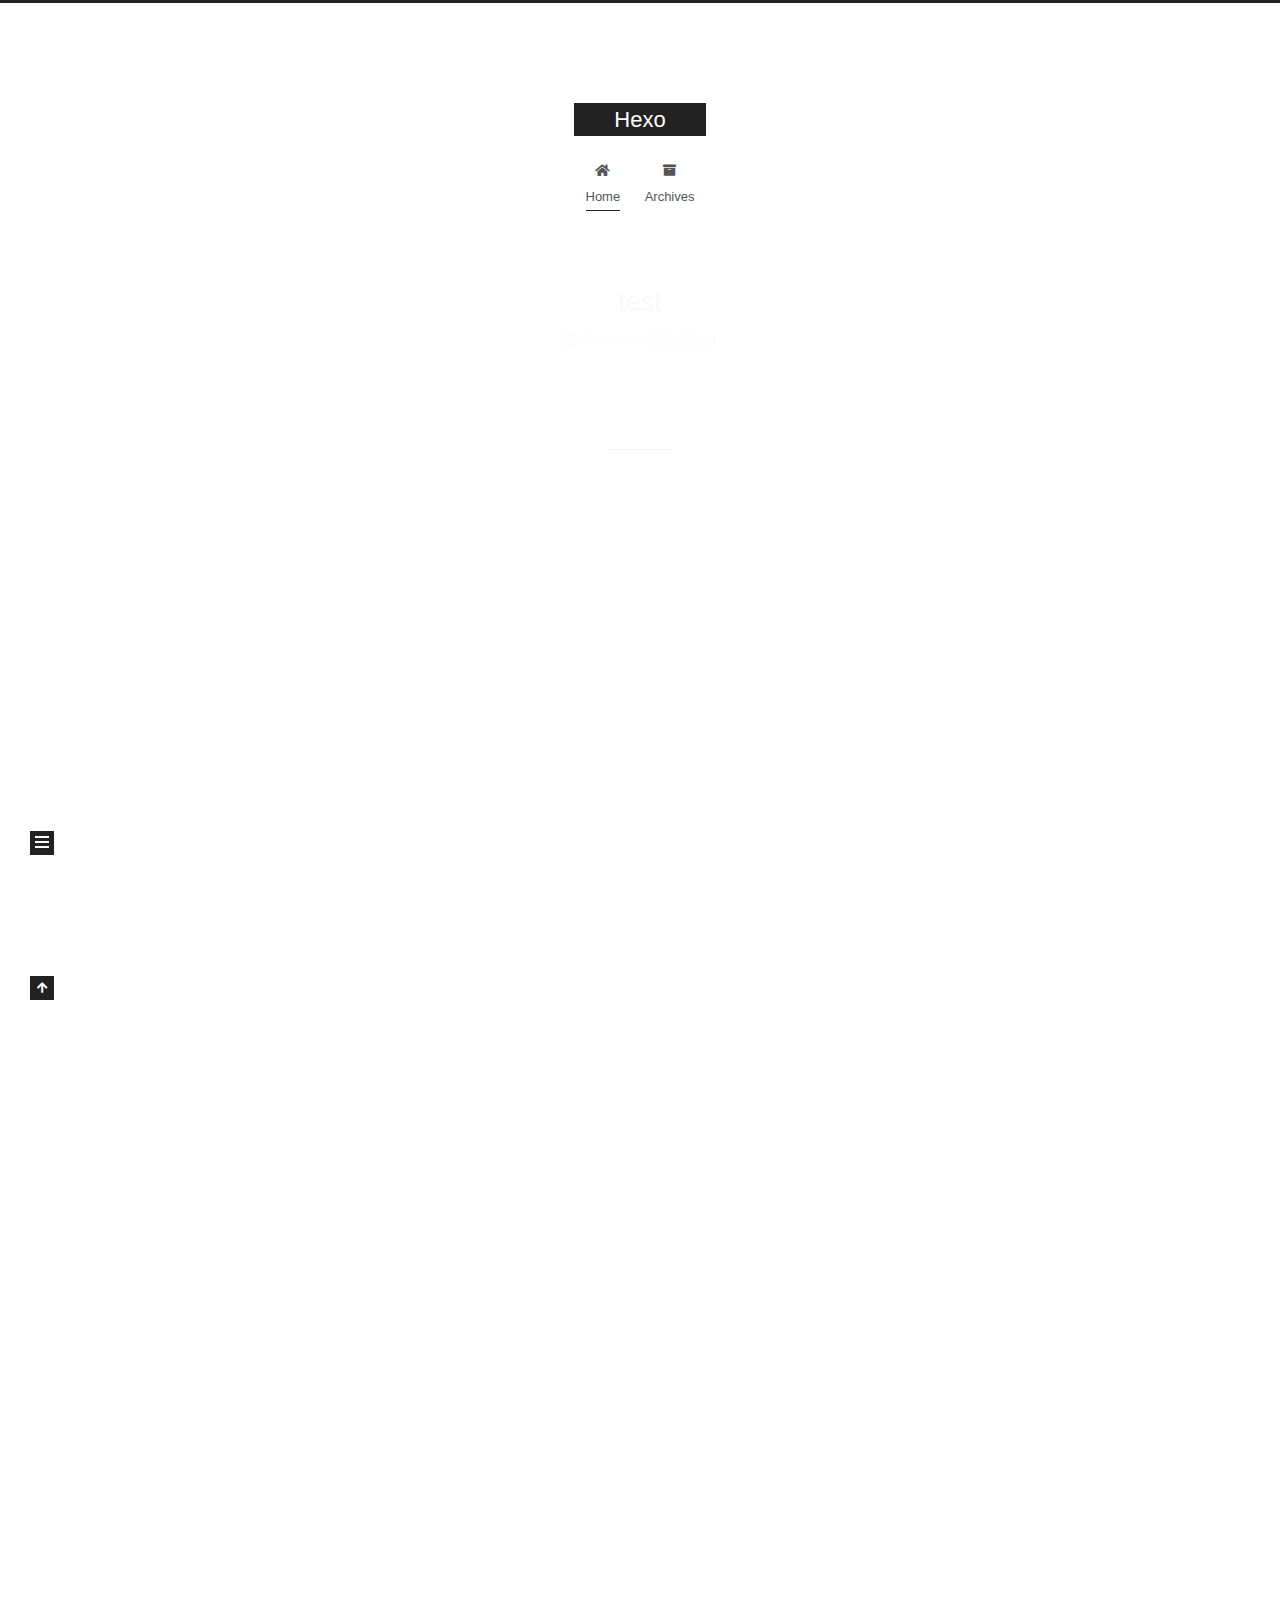
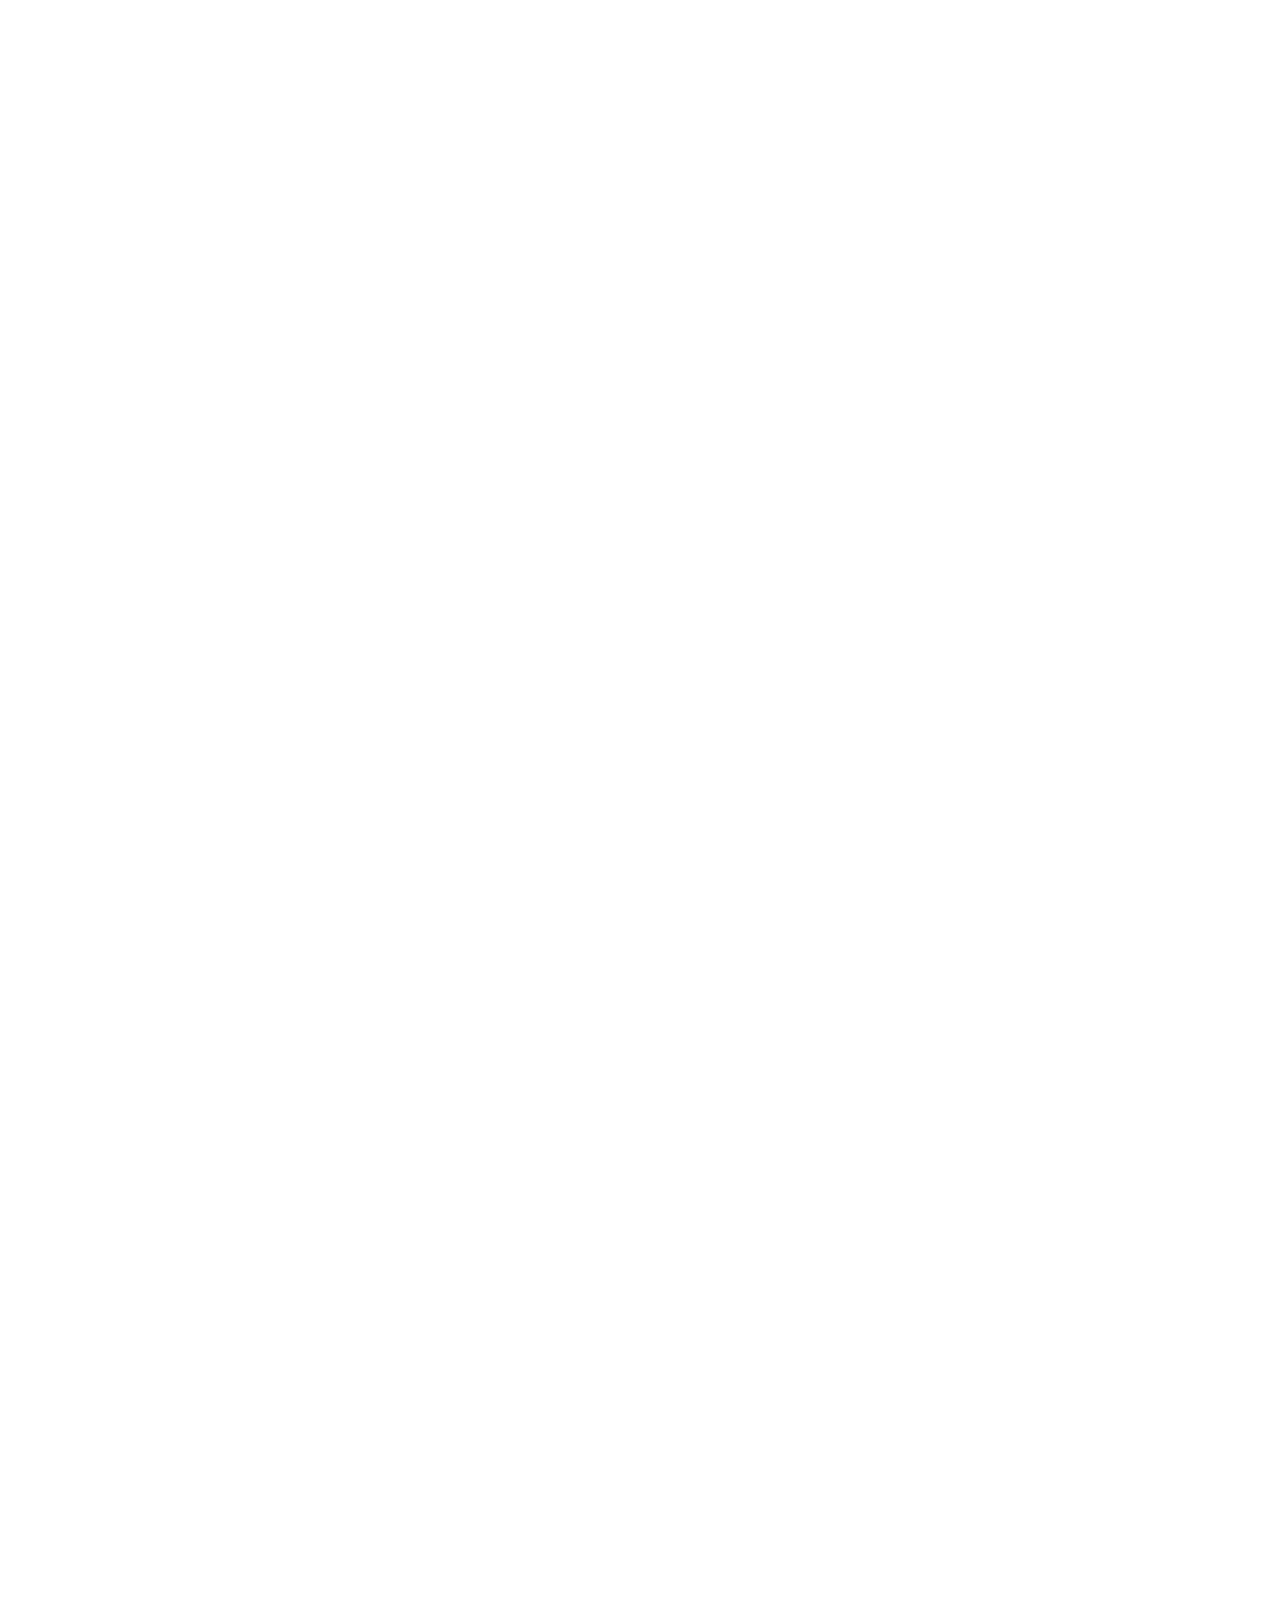
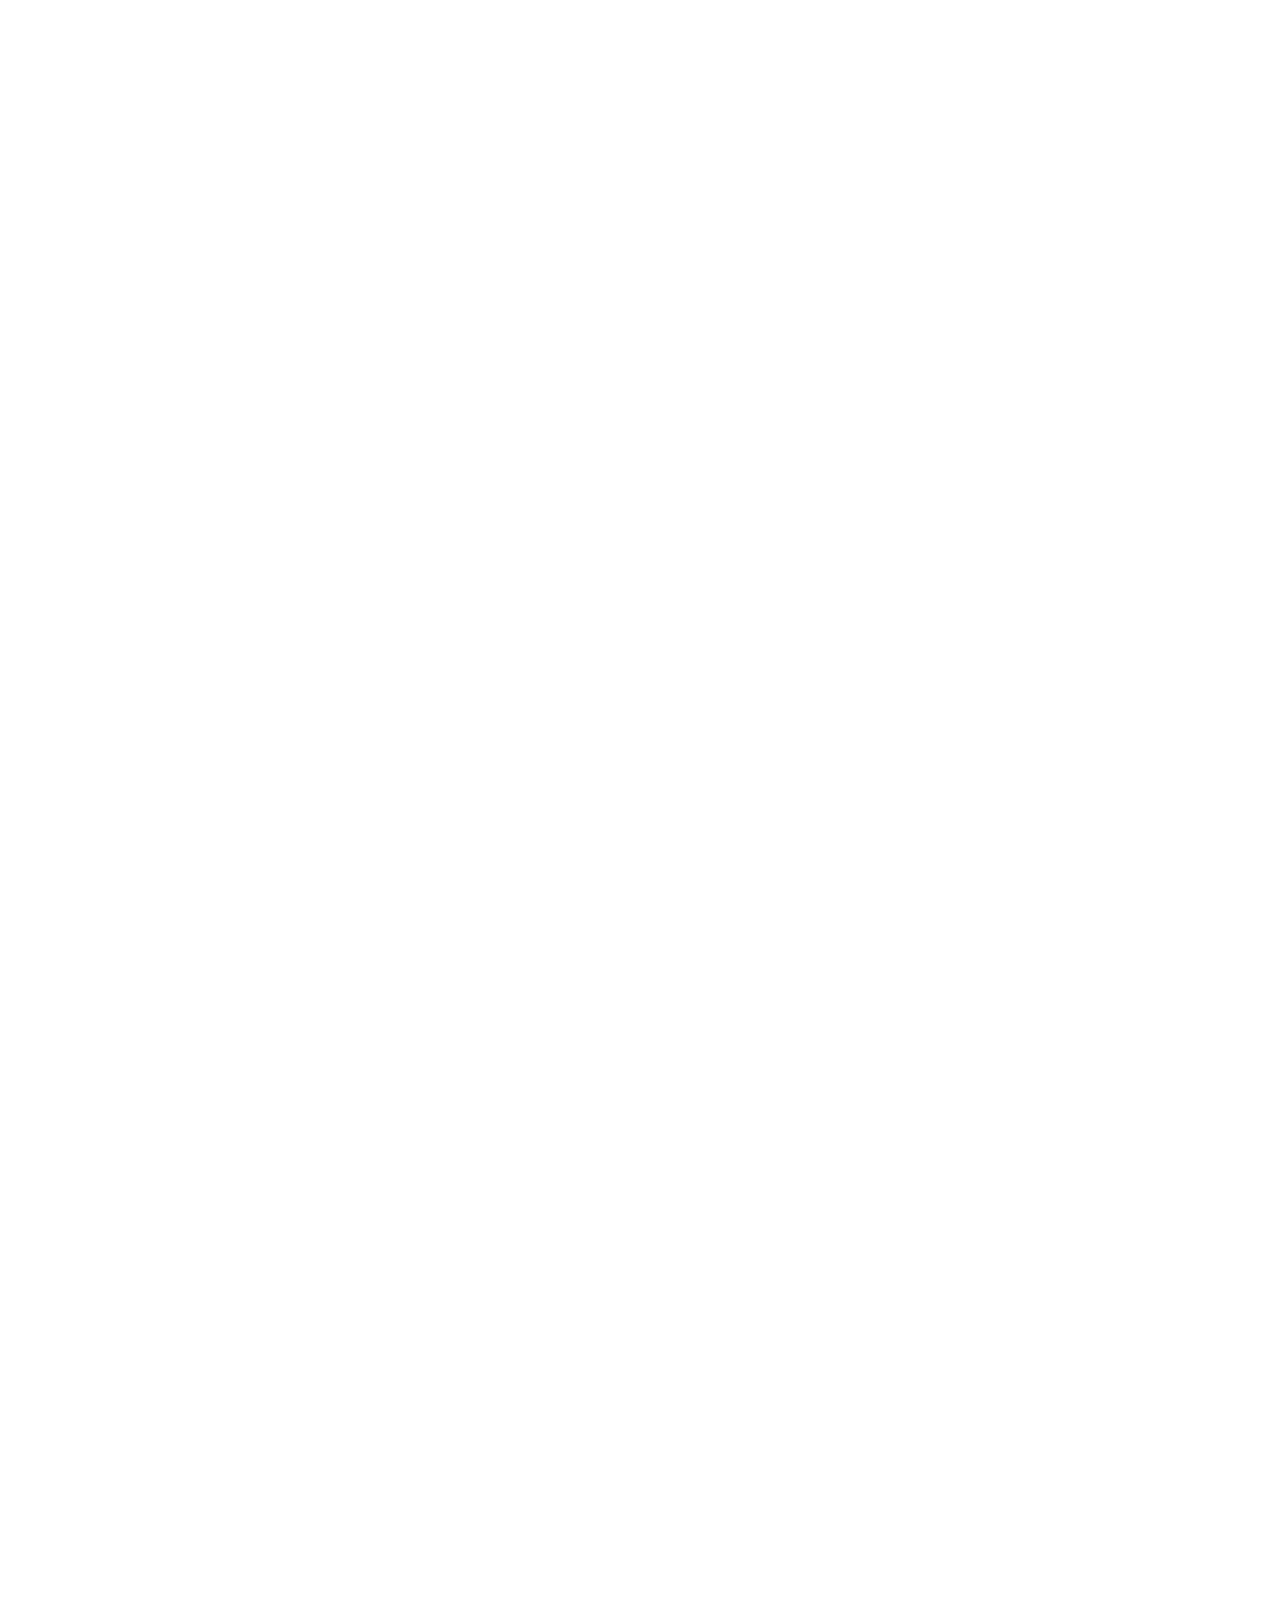
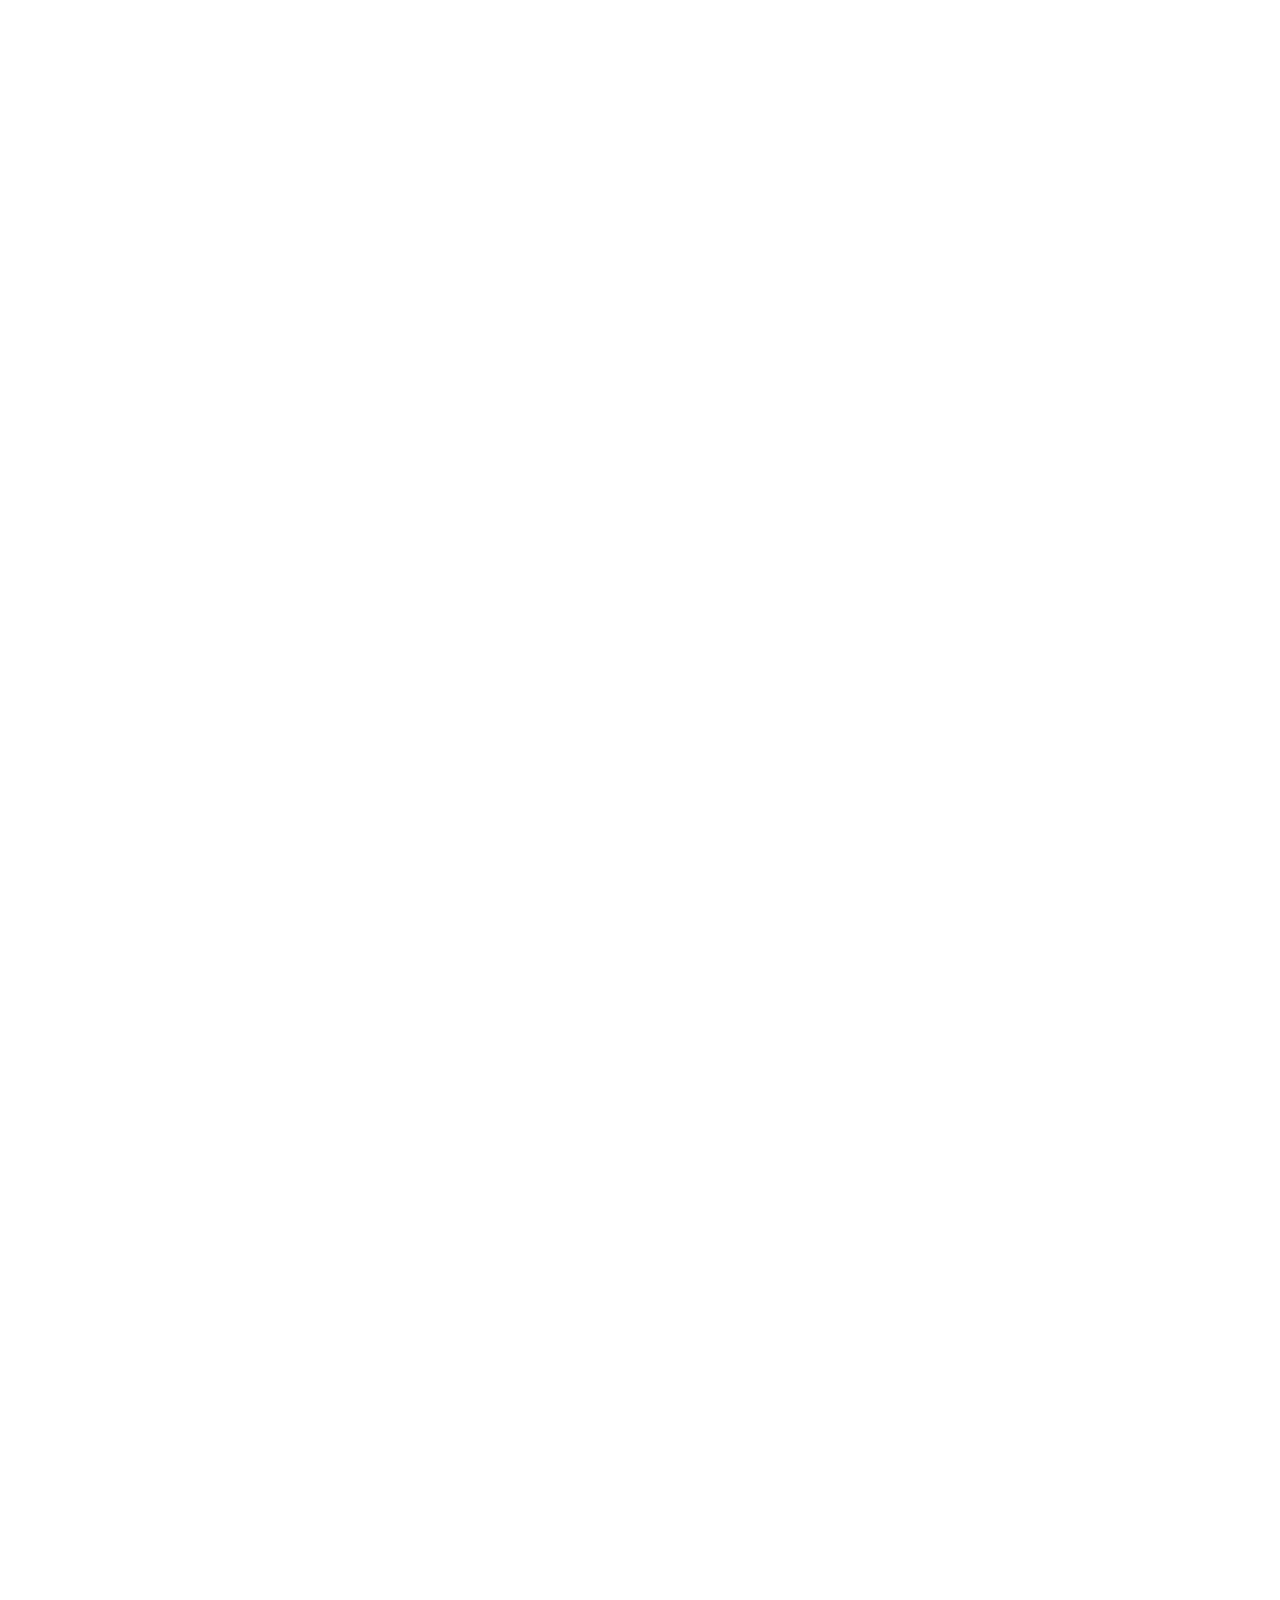
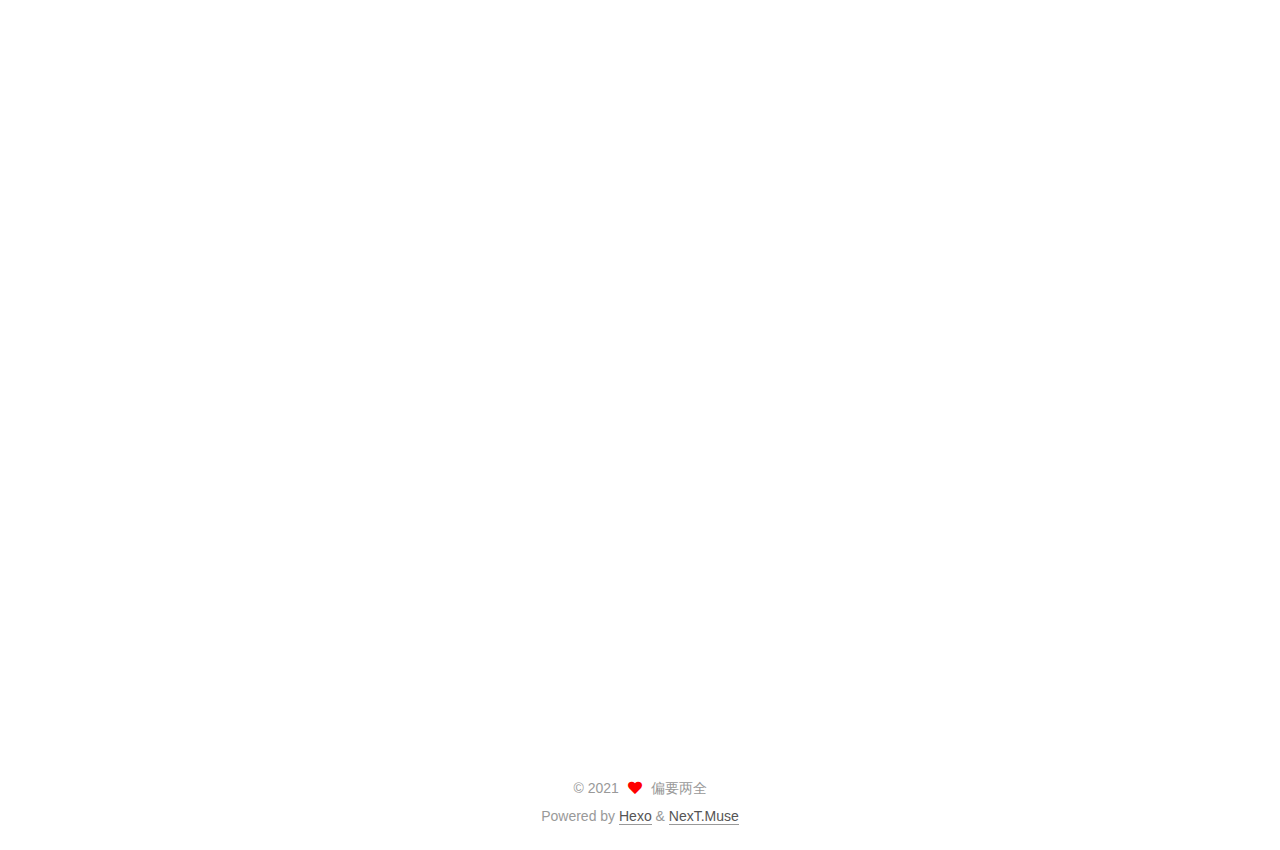
<file: index.html>
<!DOCTYPE html>
<html lang="en">
<head>
  <meta charset="UTF-8">
<meta name="viewport" content="width=device-width, initial-scale=1, maximum-scale=2">
<meta name="theme-color" content="#222">
<meta name="generator" content="Hexo 5.4.0">
  <link rel="apple-touch-icon" sizes="180x180" href="/images/apple-touch-icon-next.png">
  <link rel="icon" type="image/png" sizes="32x32" href="/images/favicon-32x32-next.png">
  <link rel="icon" type="image/png" sizes="16x16" href="/images/favicon-16x16-next.png">
  <link rel="mask-icon" href="/images/logo.svg" color="#222">

<link rel="stylesheet" href="/css/main.css">


<link rel="stylesheet" href="/lib/font-awesome/css/all.min.css">

<script id="hexo-configurations">
    var NexT = window.NexT || {};
    var CONFIG = {"hostname":"example.com","root":"/","scheme":"Muse","version":"7.8.0","exturl":false,"sidebar":{"position":"left","display":"post","padding":18,"offset":12,"onmobile":false},"copycode":{"enable":false,"show_result":false,"style":null},"back2top":{"enable":true,"sidebar":false,"scrollpercent":false},"bookmark":{"enable":false,"color":"#222","save":"auto"},"fancybox":false,"mediumzoom":false,"lazyload":false,"pangu":false,"comments":{"style":"tabs","active":null,"storage":true,"lazyload":false,"nav":null},"algolia":{"hits":{"per_page":10},"labels":{"input_placeholder":"Search for Posts","hits_empty":"We didn't find any results for the search: ${query}","hits_stats":"${hits} results found in ${time} ms"}},"localsearch":{"enable":false,"trigger":"auto","top_n_per_article":1,"unescape":false,"preload":false},"motion":{"enable":true,"async":false,"transition":{"post_block":"fadeIn","post_header":"slideDownIn","post_body":"slideDownIn","coll_header":"slideLeftIn","sidebar":"slideUpIn"}}};
  </script>

  <meta property="og:type" content="website">
<meta property="og:title" content="Hexo">
<meta property="og:url" content="http://example.com/index.html">
<meta property="og:site_name" content="Hexo">
<meta property="og:locale" content="en_US">
<meta property="article:author" content="偏要两全">
<meta name="twitter:card" content="summary">

<link rel="canonical" href="http://example.com/">


<script id="page-configurations">
  // https://hexo.io/docs/variables.html
  CONFIG.page = {
    sidebar: "",
    isHome : true,
    isPost : false,
    lang   : 'en'
  };
</script>

  <title>Hexo</title>
  






  <noscript>
  <style>
  .use-motion .brand,
  .use-motion .menu-item,
  .sidebar-inner,
  .use-motion .post-block,
  .use-motion .pagination,
  .use-motion .comments,
  .use-motion .post-header,
  .use-motion .post-body,
  .use-motion .collection-header { opacity: initial; }

  .use-motion .site-title,
  .use-motion .site-subtitle {
    opacity: initial;
    top: initial;
  }

  .use-motion .logo-line-before i { left: initial; }
  .use-motion .logo-line-after i { right: initial; }
  </style>
</noscript>

</head>

<body itemscope itemtype="http://schema.org/WebPage">
  <div class="container use-motion">
    <div class="headband"></div>

    <header class="header" itemscope itemtype="http://schema.org/WPHeader">
      <div class="header-inner"><div class="site-brand-container">
  <div class="site-nav-toggle">
    <div class="toggle" aria-label="Toggle navigation bar">
      <span class="toggle-line toggle-line-first"></span>
      <span class="toggle-line toggle-line-middle"></span>
      <span class="toggle-line toggle-line-last"></span>
    </div>
  </div>

  <div class="site-meta">

    <a href="/" class="brand" rel="start">
      <span class="logo-line-before"><i></i></span>
      <h1 class="site-title">Hexo</h1>
      <span class="logo-line-after"><i></i></span>
    </a>
  </div>

  <div class="site-nav-right">
    <div class="toggle popup-trigger">
    </div>
  </div>
</div>




<nav class="site-nav">
  <ul id="menu" class="main-menu menu">
        <li class="menu-item menu-item-home">

    <a href="/" rel="section"><i class="fa fa-home fa-fw"></i>Home</a>

  </li>
        <li class="menu-item menu-item-archives">

    <a href="/archives/" rel="section"><i class="fa fa-archive fa-fw"></i>Archives</a>

  </li>
  </ul>
</nav>




</div>
    </header>

    
  <div class="back-to-top">
    <i class="fa fa-arrow-up"></i>
    <span>0%</span>
  </div>


    <main class="main">
      <div class="main-inner">
        <div class="content-wrap">
          

          <div class="content index posts-expand">
            
      
  
  
  <article itemscope itemtype="http://schema.org/Article" class="post-block" lang="en">
    <link itemprop="mainEntityOfPage" href="http://example.com/2021/09/24/test-1/">

    <span hidden itemprop="author" itemscope itemtype="http://schema.org/Person">
      <meta itemprop="image" content="/images/avatar.gif">
      <meta itemprop="name" content="偏要两全">
      <meta itemprop="description" content="">
    </span>

    <span hidden itemprop="publisher" itemscope itemtype="http://schema.org/Organization">
      <meta itemprop="name" content="Hexo">
    </span>
      <header class="post-header">
        <h2 class="post-title" itemprop="name headline">
          
            <a href="/2021/09/24/test-1/" class="post-title-link" itemprop="url">test</a>
        </h2>

        <div class="post-meta">
            <span class="post-meta-item">
              <span class="post-meta-item-icon">
                <i class="far fa-calendar"></i>
              </span>
              <span class="post-meta-item-text">Posted on</span>

              <time title="Created: 2021-09-24 20:53:28" itemprop="dateCreated datePublished" datetime="2021-09-24T20:53:28+08:00">2021-09-24</time>
            </span>

          

        </div>
      </header>

    
    
    
    <div class="post-body" itemprop="articleBody">

      
          
      
    </div>

    
    
    
      <footer class="post-footer">
        <div class="post-eof"></div>
      </footer>
  </article>
  
  
  

      
  
  
  <article itemscope itemtype="http://schema.org/Article" class="post-block" lang="en">
    <link itemprop="mainEntityOfPage" href="http://example.com/2021/09/24/%E5%8D%95%E4%BE%8B%E6%A8%A1%E5%BC%8F/">

    <span hidden itemprop="author" itemscope itemtype="http://schema.org/Person">
      <meta itemprop="image" content="/images/avatar.gif">
      <meta itemprop="name" content="偏要两全">
      <meta itemprop="description" content="">
    </span>

    <span hidden itemprop="publisher" itemscope itemtype="http://schema.org/Organization">
      <meta itemprop="name" content="Hexo">
    </span>
      <header class="post-header">
        <h2 class="post-title" itemprop="name headline">
          
            <a href="/2021/09/24/%E5%8D%95%E4%BE%8B%E6%A8%A1%E5%BC%8F/" class="post-title-link" itemprop="url">单例模式</a>
        </h2>

        <div class="post-meta">
            <span class="post-meta-item">
              <span class="post-meta-item-icon">
                <i class="far fa-calendar"></i>
              </span>
              <span class="post-meta-item-text">Posted on</span>
              

              <time title="Created: 2021-09-24 20:53:28 / Modified: 21:02:33" itemprop="dateCreated datePublished" datetime="2021-09-24T20:53:28+08:00">2021-09-24</time>
            </span>

          

        </div>
      </header>

    
    
    
    <div class="post-body" itemprop="articleBody">

      
          <h2 id="单例模式"><a href="#单例模式" class="headerlink" title="单例模式"></a>单例模式</h2><h3 id="单例模式的作用"><a href="#单例模式的作用" class="headerlink" title="单例模式的作用"></a>单例模式的作用</h3><p>可以保证程序在运行过程中，一个类只有一个实例，而且该实例易于供外界访问，从而方便地控制了实例个数，并节约系统资源</p>
<h3 id="使用场景"><a href="#使用场景" class="headerlink" title="使用场景"></a>使用场景</h3><p>在整个应用程序中，共享一份资源(这份资源只需要创建初始化1次)。</p>
<h3 id="ARC环境下的单例模式"><a href="#ARC环境下的单例模式" class="headerlink" title="ARC环境下的单例模式"></a>ARC环境下的单例模式</h3><ol>
<li>懒加载 <figure class="highlight objc"><table><tr><td class="gutter"><pre><span class="line">1</span><br><span class="line">2</span><br><span class="line">3</span><br><span class="line">4</span><br><span class="line">5</span><br><span class="line">6</span><br><span class="line">7</span><br><span class="line">8</span><br><span class="line">9</span><br><span class="line">10</span><br><span class="line">11</span><br><span class="line">12</span><br><span class="line">13</span><br><span class="line">14</span><br><span class="line">15</span><br><span class="line">16</span><br><span class="line">17</span><br><span class="line">18</span><br></pre></td><td class="code"><pre><span class="line"><span class="comment">//提供全局变量</span></span><br><span class="line"><span class="keyword">static</span> <span class="built_in">MPerson</span> *_instance;</span><br><span class="line"></span><br><span class="line"><span class="comment">//重写alloc方法</span></span><br><span class="line">+(<span class="keyword">instancetype</span>) allocWithZone:(<span class="keyword">struct</span> _NSZone *)zone&#123;</span><br><span class="line">	<span class="keyword">if</span> (_instance == <span class="literal">nil</span>) &#123;</span><br><span class="line">    	_instance  = [<span class="keyword">super</span> allocWithZone: zone];</span><br><span class="line">	&#125;</span><br><span class="line">	<span class="keyword">return</span> _instance;</span><br><span class="line">&#125;</span><br><span class="line"><span class="comment">//懒加载 线程并不安全，多个线程访问同一个资源，容易出现问题</span></span><br><span class="line"><span class="comment">//解决方法：加互斥锁</span></span><br><span class="line"><span class="keyword">@synchronized</span>(<span class="keyword">self</span>)&#123;</span><br><span class="line">	<span class="keyword">if</span> (_instance == <span class="literal">nil</span>) &#123;</span><br><span class="line">    _instance  = [<span class="keyword">super</span> allocWithZone: zone];</span><br><span class="line">		&#125;</span><br><span class="line">&#125;</span><br><span class="line"><span class="keyword">return</span> _instance;</span><br></pre></td></tr></table></figure></li>
<li>GCD一次性函数(线程安全) <figure class="highlight objc"><table><tr><td class="gutter"><pre><span class="line">1</span><br><span class="line">2</span><br><span class="line">3</span><br><span class="line">4</span><br><span class="line">5</span><br><span class="line">6</span><br><span class="line">7</span><br><span class="line">8</span><br><span class="line">9</span><br></pre></td><td class="code"><pre><span class="line">+(<span class="keyword">instancetype</span>) allocWithZone:(<span class="keyword">struct</span> _NSZone *)zone&#123;</span><br><span class="line">	</span><br><span class="line">	<span class="keyword">static</span> <span class="built_in">dispatch_once_t</span> onceToken;</span><br><span class="line">	<span class="built_in">dispatch_once</span>(&amp;onceToken,^&#123;</span><br><span class="line">    	_instance  = [<span class="keyword">super</span> allocWithZone:zone];</span><br><span class="line">	&#125;);</span><br><span class="line"></span><br><span class="line">	<span class="keyword">return</span> _instance;</span><br><span class="line">&#125;</span><br></pre></td></tr></table></figure></li>
<li>提供类方法，便于外界访问 <figure class="highlight objc"><table><tr><td class="gutter"><pre><span class="line">1</span><br><span class="line">2</span><br><span class="line">3</span><br><span class="line">4</span><br><span class="line">5</span><br><span class="line">6</span><br><span class="line">7</span><br><span class="line">8</span><br><span class="line">9</span><br><span class="line">10</span><br></pre></td><td class="code"><pre><span class="line">+(<span class="keyword">instancetype</span>) shareMPerson;</span><br><span class="line"></span><br><span class="line"><span class="comment">//实现：</span></span><br><span class="line">+(<span class="keyword">instancetype</span>) shareMPerson&#123;</span><br><span class="line">	<span class="keyword">return</span> [[<span class="keyword">self</span> alloc] init];</span><br><span class="line">&#125;</span><br><span class="line"></span><br><span class="line"><span class="comment">//使用</span></span><br><span class="line"><span class="built_in">MPerson</span> * p1 = [<span class="built_in">MPerson</span> shareMPerson];</span><br><span class="line"></span><br></pre></td></tr></table></figure></li>
<li>补充 copy 和 mutablecopy <figure class="highlight objc"><table><tr><td class="gutter"><pre><span class="line">1</span><br><span class="line">2</span><br><span class="line">3</span><br><span class="line">4</span><br><span class="line">5</span><br><span class="line">6</span><br><span class="line">7</span><br><span class="line">8</span><br><span class="line">9</span><br><span class="line">10</span><br><span class="line">11</span><br><span class="line">12</span><br><span class="line">13</span><br><span class="line">14</span><br><span class="line">15</span><br><span class="line">16</span><br><span class="line">17</span><br><span class="line">18</span><br></pre></td><td class="code"><pre><span class="line"><span class="comment">//重写 copy和 mutablecopy方法</span></span><br><span class="line">-(<span class="keyword">id</span>) copyWithZone:(<span class="built_in">NSZone</span> *)zone;</span><br><span class="line">-(<span class="keyword">id</span>) mutablecopyWithZone:(<span class="built_in">NSZone</span> *)zone;</span><br><span class="line"></span><br><span class="line"></span><br><span class="line"><span class="comment">//实现：</span></span><br><span class="line">-(<span class="keyword">id</span>) copyWithZone:(<span class="built_in">NSZone</span> *)zone&#123;</span><br><span class="line">	<span class="keyword">return</span> _instance;</span><br><span class="line">&#125;</span><br><span class="line">-(<span class="keyword">id</span>) copyWithZone:(<span class="built_in">NSZone</span> *)zone&#123;</span><br><span class="line">	<span class="keyword">return</span> _instance;</span><br><span class="line">&#125;</span><br><span class="line"></span><br><span class="line"></span><br><span class="line"><span class="comment">//使用：</span></span><br><span class="line"><span class="built_in">MPerson</span> * p1 = [<span class="built_in">MPerson</span> new];</span><br><span class="line"><span class="built_in">MPerson</span> * p2 = [p1 copyWithZone:zone];</span><br><span class="line"><span class="built_in">MPerson</span> * p3 = [p1 mutableCopyWithZone:zone];</span><br></pre></td></tr></table></figure></li>
</ol>
<h3 id="MRC下实现单例模式"><a href="#MRC下实现单例模式" class="headerlink" title="MRC下实现单例模式"></a>MRC下实现单例模式</h3><p>在非MRC环境下，单例模式要重写 retaincount 方法<br>使用条件编译 判断是否是ARC环境</p>
<figure class="highlight objc"><table><tr><td class="gutter"><pre><span class="line">1</span><br><span class="line">2</span><br><span class="line">3</span><br><span class="line">4</span><br><span class="line">5</span><br><span class="line">6</span><br><span class="line">7</span><br><span class="line">8</span><br><span class="line">9</span><br><span class="line">10</span><br><span class="line">11</span><br><span class="line">12</span><br><span class="line">13</span><br><span class="line">14</span><br><span class="line">15</span><br></pre></td><td class="code"><pre><span class="line"><span class="meta">#<span class="meta-keyword">if</span> __has_feature(objc_arc)</span></span><br><span class="line"><span class="comment">//条件满足ARC</span></span><br><span class="line"><span class="meta">#<span class="meta-keyword">else</span></span></span><br><span class="line"><span class="comment">//MRC</span></span><br><span class="line">-(<span class="keyword">oneway</span> <span class="keyword">void</span>)release&#123;</span><br><span class="line">&#125;</span><br><span class="line">-(<span class="keyword">instancetype</span>)<span class="keyword">retain</span>&#123;</span><br><span class="line"></span><br><span class="line">	<span class="keyword">return</span> _instance;</span><br><span class="line"></span><br><span class="line">&#125;</span><br><span class="line"></span><br><span class="line">-(<span class="built_in">NSInteger</span>)retainCount&#123;</span><br><span class="line">	<span class="keyword">return</span> MAXFLOAT;</span><br><span class="line">&#125;</span><br></pre></td></tr></table></figure>

<h3 id="单例模式通用宏"><a href="#单例模式通用宏" class="headerlink" title="单例模式通用宏"></a>单例模式通用宏</h3><p>如果开发中频繁需要使用单例模式，可以使用单例模式宏定义。减少重复代码<br>单例模式宏定义需要考虑MRC和ARC两种情况，所以可以使用条件编译</p>
<p>先创建一个头文件：Single.h 用来实现宏定义<br>条件编译应该优先于宏定义：</p>
<figure class="highlight objc"><table><tr><td class="gutter"><pre><span class="line">1</span><br><span class="line">2</span><br><span class="line">3</span><br><span class="line">4</span><br><span class="line">5</span><br><span class="line">6</span><br><span class="line">7</span><br><span class="line">8</span><br><span class="line">9</span><br><span class="line">10</span><br><span class="line">11</span><br><span class="line">12</span><br><span class="line">13</span><br><span class="line">14</span><br><span class="line">15</span><br><span class="line">16</span><br><span class="line">17</span><br><span class="line">18</span><br><span class="line">19</span><br><span class="line">20</span><br><span class="line">21</span><br><span class="line">22</span><br><span class="line">23</span><br><span class="line">24</span><br><span class="line">25</span><br><span class="line">26</span><br><span class="line">27</span><br><span class="line">28</span><br><span class="line">29</span><br><span class="line">30</span><br><span class="line">31</span><br><span class="line">32</span><br><span class="line">33</span><br><span class="line">34</span><br><span class="line">35</span><br><span class="line">36</span><br><span class="line">37</span><br><span class="line">38</span><br><span class="line">39</span><br><span class="line">40</span><br><span class="line">41</span><br><span class="line">42</span><br><span class="line">43</span><br><span class="line">44</span><br><span class="line">45</span><br><span class="line">46</span><br><span class="line">47</span><br><span class="line">48</span><br><span class="line">49</span><br><span class="line">50</span><br><span class="line">51</span><br><span class="line">52</span><br><span class="line">53</span><br><span class="line">54</span><br><span class="line">55</span><br><span class="line">56</span><br><span class="line">57</span><br><span class="line">58</span><br><span class="line">59</span><br><span class="line">60</span><br><span class="line">61</span><br><span class="line">62</span><br></pre></td><td class="code"><pre><span class="line"><span class="comment">//SingleH(name) 括号括起来的代表参数，使宏可以应用于不同的类中。</span></span><br><span class="line"><span class="comment">//‘##’ 的意思是拼接，用于宏定义中的拼接， share##name share拼接上参数name</span></span><br><span class="line"><span class="meta">#<span class="meta-keyword">define</span> SingleH(name) +(instancetype)share##name</span></span><br><span class="line"><span class="comment">//条件编译是否满足ARC</span></span><br><span class="line"><span class="meta">#<span class="meta-keyword">if</span> __has_feature(objc_arc)</span></span><br><span class="line"></span><br><span class="line"><span class="meta">#<span class="meta-keyword">define</span> SingleM(name) static id _instance;\</span></span><br><span class="line"><span class="meta">+(instancetype)allocWithZone:(struct _NSZone *)zone &#123;\</span></span><br><span class="line"><span class="meta">static dispatch_once_t onceToken; \</span></span><br><span class="line"><span class="meta">dispatch_once(&amp;onceToken,^&#123;\</span></span><br><span class="line"><span class="meta">_instance  = [[super allocWithZone:zone]; \</span></span><br><span class="line"><span class="meta">&#125;); \</span></span><br><span class="line"><span class="meta">return _instance; \</span></span><br><span class="line"><span class="meta">&#125;\</span></span><br><span class="line"><span class="meta">\</span></span><br><span class="line"><span class="meta">+(instancetype) share##name &#123;\</span></span><br><span class="line"><span class="meta">return [[self alloc] init]; \</span></span><br><span class="line"><span class="meta">&#125;\</span></span><br><span class="line"><span class="meta">\</span></span><br><span class="line"><span class="meta">-(id)copyWithZone:(NSZone *)zone&#123;\</span></span><br><span class="line"><span class="meta">	return _instance; \</span></span><br><span class="line"><span class="meta">&#125;\</span></span><br><span class="line"><span class="meta"></span></span><br><span class="line">-(<span class="keyword">id</span>)mutableCopyWithZone:(<span class="built_in">NSZone</span> *)zone \</span><br><span class="line">&#123;\</span><br><span class="line">	<span class="keyword">return</span> _instance; \</span><br><span class="line">&#125; \</span><br><span class="line"></span><br><span class="line"><span class="meta">#<span class="meta-keyword">else</span></span></span><br><span class="line"><span class="comment">//否则执行MAC</span></span><br><span class="line"><span class="meta">#<span class="meta-keyword">pragma</span> mark - MRC</span></span><br><span class="line"></span><br><span class="line"><span class="meta">#<span class="meta-keyword">define</span> SingleM(name) static id _instance; \</span></span><br><span class="line"><span class="meta">+(instancetype)allocWithZone:(struct _NSZone *)zone &#123;\</span></span><br><span class="line"><span class="meta">	static dispatch_once_t onceToken; \</span></span><br><span class="line"><span class="meta">	dispatch_once(&amp;onceToken,^&#123;\</span></span><br><span class="line"><span class="meta">	_instance = [super allocWithZone:zone];</span></span><br><span class="line">&#125;);\</span><br><span class="line">	<span class="keyword">return</span> _instance; \</span><br><span class="line">&#125;\</span><br><span class="line">\</span><br><span class="line">+(<span class="keyword">instancetype</span>) share#<span class="meta">#name &#123;\</span></span><br><span class="line"><span class="meta">	return [[self alloc] init];</span></span><br><span class="line">&#125;\</span><br><span class="line">-(<span class="keyword">id</span>)copyWithZone:(<span class="built_in">NSZone</span> *)zone&#123;\</span><br><span class="line">	<span class="keyword">return</span> _instance; \</span><br><span class="line">&#125;\</span><br><span class="line">-(<span class="keyword">id</span>)mutableCopyWithZone:(<span class="built_in">NSZone</span> *)zone&#123;\</span><br><span class="line">	<span class="keyword">return</span> _instance; \</span><br><span class="line">&#125;\</span><br><span class="line">-(<span class="keyword">oneway</span> <span class="keyword">void</span>) release&#123;\</span><br><span class="line">	\</span><br><span class="line">&#125;\</span><br><span class="line">-(<span class="keyword">instancetype</span>)<span class="keyword">retain</span>&#123;\</span><br><span class="line">	<span class="keyword">return</span> _instance;</span><br><span class="line">&#125;\</span><br><span class="line">-(<span class="built_in">NSInteger</span>)retainCount &#123;\</span><br><span class="line">	<span class="keyword">return</span> MAXFLOAT ; \</span><br><span class="line">&#125;</span><br><span class="line"></span><br><span class="line"><span class="meta">#end <span class="meta-keyword">if</span></span></span><br><span class="line"></span><br></pre></td></tr></table></figure>
<h4 id="使用"><a href="#使用" class="headerlink" title="使用"></a>使用</h4><p>有一个MPerson类</p>
<figure class="highlight objc"><table><tr><td class="gutter"><pre><span class="line">1</span><br><span class="line">2</span><br><span class="line">3</span><br><span class="line">4</span><br><span class="line">5</span><br><span class="line">6</span><br><span class="line">7</span><br><span class="line">8</span><br><span class="line">9</span><br><span class="line">10</span><br><span class="line">11</span><br><span class="line">12</span><br><span class="line">13</span><br><span class="line">14</span><br><span class="line">15</span><br><span class="line">16</span><br><span class="line">17</span><br></pre></td><td class="code"><pre><span class="line"><span class="comment">//MPerson.h</span></span><br><span class="line"></span><br><span class="line"><span class="meta">#import <span class="meta-string">&quot;Single.h&quot;</span></span></span><br><span class="line"></span><br><span class="line"><span class="class"><span class="keyword">@interface</span> <span class="title">MPerson</span> : <span class="title">NSObject</span></span></span><br><span class="line">SingleH(MTool)</span><br><span class="line"><span class="keyword">@end</span></span><br><span class="line"></span><br><span class="line"></span><br><span class="line"><span class="comment">//MPerson.m 文件中：</span></span><br><span class="line"><span class="class"><span class="keyword">@implementation</span> <span class="title">MPerson</span></span></span><br><span class="line">SingleM(MTool)</span><br><span class="line"><span class="keyword">@end</span></span><br><span class="line"></span><br><span class="line"></span><br><span class="line"><span class="comment">//在需要调用时</span></span><br><span class="line">MTool * tool = [MTool shareMTool];</span><br></pre></td></tr></table></figure>

      
    </div>

    
    
    
      <footer class="post-footer">
        <div class="post-eof"></div>
      </footer>
  </article>
  
  
  

      
  
  
  <article itemscope itemtype="http://schema.org/Article" class="post-block" lang="en">
    <link itemprop="mainEntityOfPage" href="http://example.com/2021/09/24/test/">

    <span hidden itemprop="author" itemscope itemtype="http://schema.org/Person">
      <meta itemprop="image" content="/images/avatar.gif">
      <meta itemprop="name" content="偏要两全">
      <meta itemprop="description" content="">
    </span>

    <span hidden itemprop="publisher" itemscope itemtype="http://schema.org/Organization">
      <meta itemprop="name" content="Hexo">
    </span>
      <header class="post-header">
        <h2 class="post-title" itemprop="name headline">
          
            <a href="/2021/09/24/test/" class="post-title-link" itemprop="url">test</a>
        </h2>

        <div class="post-meta">
            <span class="post-meta-item">
              <span class="post-meta-item-icon">
                <i class="far fa-calendar"></i>
              </span>
              <span class="post-meta-item-text">Posted on</span>

              <time title="Created: 2021-09-24 20:52:30" itemprop="dateCreated datePublished" datetime="2021-09-24T20:52:30+08:00">2021-09-24</time>
            </span>

          

        </div>
      </header>

    
    
    
    <div class="post-body" itemprop="articleBody">

      
          
      
    </div>

    
    
    
      <footer class="post-footer">
        <div class="post-eof"></div>
      </footer>
  </article>
  
  
  

      
  
  
  <article itemscope itemtype="http://schema.org/Article" class="post-block" lang="en">
    <link itemprop="mainEntityOfPage" href="http://example.com/2021/09/24/hello-world/">

    <span hidden itemprop="author" itemscope itemtype="http://schema.org/Person">
      <meta itemprop="image" content="/images/avatar.gif">
      <meta itemprop="name" content="偏要两全">
      <meta itemprop="description" content="">
    </span>

    <span hidden itemprop="publisher" itemscope itemtype="http://schema.org/Organization">
      <meta itemprop="name" content="Hexo">
    </span>
      <header class="post-header">
        <h2 class="post-title" itemprop="name headline">
          
            <a href="/2021/09/24/hello-world/" class="post-title-link" itemprop="url">Hello World</a>
        </h2>

        <div class="post-meta">
            <span class="post-meta-item">
              <span class="post-meta-item-icon">
                <i class="far fa-calendar"></i>
              </span>
              <span class="post-meta-item-text">Posted on</span>

              <time title="Created: 2021-09-24 20:16:22" itemprop="dateCreated datePublished" datetime="2021-09-24T20:16:22+08:00">2021-09-24</time>
            </span>

          

        </div>
      </header>

    
    
    
    <div class="post-body" itemprop="articleBody">

      
          <p>Welcome to <a target="_blank" rel="noopener" href="https://hexo.io/">Hexo</a>! This is your very first post. Check <a target="_blank" rel="noopener" href="https://hexo.io/docs/">documentation</a> for more info. If you get any problems when using Hexo, you can find the answer in <a target="_blank" rel="noopener" href="https://hexo.io/docs/troubleshooting.html">troubleshooting</a> or you can ask me on <a target="_blank" rel="noopener" href="https://github.com/hexojs/hexo/issues">GitHub</a>.</p>
<h2 id="Quick-Start"><a href="#Quick-Start" class="headerlink" title="Quick Start"></a>Quick Start</h2><h3 id="Create-a-new-post"><a href="#Create-a-new-post" class="headerlink" title="Create a new post"></a>Create a new post</h3><figure class="highlight bash"><table><tr><td class="gutter"><pre><span class="line">1</span><br></pre></td><td class="code"><pre><span class="line">$ hexo new <span class="string">&quot;My New Post&quot;</span></span><br></pre></td></tr></table></figure>

<p>More info: <a target="_blank" rel="noopener" href="https://hexo.io/docs/writing.html">Writing</a></p>
<h3 id="Run-server"><a href="#Run-server" class="headerlink" title="Run server"></a>Run server</h3><figure class="highlight bash"><table><tr><td class="gutter"><pre><span class="line">1</span><br></pre></td><td class="code"><pre><span class="line">$ hexo server</span><br></pre></td></tr></table></figure>

<p>More info: <a target="_blank" rel="noopener" href="https://hexo.io/docs/server.html">Server</a></p>
<h3 id="Generate-static-files"><a href="#Generate-static-files" class="headerlink" title="Generate static files"></a>Generate static files</h3><figure class="highlight bash"><table><tr><td class="gutter"><pre><span class="line">1</span><br></pre></td><td class="code"><pre><span class="line">$ hexo generate</span><br></pre></td></tr></table></figure>

<p>More info: <a target="_blank" rel="noopener" href="https://hexo.io/docs/generating.html">Generating</a></p>
<h3 id="Deploy-to-remote-sites"><a href="#Deploy-to-remote-sites" class="headerlink" title="Deploy to remote sites"></a>Deploy to remote sites</h3><figure class="highlight bash"><table><tr><td class="gutter"><pre><span class="line">1</span><br></pre></td><td class="code"><pre><span class="line">$ hexo deploy</span><br></pre></td></tr></table></figure>

<p>More info: <a target="_blank" rel="noopener" href="https://hexo.io/docs/one-command-deployment.html">Deployment</a></p>

      
    </div>

    
    
    
      <footer class="post-footer">
        <div class="post-eof"></div>
      </footer>
  </article>
  
  
  


  



          </div>
          

<script>
  window.addEventListener('tabs:register', () => {
    let { activeClass } = CONFIG.comments;
    if (CONFIG.comments.storage) {
      activeClass = localStorage.getItem('comments_active') || activeClass;
    }
    if (activeClass) {
      let activeTab = document.querySelector(`a[href="#comment-${activeClass}"]`);
      if (activeTab) {
        activeTab.click();
      }
    }
  });
  if (CONFIG.comments.storage) {
    window.addEventListener('tabs:click', event => {
      if (!event.target.matches('.tabs-comment .tab-content .tab-pane')) return;
      let commentClass = event.target.classList[1];
      localStorage.setItem('comments_active', commentClass);
    });
  }
</script>

        </div>
          
  
  <div class="toggle sidebar-toggle">
    <span class="toggle-line toggle-line-first"></span>
    <span class="toggle-line toggle-line-middle"></span>
    <span class="toggle-line toggle-line-last"></span>
  </div>

  <aside class="sidebar">
    <div class="sidebar-inner">

      <ul class="sidebar-nav motion-element">
        <li class="sidebar-nav-toc">
          Table of Contents
        </li>
        <li class="sidebar-nav-overview">
          Overview
        </li>
      </ul>

      <!--noindex-->
      <div class="post-toc-wrap sidebar-panel">
      </div>
      <!--/noindex-->

      <div class="site-overview-wrap sidebar-panel">
        <div class="site-author motion-element" itemprop="author" itemscope itemtype="http://schema.org/Person">
  <p class="site-author-name" itemprop="name">偏要两全</p>
  <div class="site-description" itemprop="description"></div>
</div>
<div class="site-state-wrap motion-element">
  <nav class="site-state">
      <div class="site-state-item site-state-posts">
          <a href="/archives/">
        
          <span class="site-state-item-count">4</span>
          <span class="site-state-item-name">posts</span>
        </a>
      </div>
  </nav>
</div>



      </div>

    </div>
  </aside>
  <div id="sidebar-dimmer"></div>


      </div>
    </main>

    <footer class="footer">
      <div class="footer-inner">
        

        

<div class="copyright">
  
  &copy; 
  <span itemprop="copyrightYear">2021</span>
  <span class="with-love">
    <i class="fa fa-heart"></i>
  </span>
  <span class="author" itemprop="copyrightHolder">偏要两全</span>
</div>
  <div class="powered-by">Powered by <a href="https://hexo.io/" class="theme-link" rel="noopener" target="_blank">Hexo</a> & <a href="https://muse.theme-next.org/" class="theme-link" rel="noopener" target="_blank">NexT.Muse</a>
  </div>

        








      </div>
    </footer>
  </div>

  
  <script src="/lib/anime.min.js"></script>
  <script src="/lib/velocity/velocity.min.js"></script>
  <script src="/lib/velocity/velocity.ui.min.js"></script>

<script src="/js/utils.js"></script>

<script src="/js/motion.js"></script>


<script src="/js/schemes/muse.js"></script>


<script src="/js/next-boot.js"></script>




  















  

  

</body>
</html>
</file>
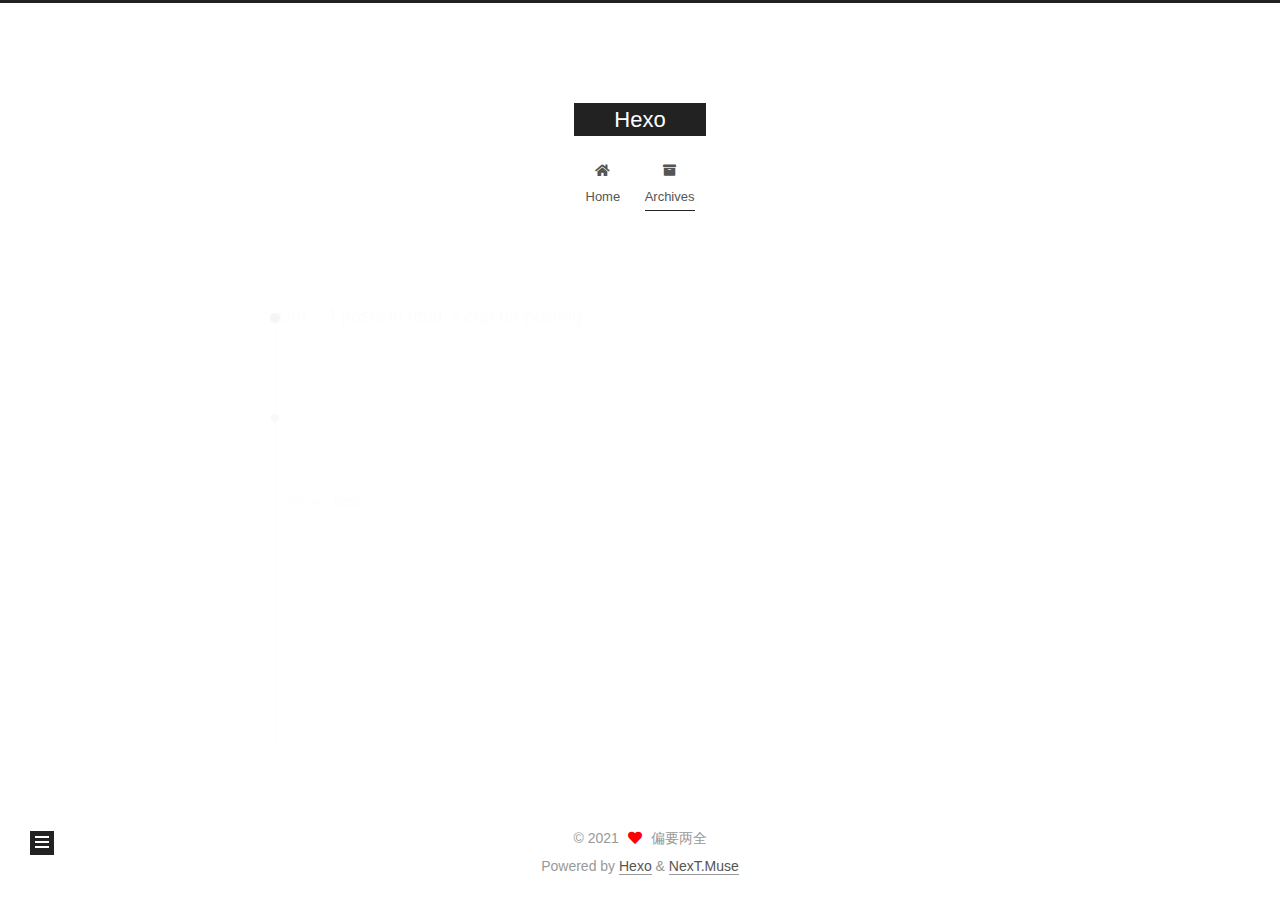
<file: archives/index.html>
<!DOCTYPE html>
<html lang="en">
<head>
  <meta charset="UTF-8">
<meta name="viewport" content="width=device-width, initial-scale=1, maximum-scale=2">
<meta name="theme-color" content="#222">
<meta name="generator" content="Hexo 5.4.0">
  <link rel="apple-touch-icon" sizes="180x180" href="/images/apple-touch-icon-next.png">
  <link rel="icon" type="image/png" sizes="32x32" href="/images/favicon-32x32-next.png">
  <link rel="icon" type="image/png" sizes="16x16" href="/images/favicon-16x16-next.png">
  <link rel="mask-icon" href="/images/logo.svg" color="#222">

<link rel="stylesheet" href="/css/main.css">


<link rel="stylesheet" href="/lib/font-awesome/css/all.min.css">

<script id="hexo-configurations">
    var NexT = window.NexT || {};
    var CONFIG = {"hostname":"example.com","root":"/","scheme":"Muse","version":"7.8.0","exturl":false,"sidebar":{"position":"left","display":"post","padding":18,"offset":12,"onmobile":false},"copycode":{"enable":false,"show_result":false,"style":null},"back2top":{"enable":true,"sidebar":false,"scrollpercent":false},"bookmark":{"enable":false,"color":"#222","save":"auto"},"fancybox":false,"mediumzoom":false,"lazyload":false,"pangu":false,"comments":{"style":"tabs","active":null,"storage":true,"lazyload":false,"nav":null},"algolia":{"hits":{"per_page":10},"labels":{"input_placeholder":"Search for Posts","hits_empty":"We didn't find any results for the search: ${query}","hits_stats":"${hits} results found in ${time} ms"}},"localsearch":{"enable":false,"trigger":"auto","top_n_per_article":1,"unescape":false,"preload":false},"motion":{"enable":true,"async":false,"transition":{"post_block":"fadeIn","post_header":"slideDownIn","post_body":"slideDownIn","coll_header":"slideLeftIn","sidebar":"slideUpIn"}}};
  </script>

  <meta property="og:type" content="website">
<meta property="og:title" content="Hexo">
<meta property="og:url" content="http://example.com/archives/index.html">
<meta property="og:site_name" content="Hexo">
<meta property="og:locale" content="en_US">
<meta property="article:author" content="偏要两全">
<meta name="twitter:card" content="summary">

<link rel="canonical" href="http://example.com/archives/">


<script id="page-configurations">
  // https://hexo.io/docs/variables.html
  CONFIG.page = {
    sidebar: "",
    isHome : false,
    isPost : false,
    lang   : 'en'
  };
</script>

  <title>Archive | Hexo</title>
  






  <noscript>
  <style>
  .use-motion .brand,
  .use-motion .menu-item,
  .sidebar-inner,
  .use-motion .post-block,
  .use-motion .pagination,
  .use-motion .comments,
  .use-motion .post-header,
  .use-motion .post-body,
  .use-motion .collection-header { opacity: initial; }

  .use-motion .site-title,
  .use-motion .site-subtitle {
    opacity: initial;
    top: initial;
  }

  .use-motion .logo-line-before i { left: initial; }
  .use-motion .logo-line-after i { right: initial; }
  </style>
</noscript>

</head>

<body itemscope itemtype="http://schema.org/WebPage">
  <div class="container use-motion">
    <div class="headband"></div>

    <header class="header" itemscope itemtype="http://schema.org/WPHeader">
      <div class="header-inner"><div class="site-brand-container">
  <div class="site-nav-toggle">
    <div class="toggle" aria-label="Toggle navigation bar">
      <span class="toggle-line toggle-line-first"></span>
      <span class="toggle-line toggle-line-middle"></span>
      <span class="toggle-line toggle-line-last"></span>
    </div>
  </div>

  <div class="site-meta">

    <a href="/" class="brand" rel="start">
      <span class="logo-line-before"><i></i></span>
      <h1 class="site-title">Hexo</h1>
      <span class="logo-line-after"><i></i></span>
    </a>
  </div>

  <div class="site-nav-right">
    <div class="toggle popup-trigger">
    </div>
  </div>
</div>




<nav class="site-nav">
  <ul id="menu" class="main-menu menu">
        <li class="menu-item menu-item-home">

    <a href="/" rel="section"><i class="fa fa-home fa-fw"></i>Home</a>

  </li>
        <li class="menu-item menu-item-archives">

    <a href="/archives/" rel="section"><i class="fa fa-archive fa-fw"></i>Archives</a>

  </li>
  </ul>
</nav>




</div>
    </header>

    
  <div class="back-to-top">
    <i class="fa fa-arrow-up"></i>
    <span>0%</span>
  </div>


    <main class="main">
      <div class="main-inner">
        <div class="content-wrap">
          

          <div class="content archive">
            

  
  
  
  <div class="post-block">
    <div class="posts-collapse">
      <div class="collection-title">
        <span class="collection-header">Um..! 4 posts in total. Keep on posting.</span>
      </div>

      
    <div class="collection-year">
      <span class="collection-header">2021</span>
    </div>

  <article itemscope itemtype="http://schema.org/Article">
    <header class="post-header">

      <div class="post-meta">
        <time itemprop="dateCreated"
              datetime="2021-09-24T20:53:28+08:00"
              content="2021-09-24">
          09-24
        </time>
      </div>

      <div class="post-title">
          <a class="post-title-link" href="/2021/09/24/test-1/" itemprop="url">
            <span itemprop="name">test</span>
          </a>
      </div>

    </header>
  </article>

  <article itemscope itemtype="http://schema.org/Article">
    <header class="post-header">

      <div class="post-meta">
        <time itemprop="dateCreated"
              datetime="2021-09-24T20:53:28+08:00"
              content="2021-09-24">
          09-24
        </time>
      </div>

      <div class="post-title">
          <a class="post-title-link" href="/2021/09/24/%E5%8D%95%E4%BE%8B%E6%A8%A1%E5%BC%8F/" itemprop="url">
            <span itemprop="name">单例模式</span>
          </a>
      </div>

    </header>
  </article>

  <article itemscope itemtype="http://schema.org/Article">
    <header class="post-header">

      <div class="post-meta">
        <time itemprop="dateCreated"
              datetime="2021-09-24T20:52:30+08:00"
              content="2021-09-24">
          09-24
        </time>
      </div>

      <div class="post-title">
          <a class="post-title-link" href="/2021/09/24/test/" itemprop="url">
            <span itemprop="name">test</span>
          </a>
      </div>

    </header>
  </article>

  <article itemscope itemtype="http://schema.org/Article">
    <header class="post-header">

      <div class="post-meta">
        <time itemprop="dateCreated"
              datetime="2021-09-24T20:16:22+08:00"
              content="2021-09-24">
          09-24
        </time>
      </div>

      <div class="post-title">
          <a class="post-title-link" href="/2021/09/24/hello-world/" itemprop="url">
            <span itemprop="name">Hello World</span>
          </a>
      </div>

    </header>
  </article>


    </div>
  </div>
  
  
  

  



          </div>
          

<script>
  window.addEventListener('tabs:register', () => {
    let { activeClass } = CONFIG.comments;
    if (CONFIG.comments.storage) {
      activeClass = localStorage.getItem('comments_active') || activeClass;
    }
    if (activeClass) {
      let activeTab = document.querySelector(`a[href="#comment-${activeClass}"]`);
      if (activeTab) {
        activeTab.click();
      }
    }
  });
  if (CONFIG.comments.storage) {
    window.addEventListener('tabs:click', event => {
      if (!event.target.matches('.tabs-comment .tab-content .tab-pane')) return;
      let commentClass = event.target.classList[1];
      localStorage.setItem('comments_active', commentClass);
    });
  }
</script>

        </div>
          
  
  <div class="toggle sidebar-toggle">
    <span class="toggle-line toggle-line-first"></span>
    <span class="toggle-line toggle-line-middle"></span>
    <span class="toggle-line toggle-line-last"></span>
  </div>

  <aside class="sidebar">
    <div class="sidebar-inner">

      <ul class="sidebar-nav motion-element">
        <li class="sidebar-nav-toc">
          Table of Contents
        </li>
        <li class="sidebar-nav-overview">
          Overview
        </li>
      </ul>

      <!--noindex-->
      <div class="post-toc-wrap sidebar-panel">
      </div>
      <!--/noindex-->

      <div class="site-overview-wrap sidebar-panel">
        <div class="site-author motion-element" itemprop="author" itemscope itemtype="http://schema.org/Person">
  <p class="site-author-name" itemprop="name">偏要两全</p>
  <div class="site-description" itemprop="description"></div>
</div>
<div class="site-state-wrap motion-element">
  <nav class="site-state">
      <div class="site-state-item site-state-posts">
          <a href="/archives/">
        
          <span class="site-state-item-count">4</span>
          <span class="site-state-item-name">posts</span>
        </a>
      </div>
  </nav>
</div>



      </div>

    </div>
  </aside>
  <div id="sidebar-dimmer"></div>


      </div>
    </main>

    <footer class="footer">
      <div class="footer-inner">
        

        

<div class="copyright">
  
  &copy; 
  <span itemprop="copyrightYear">2021</span>
  <span class="with-love">
    <i class="fa fa-heart"></i>
  </span>
  <span class="author" itemprop="copyrightHolder">偏要两全</span>
</div>
  <div class="powered-by">Powered by <a href="https://hexo.io/" class="theme-link" rel="noopener" target="_blank">Hexo</a> & <a href="https://muse.theme-next.org/" class="theme-link" rel="noopener" target="_blank">NexT.Muse</a>
  </div>

        








      </div>
    </footer>
  </div>

  
  <script src="/lib/anime.min.js"></script>
  <script src="/lib/velocity/velocity.min.js"></script>
  <script src="/lib/velocity/velocity.ui.min.js"></script>

<script src="/js/utils.js"></script>

<script src="/js/motion.js"></script>


<script src="/js/schemes/muse.js"></script>


<script src="/js/next-boot.js"></script>




  















  

  

</body>
</html>
</file>
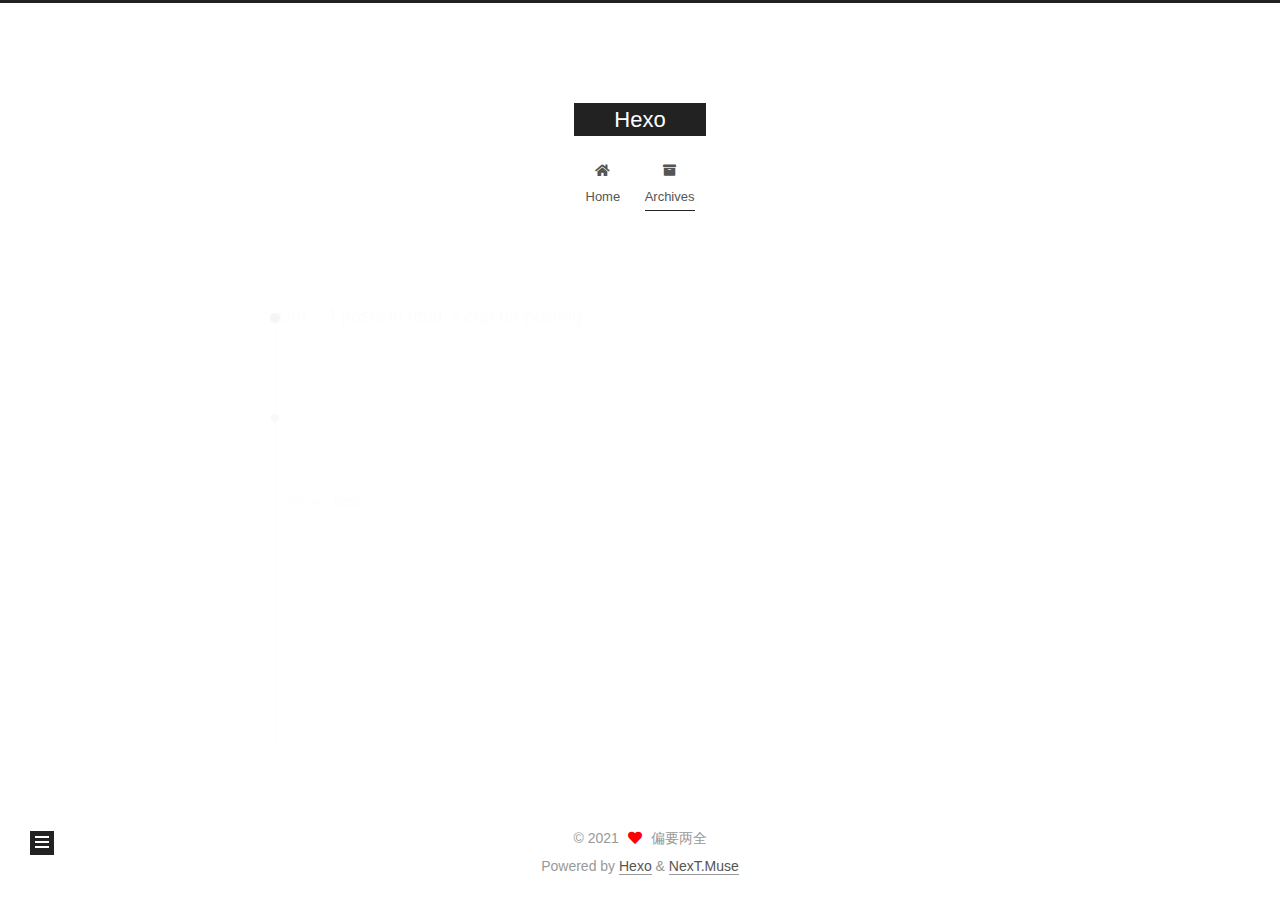
<file: archives/2021/index.html>
<!DOCTYPE html>
<html lang="en">
<head>
  <meta charset="UTF-8">
<meta name="viewport" content="width=device-width, initial-scale=1, maximum-scale=2">
<meta name="theme-color" content="#222">
<meta name="generator" content="Hexo 5.4.0">
  <link rel="apple-touch-icon" sizes="180x180" href="/images/apple-touch-icon-next.png">
  <link rel="icon" type="image/png" sizes="32x32" href="/images/favicon-32x32-next.png">
  <link rel="icon" type="image/png" sizes="16x16" href="/images/favicon-16x16-next.png">
  <link rel="mask-icon" href="/images/logo.svg" color="#222">

<link rel="stylesheet" href="/css/main.css">


<link rel="stylesheet" href="/lib/font-awesome/css/all.min.css">

<script id="hexo-configurations">
    var NexT = window.NexT || {};
    var CONFIG = {"hostname":"example.com","root":"/","scheme":"Muse","version":"7.8.0","exturl":false,"sidebar":{"position":"left","display":"post","padding":18,"offset":12,"onmobile":false},"copycode":{"enable":false,"show_result":false,"style":null},"back2top":{"enable":true,"sidebar":false,"scrollpercent":false},"bookmark":{"enable":false,"color":"#222","save":"auto"},"fancybox":false,"mediumzoom":false,"lazyload":false,"pangu":false,"comments":{"style":"tabs","active":null,"storage":true,"lazyload":false,"nav":null},"algolia":{"hits":{"per_page":10},"labels":{"input_placeholder":"Search for Posts","hits_empty":"We didn't find any results for the search: ${query}","hits_stats":"${hits} results found in ${time} ms"}},"localsearch":{"enable":false,"trigger":"auto","top_n_per_article":1,"unescape":false,"preload":false},"motion":{"enable":true,"async":false,"transition":{"post_block":"fadeIn","post_header":"slideDownIn","post_body":"slideDownIn","coll_header":"slideLeftIn","sidebar":"slideUpIn"}}};
  </script>

  <meta property="og:type" content="website">
<meta property="og:title" content="Hexo">
<meta property="og:url" content="http://example.com/archives/2021/index.html">
<meta property="og:site_name" content="Hexo">
<meta property="og:locale" content="en_US">
<meta property="article:author" content="偏要两全">
<meta name="twitter:card" content="summary">

<link rel="canonical" href="http://example.com/archives/2021/">


<script id="page-configurations">
  // https://hexo.io/docs/variables.html
  CONFIG.page = {
    sidebar: "",
    isHome : false,
    isPost : false,
    lang   : 'en'
  };
</script>

  <title>Archive | Hexo</title>
  






  <noscript>
  <style>
  .use-motion .brand,
  .use-motion .menu-item,
  .sidebar-inner,
  .use-motion .post-block,
  .use-motion .pagination,
  .use-motion .comments,
  .use-motion .post-header,
  .use-motion .post-body,
  .use-motion .collection-header { opacity: initial; }

  .use-motion .site-title,
  .use-motion .site-subtitle {
    opacity: initial;
    top: initial;
  }

  .use-motion .logo-line-before i { left: initial; }
  .use-motion .logo-line-after i { right: initial; }
  </style>
</noscript>

</head>

<body itemscope itemtype="http://schema.org/WebPage">
  <div class="container use-motion">
    <div class="headband"></div>

    <header class="header" itemscope itemtype="http://schema.org/WPHeader">
      <div class="header-inner"><div class="site-brand-container">
  <div class="site-nav-toggle">
    <div class="toggle" aria-label="Toggle navigation bar">
      <span class="toggle-line toggle-line-first"></span>
      <span class="toggle-line toggle-line-middle"></span>
      <span class="toggle-line toggle-line-last"></span>
    </div>
  </div>

  <div class="site-meta">

    <a href="/" class="brand" rel="start">
      <span class="logo-line-before"><i></i></span>
      <h1 class="site-title">Hexo</h1>
      <span class="logo-line-after"><i></i></span>
    </a>
  </div>

  <div class="site-nav-right">
    <div class="toggle popup-trigger">
    </div>
  </div>
</div>




<nav class="site-nav">
  <ul id="menu" class="main-menu menu">
        <li class="menu-item menu-item-home">

    <a href="/" rel="section"><i class="fa fa-home fa-fw"></i>Home</a>

  </li>
        <li class="menu-item menu-item-archives">

    <a href="/archives/" rel="section"><i class="fa fa-archive fa-fw"></i>Archives</a>

  </li>
  </ul>
</nav>




</div>
    </header>

    
  <div class="back-to-top">
    <i class="fa fa-arrow-up"></i>
    <span>0%</span>
  </div>


    <main class="main">
      <div class="main-inner">
        <div class="content-wrap">
          

          <div class="content archive">
            

  
  
  
  <div class="post-block">
    <div class="posts-collapse">
      <div class="collection-title">
        <span class="collection-header">Um..! 4 posts in total. Keep on posting.</span>
      </div>

      
    <div class="collection-year">
      <span class="collection-header">2021</span>
    </div>

  <article itemscope itemtype="http://schema.org/Article">
    <header class="post-header">

      <div class="post-meta">
        <time itemprop="dateCreated"
              datetime="2021-09-24T20:53:28+08:00"
              content="2021-09-24">
          09-24
        </time>
      </div>

      <div class="post-title">
          <a class="post-title-link" href="/2021/09/24/test-1/" itemprop="url">
            <span itemprop="name">test</span>
          </a>
      </div>

    </header>
  </article>

  <article itemscope itemtype="http://schema.org/Article">
    <header class="post-header">

      <div class="post-meta">
        <time itemprop="dateCreated"
              datetime="2021-09-24T20:53:28+08:00"
              content="2021-09-24">
          09-24
        </time>
      </div>

      <div class="post-title">
          <a class="post-title-link" href="/2021/09/24/%E5%8D%95%E4%BE%8B%E6%A8%A1%E5%BC%8F/" itemprop="url">
            <span itemprop="name">单例模式</span>
          </a>
      </div>

    </header>
  </article>

  <article itemscope itemtype="http://schema.org/Article">
    <header class="post-header">

      <div class="post-meta">
        <time itemprop="dateCreated"
              datetime="2021-09-24T20:52:30+08:00"
              content="2021-09-24">
          09-24
        </time>
      </div>

      <div class="post-title">
          <a class="post-title-link" href="/2021/09/24/test/" itemprop="url">
            <span itemprop="name">test</span>
          </a>
      </div>

    </header>
  </article>

  <article itemscope itemtype="http://schema.org/Article">
    <header class="post-header">

      <div class="post-meta">
        <time itemprop="dateCreated"
              datetime="2021-09-24T20:16:22+08:00"
              content="2021-09-24">
          09-24
        </time>
      </div>

      <div class="post-title">
          <a class="post-title-link" href="/2021/09/24/hello-world/" itemprop="url">
            <span itemprop="name">Hello World</span>
          </a>
      </div>

    </header>
  </article>


    </div>
  </div>
  
  
  

  



          </div>
          

<script>
  window.addEventListener('tabs:register', () => {
    let { activeClass } = CONFIG.comments;
    if (CONFIG.comments.storage) {
      activeClass = localStorage.getItem('comments_active') || activeClass;
    }
    if (activeClass) {
      let activeTab = document.querySelector(`a[href="#comment-${activeClass}"]`);
      if (activeTab) {
        activeTab.click();
      }
    }
  });
  if (CONFIG.comments.storage) {
    window.addEventListener('tabs:click', event => {
      if (!event.target.matches('.tabs-comment .tab-content .tab-pane')) return;
      let commentClass = event.target.classList[1];
      localStorage.setItem('comments_active', commentClass);
    });
  }
</script>

        </div>
          
  
  <div class="toggle sidebar-toggle">
    <span class="toggle-line toggle-line-first"></span>
    <span class="toggle-line toggle-line-middle"></span>
    <span class="toggle-line toggle-line-last"></span>
  </div>

  <aside class="sidebar">
    <div class="sidebar-inner">

      <ul class="sidebar-nav motion-element">
        <li class="sidebar-nav-toc">
          Table of Contents
        </li>
        <li class="sidebar-nav-overview">
          Overview
        </li>
      </ul>

      <!--noindex-->
      <div class="post-toc-wrap sidebar-panel">
      </div>
      <!--/noindex-->

      <div class="site-overview-wrap sidebar-panel">
        <div class="site-author motion-element" itemprop="author" itemscope itemtype="http://schema.org/Person">
  <p class="site-author-name" itemprop="name">偏要两全</p>
  <div class="site-description" itemprop="description"></div>
</div>
<div class="site-state-wrap motion-element">
  <nav class="site-state">
      <div class="site-state-item site-state-posts">
          <a href="/archives/">
        
          <span class="site-state-item-count">4</span>
          <span class="site-state-item-name">posts</span>
        </a>
      </div>
  </nav>
</div>



      </div>

    </div>
  </aside>
  <div id="sidebar-dimmer"></div>


      </div>
    </main>

    <footer class="footer">
      <div class="footer-inner">
        

        

<div class="copyright">
  
  &copy; 
  <span itemprop="copyrightYear">2021</span>
  <span class="with-love">
    <i class="fa fa-heart"></i>
  </span>
  <span class="author" itemprop="copyrightHolder">偏要两全</span>
</div>
  <div class="powered-by">Powered by <a href="https://hexo.io/" class="theme-link" rel="noopener" target="_blank">Hexo</a> & <a href="https://muse.theme-next.org/" class="theme-link" rel="noopener" target="_blank">NexT.Muse</a>
  </div>

        








      </div>
    </footer>
  </div>

  
  <script src="/lib/anime.min.js"></script>
  <script src="/lib/velocity/velocity.min.js"></script>
  <script src="/lib/velocity/velocity.ui.min.js"></script>

<script src="/js/utils.js"></script>

<script src="/js/motion.js"></script>


<script src="/js/schemes/muse.js"></script>


<script src="/js/next-boot.js"></script>




  















  

  

</body>
</html>
</file>
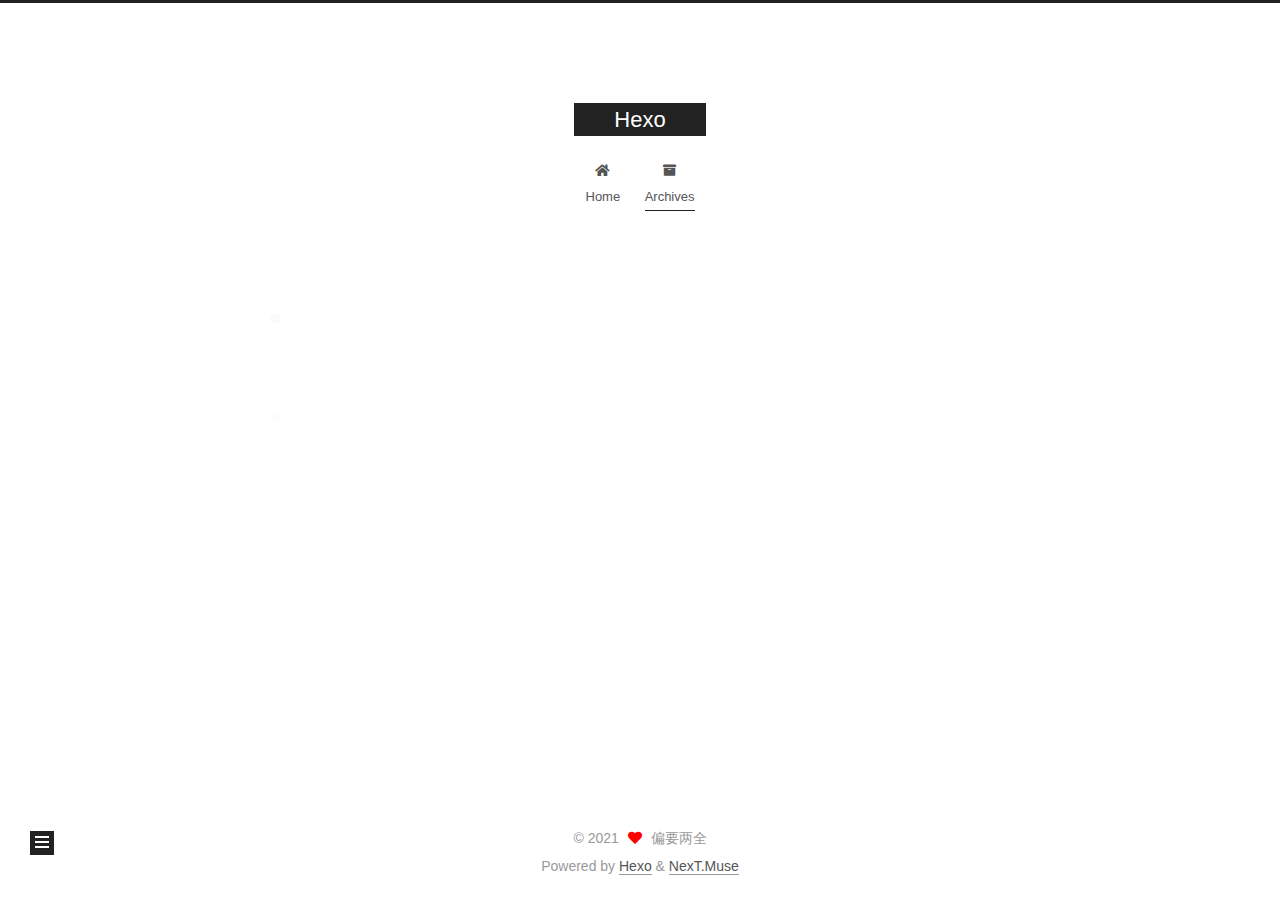
<file: archives/2021/09/index.html>
<!DOCTYPE html>
<html lang="en">
<head>
  <meta charset="UTF-8">
<meta name="viewport" content="width=device-width, initial-scale=1, maximum-scale=2">
<meta name="theme-color" content="#222">
<meta name="generator" content="Hexo 5.4.0">
  <link rel="apple-touch-icon" sizes="180x180" href="/images/apple-touch-icon-next.png">
  <link rel="icon" type="image/png" sizes="32x32" href="/images/favicon-32x32-next.png">
  <link rel="icon" type="image/png" sizes="16x16" href="/images/favicon-16x16-next.png">
  <link rel="mask-icon" href="/images/logo.svg" color="#222">

<link rel="stylesheet" href="/css/main.css">


<link rel="stylesheet" href="/lib/font-awesome/css/all.min.css">

<script id="hexo-configurations">
    var NexT = window.NexT || {};
    var CONFIG = {"hostname":"example.com","root":"/","scheme":"Muse","version":"7.8.0","exturl":false,"sidebar":{"position":"left","display":"post","padding":18,"offset":12,"onmobile":false},"copycode":{"enable":false,"show_result":false,"style":null},"back2top":{"enable":true,"sidebar":false,"scrollpercent":false},"bookmark":{"enable":false,"color":"#222","save":"auto"},"fancybox":false,"mediumzoom":false,"lazyload":false,"pangu":false,"comments":{"style":"tabs","active":null,"storage":true,"lazyload":false,"nav":null},"algolia":{"hits":{"per_page":10},"labels":{"input_placeholder":"Search for Posts","hits_empty":"We didn't find any results for the search: ${query}","hits_stats":"${hits} results found in ${time} ms"}},"localsearch":{"enable":false,"trigger":"auto","top_n_per_article":1,"unescape":false,"preload":false},"motion":{"enable":true,"async":false,"transition":{"post_block":"fadeIn","post_header":"slideDownIn","post_body":"slideDownIn","coll_header":"slideLeftIn","sidebar":"slideUpIn"}}};
  </script>

  <meta property="og:type" content="website">
<meta property="og:title" content="Hexo">
<meta property="og:url" content="http://example.com/archives/2021/09/index.html">
<meta property="og:site_name" content="Hexo">
<meta property="og:locale" content="en_US">
<meta property="article:author" content="偏要两全">
<meta name="twitter:card" content="summary">

<link rel="canonical" href="http://example.com/archives/2021/09/">


<script id="page-configurations">
  // https://hexo.io/docs/variables.html
  CONFIG.page = {
    sidebar: "",
    isHome : false,
    isPost : false,
    lang   : 'en'
  };
</script>

  <title>Archive | Hexo</title>
  






  <noscript>
  <style>
  .use-motion .brand,
  .use-motion .menu-item,
  .sidebar-inner,
  .use-motion .post-block,
  .use-motion .pagination,
  .use-motion .comments,
  .use-motion .post-header,
  .use-motion .post-body,
  .use-motion .collection-header { opacity: initial; }

  .use-motion .site-title,
  .use-motion .site-subtitle {
    opacity: initial;
    top: initial;
  }

  .use-motion .logo-line-before i { left: initial; }
  .use-motion .logo-line-after i { right: initial; }
  </style>
</noscript>

</head>

<body itemscope itemtype="http://schema.org/WebPage">
  <div class="container use-motion">
    <div class="headband"></div>

    <header class="header" itemscope itemtype="http://schema.org/WPHeader">
      <div class="header-inner"><div class="site-brand-container">
  <div class="site-nav-toggle">
    <div class="toggle" aria-label="Toggle navigation bar">
      <span class="toggle-line toggle-line-first"></span>
      <span class="toggle-line toggle-line-middle"></span>
      <span class="toggle-line toggle-line-last"></span>
    </div>
  </div>

  <div class="site-meta">

    <a href="/" class="brand" rel="start">
      <span class="logo-line-before"><i></i></span>
      <h1 class="site-title">Hexo</h1>
      <span class="logo-line-after"><i></i></span>
    </a>
  </div>

  <div class="site-nav-right">
    <div class="toggle popup-trigger">
    </div>
  </div>
</div>




<nav class="site-nav">
  <ul id="menu" class="main-menu menu">
        <li class="menu-item menu-item-home">

    <a href="/" rel="section"><i class="fa fa-home fa-fw"></i>Home</a>

  </li>
        <li class="menu-item menu-item-archives">

    <a href="/archives/" rel="section"><i class="fa fa-archive fa-fw"></i>Archives</a>

  </li>
  </ul>
</nav>




</div>
    </header>

    
  <div class="back-to-top">
    <i class="fa fa-arrow-up"></i>
    <span>0%</span>
  </div>


    <main class="main">
      <div class="main-inner">
        <div class="content-wrap">
          

          <div class="content archive">
            

  
  
  
  <div class="post-block">
    <div class="posts-collapse">
      <div class="collection-title">
        <span class="collection-header">Um..! 4 posts in total. Keep on posting.</span>
      </div>

      
    <div class="collection-year">
      <span class="collection-header">2021</span>
    </div>

  <article itemscope itemtype="http://schema.org/Article">
    <header class="post-header">

      <div class="post-meta">
        <time itemprop="dateCreated"
              datetime="2021-09-24T20:53:28+08:00"
              content="2021-09-24">
          09-24
        </time>
      </div>

      <div class="post-title">
          <a class="post-title-link" href="/2021/09/24/test-1/" itemprop="url">
            <span itemprop="name">test</span>
          </a>
      </div>

    </header>
  </article>

  <article itemscope itemtype="http://schema.org/Article">
    <header class="post-header">

      <div class="post-meta">
        <time itemprop="dateCreated"
              datetime="2021-09-24T20:53:28+08:00"
              content="2021-09-24">
          09-24
        </time>
      </div>

      <div class="post-title">
          <a class="post-title-link" href="/2021/09/24/%E5%8D%95%E4%BE%8B%E6%A8%A1%E5%BC%8F/" itemprop="url">
            <span itemprop="name">单例模式</span>
          </a>
      </div>

    </header>
  </article>

  <article itemscope itemtype="http://schema.org/Article">
    <header class="post-header">

      <div class="post-meta">
        <time itemprop="dateCreated"
              datetime="2021-09-24T20:52:30+08:00"
              content="2021-09-24">
          09-24
        </time>
      </div>

      <div class="post-title">
          <a class="post-title-link" href="/2021/09/24/test/" itemprop="url">
            <span itemprop="name">test</span>
          </a>
      </div>

    </header>
  </article>

  <article itemscope itemtype="http://schema.org/Article">
    <header class="post-header">

      <div class="post-meta">
        <time itemprop="dateCreated"
              datetime="2021-09-24T20:16:22+08:00"
              content="2021-09-24">
          09-24
        </time>
      </div>

      <div class="post-title">
          <a class="post-title-link" href="/2021/09/24/hello-world/" itemprop="url">
            <span itemprop="name">Hello World</span>
          </a>
      </div>

    </header>
  </article>


    </div>
  </div>
  
  
  

  



          </div>
          

<script>
  window.addEventListener('tabs:register', () => {
    let { activeClass } = CONFIG.comments;
    if (CONFIG.comments.storage) {
      activeClass = localStorage.getItem('comments_active') || activeClass;
    }
    if (activeClass) {
      let activeTab = document.querySelector(`a[href="#comment-${activeClass}"]`);
      if (activeTab) {
        activeTab.click();
      }
    }
  });
  if (CONFIG.comments.storage) {
    window.addEventListener('tabs:click', event => {
      if (!event.target.matches('.tabs-comment .tab-content .tab-pane')) return;
      let commentClass = event.target.classList[1];
      localStorage.setItem('comments_active', commentClass);
    });
  }
</script>

        </div>
          
  
  <div class="toggle sidebar-toggle">
    <span class="toggle-line toggle-line-first"></span>
    <span class="toggle-line toggle-line-middle"></span>
    <span class="toggle-line toggle-line-last"></span>
  </div>

  <aside class="sidebar">
    <div class="sidebar-inner">

      <ul class="sidebar-nav motion-element">
        <li class="sidebar-nav-toc">
          Table of Contents
        </li>
        <li class="sidebar-nav-overview">
          Overview
        </li>
      </ul>

      <!--noindex-->
      <div class="post-toc-wrap sidebar-panel">
      </div>
      <!--/noindex-->

      <div class="site-overview-wrap sidebar-panel">
        <div class="site-author motion-element" itemprop="author" itemscope itemtype="http://schema.org/Person">
  <p class="site-author-name" itemprop="name">偏要两全</p>
  <div class="site-description" itemprop="description"></div>
</div>
<div class="site-state-wrap motion-element">
  <nav class="site-state">
      <div class="site-state-item site-state-posts">
          <a href="/archives/">
        
          <span class="site-state-item-count">4</span>
          <span class="site-state-item-name">posts</span>
        </a>
      </div>
  </nav>
</div>



      </div>

    </div>
  </aside>
  <div id="sidebar-dimmer"></div>


      </div>
    </main>

    <footer class="footer">
      <div class="footer-inner">
        

        

<div class="copyright">
  
  &copy; 
  <span itemprop="copyrightYear">2021</span>
  <span class="with-love">
    <i class="fa fa-heart"></i>
  </span>
  <span class="author" itemprop="copyrightHolder">偏要两全</span>
</div>
  <div class="powered-by">Powered by <a href="https://hexo.io/" class="theme-link" rel="noopener" target="_blank">Hexo</a> & <a href="https://muse.theme-next.org/" class="theme-link" rel="noopener" target="_blank">NexT.Muse</a>
  </div>

        








      </div>
    </footer>
  </div>

  
  <script src="/lib/anime.min.js"></script>
  <script src="/lib/velocity/velocity.min.js"></script>
  <script src="/lib/velocity/velocity.ui.min.js"></script>

<script src="/js/utils.js"></script>

<script src="/js/motion.js"></script>


<script src="/js/schemes/muse.js"></script>


<script src="/js/next-boot.js"></script>




  















  

  

</body>
</html>
</file>
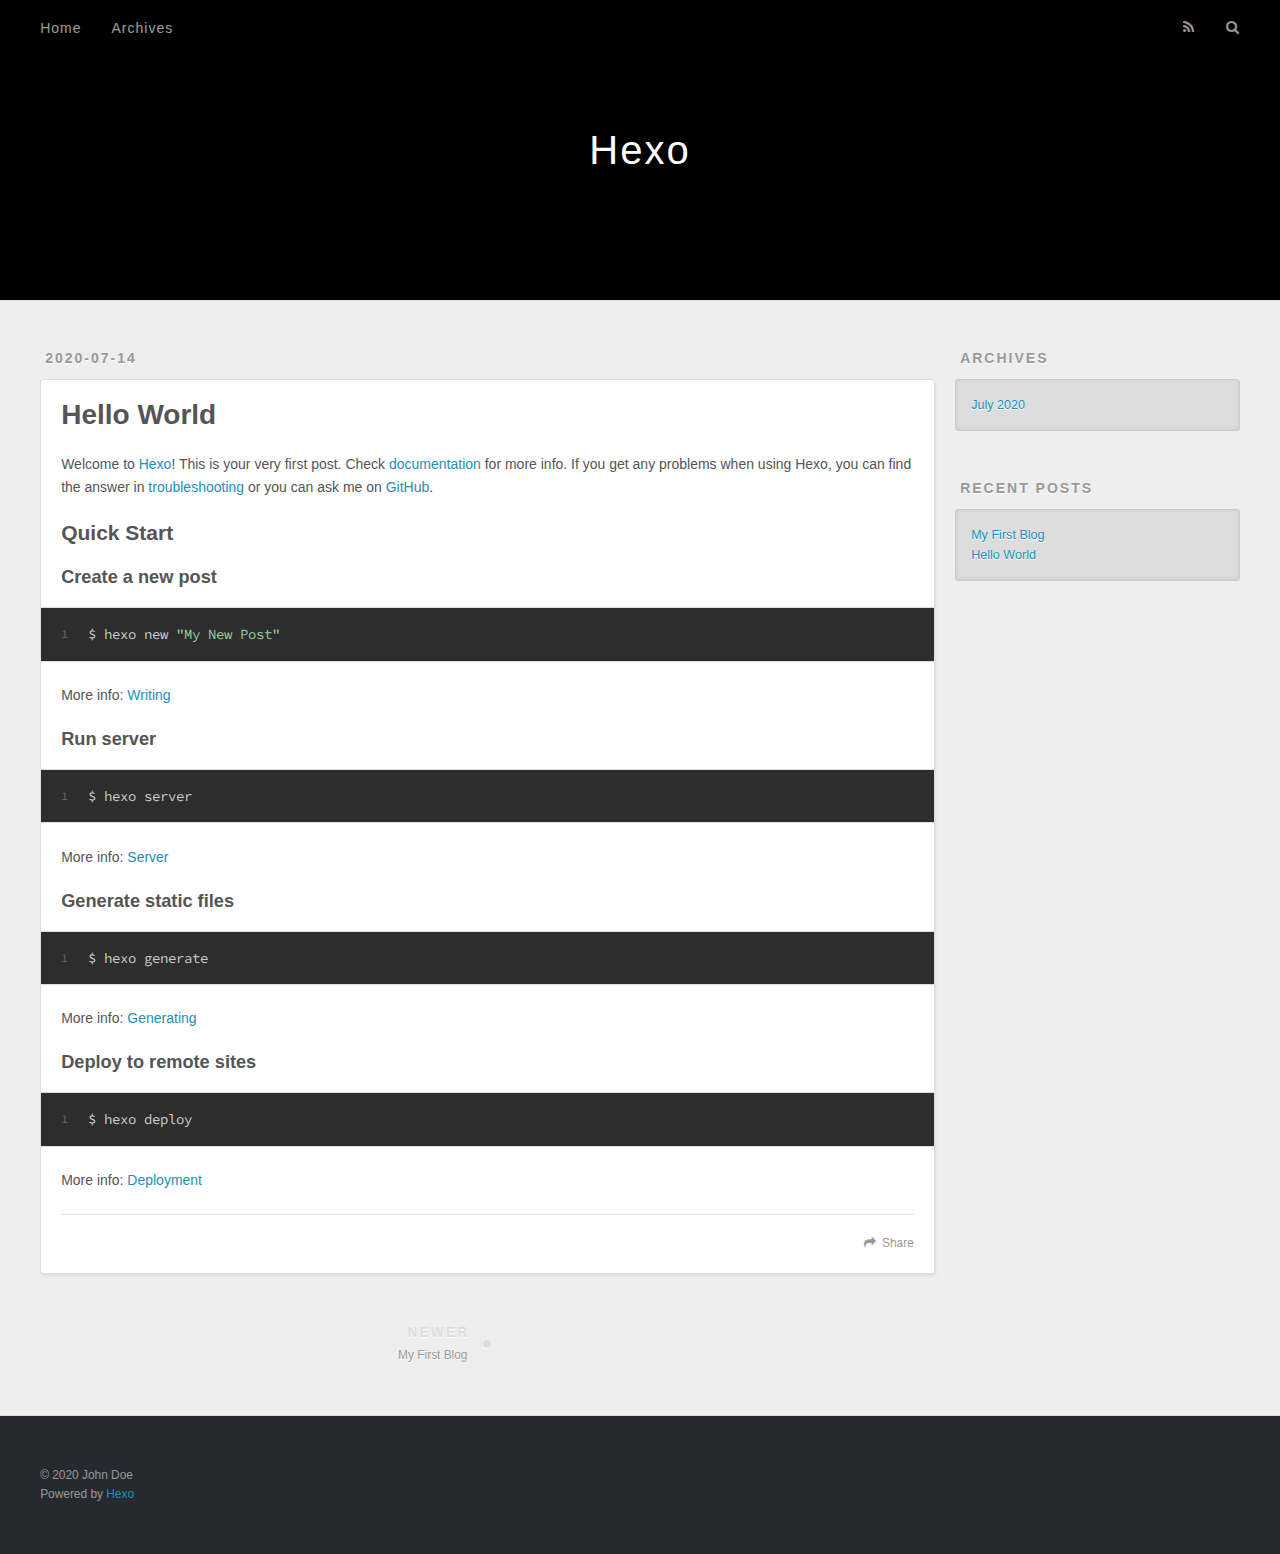
<file: 2020/07/14/hello-world/index.html>
<!DOCTYPE html>
<html>
<head>
  <meta charset="utf-8">
  

  
  <title>Hello World | Hexo</title>
  <meta name="viewport" content="width=device-width, initial-scale=1, maximum-scale=1">
  <meta name="description" content="Welcome to Hexo! This is your very first post. Check documentation for more info. If you get any problems when using Hexo, you can find the answer in troubleshooting or you can ask me on GitHub. Quick">
<meta property="og:type" content="article">
<meta property="og:title" content="Hello World">
<meta property="og:url" content="http://yoursite.com/2020/07/14/hello-world/index.html">
<meta property="og:site_name" content="Hexo">
<meta property="og:description" content="Welcome to Hexo! This is your very first post. Check documentation for more info. If you get any problems when using Hexo, you can find the answer in troubleshooting or you can ask me on GitHub. Quick">
<meta property="og:locale" content="en_US">
<meta property="article:published_time" content="2020-07-14T09:46:10.563Z">
<meta property="article:modified_time" content="2020-07-14T09:46:10.563Z">
<meta property="article:author" content="John Doe">
<meta name="twitter:card" content="summary">
  
    <link rel="alternate" href="/atom.xml" title="Hexo" type="application/atom+xml">
  
  
    <link rel="icon" href="/favicon.png">
  
  
    <link href="//fonts.googleapis.com/css?family=Source+Code+Pro" rel="stylesheet" type="text/css">
  
  
<link rel="stylesheet" href="/css/style.css">

<meta name="generator" content="Hexo 4.2.1"></head>

<body>
  <div id="container">
    <div id="wrap">
      <header id="header">
  <div id="banner"></div>
  <div id="header-outer" class="outer">
    <div id="header-title" class="inner">
      <h1 id="logo-wrap">
        <a href="/" id="logo">Hexo</a>
      </h1>
      
    </div>
    <div id="header-inner" class="inner">
      <nav id="main-nav">
        <a id="main-nav-toggle" class="nav-icon"></a>
        
          <a class="main-nav-link" href="/">Home</a>
        
          <a class="main-nav-link" href="/archives">Archives</a>
        
      </nav>
      <nav id="sub-nav">
        
          <a id="nav-rss-link" class="nav-icon" href="/atom.xml" title="RSS Feed"></a>
        
        <a id="nav-search-btn" class="nav-icon" title="Search"></a>
      </nav>
      <div id="search-form-wrap">
        <form action="//google.com/search" method="get" accept-charset="UTF-8" class="search-form"><input type="search" name="q" class="search-form-input" placeholder="Search"><button type="submit" class="search-form-submit">&#xF002;</button><input type="hidden" name="sitesearch" value="http://yoursite.com"></form>
      </div>
    </div>
  </div>
</header>
      <div class="outer">
        <section id="main"><article id="post-hello-world" class="article article-type-post" itemscope itemprop="blogPost">
  <div class="article-meta">
    <a href="/2020/07/14/hello-world/" class="article-date">
  <time datetime="2020-07-14T09:46:10.563Z" itemprop="datePublished">2020-07-14</time>
</a>
    
  </div>
  <div class="article-inner">
    
    
      <header class="article-header">
        
  
    <h1 class="article-title" itemprop="name">
      Hello World
    </h1>
  

      </header>
    
    <div class="article-entry" itemprop="articleBody">
      
        <p>Welcome to <a href="https://hexo.io/" target="_blank" rel="noopener">Hexo</a>! This is your very first post. Check <a href="https://hexo.io/docs/" target="_blank" rel="noopener">documentation</a> for more info. If you get any problems when using Hexo, you can find the answer in <a href="https://hexo.io/docs/troubleshooting.html" target="_blank" rel="noopener">troubleshooting</a> or you can ask me on <a href="https://github.com/hexojs/hexo/issues" target="_blank" rel="noopener">GitHub</a>.</p>
<h2 id="Quick-Start"><a href="#Quick-Start" class="headerlink" title="Quick Start"></a>Quick Start</h2><h3 id="Create-a-new-post"><a href="#Create-a-new-post" class="headerlink" title="Create a new post"></a>Create a new post</h3><figure class="highlight bash"><table><tr><td class="gutter"><pre><span class="line">1</span><br></pre></td><td class="code"><pre><span class="line">$ hexo new <span class="string">"My New Post"</span></span><br></pre></td></tr></table></figure>

<p>More info: <a href="https://hexo.io/docs/writing.html" target="_blank" rel="noopener">Writing</a></p>
<h3 id="Run-server"><a href="#Run-server" class="headerlink" title="Run server"></a>Run server</h3><figure class="highlight bash"><table><tr><td class="gutter"><pre><span class="line">1</span><br></pre></td><td class="code"><pre><span class="line">$ hexo server</span><br></pre></td></tr></table></figure>

<p>More info: <a href="https://hexo.io/docs/server.html" target="_blank" rel="noopener">Server</a></p>
<h3 id="Generate-static-files"><a href="#Generate-static-files" class="headerlink" title="Generate static files"></a>Generate static files</h3><figure class="highlight bash"><table><tr><td class="gutter"><pre><span class="line">1</span><br></pre></td><td class="code"><pre><span class="line">$ hexo generate</span><br></pre></td></tr></table></figure>

<p>More info: <a href="https://hexo.io/docs/generating.html" target="_blank" rel="noopener">Generating</a></p>
<h3 id="Deploy-to-remote-sites"><a href="#Deploy-to-remote-sites" class="headerlink" title="Deploy to remote sites"></a>Deploy to remote sites</h3><figure class="highlight bash"><table><tr><td class="gutter"><pre><span class="line">1</span><br></pre></td><td class="code"><pre><span class="line">$ hexo deploy</span><br></pre></td></tr></table></figure>

<p>More info: <a href="https://hexo.io/docs/one-command-deployment.html" target="_blank" rel="noopener">Deployment</a></p>

      
    </div>
    <footer class="article-footer">
      <a data-url="http://yoursite.com/2020/07/14/hello-world/" data-id="ckclsdrv30000hd6v3y7d61q9" class="article-share-link">Share</a>
      
      
    </footer>
  </div>
  
    
<nav id="article-nav">
  
    <a href="/2020/07/14/My-First-Blog/" id="article-nav-newer" class="article-nav-link-wrap">
      <strong class="article-nav-caption">Newer</strong>
      <div class="article-nav-title">
        
          My First Blog
        
      </div>
    </a>
  
  
</nav>

  
</article>

</section>
        
          <aside id="sidebar">
  
    

  
    

  
    
  
    
  <div class="widget-wrap">
    <h3 class="widget-title">Archives</h3>
    <div class="widget">
      <ul class="archive-list"><li class="archive-list-item"><a class="archive-list-link" href="/archives/2020/07/">July 2020</a></li></ul>
    </div>
  </div>


  
    
  <div class="widget-wrap">
    <h3 class="widget-title">Recent Posts</h3>
    <div class="widget">
      <ul>
        
          <li>
            <a href="/2020/07/14/My-First-Blog/">My First Blog</a>
          </li>
        
          <li>
            <a href="/2020/07/14/hello-world/">Hello World</a>
          </li>
        
      </ul>
    </div>
  </div>

  
</aside>
        
      </div>
      <footer id="footer">
  
  <div class="outer">
    <div id="footer-info" class="inner">
      &copy; 2020 John Doe<br>
      Powered by <a href="http://hexo.io/" target="_blank">Hexo</a>
    </div>
  </div>
</footer>
    </div>
    <nav id="mobile-nav">
  
    <a href="/" class="mobile-nav-link">Home</a>
  
    <a href="/archives" class="mobile-nav-link">Archives</a>
  
</nav>
    

<script src="//ajax.googleapis.com/ajax/libs/jquery/2.0.3/jquery.min.js"></script>


  
<link rel="stylesheet" href="/fancybox/jquery.fancybox.css">

  
<script src="/fancybox/jquery.fancybox.pack.js"></script>




<script src="/js/script.js"></script>




  </div>
</body>
</html>
</file>
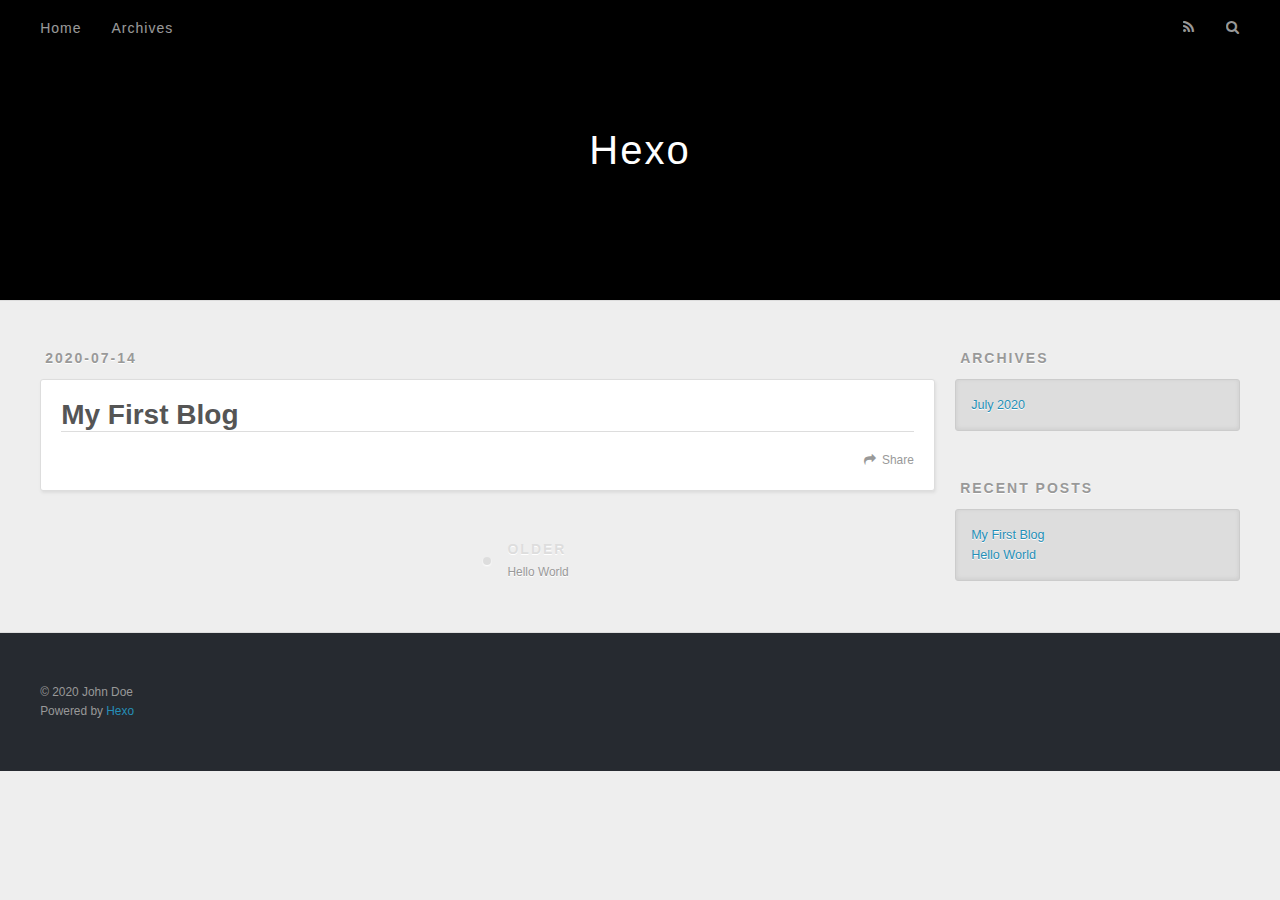
<file: 2020/07/14/My-First-Blog/index.html>
<!DOCTYPE html>
<html>
<head>
  <meta charset="utf-8">
  

  
  <title>My First Blog | Hexo</title>
  <meta name="viewport" content="width=device-width, initial-scale=1, maximum-scale=1">
  <meta property="og:type" content="article">
<meta property="og:title" content="My First Blog">
<meta property="og:url" content="http://yoursite.com/2020/07/14/My-First-Blog/index.html">
<meta property="og:site_name" content="Hexo">
<meta property="og:locale" content="en_US">
<meta property="article:published_time" content="2020-07-14T09:48:46.000Z">
<meta property="article:modified_time" content="2020-07-14T09:48:46.783Z">
<meta property="article:author" content="John Doe">
<meta name="twitter:card" content="summary">
  
    <link rel="alternate" href="/atom.xml" title="Hexo" type="application/atom+xml">
  
  
    <link rel="icon" href="/favicon.png">
  
  
    <link href="//fonts.googleapis.com/css?family=Source+Code+Pro" rel="stylesheet" type="text/css">
  
  
<link rel="stylesheet" href="/css/style.css">

<meta name="generator" content="Hexo 4.2.1"></head>

<body>
  <div id="container">
    <div id="wrap">
      <header id="header">
  <div id="banner"></div>
  <div id="header-outer" class="outer">
    <div id="header-title" class="inner">
      <h1 id="logo-wrap">
        <a href="/" id="logo">Hexo</a>
      </h1>
      
    </div>
    <div id="header-inner" class="inner">
      <nav id="main-nav">
        <a id="main-nav-toggle" class="nav-icon"></a>
        
          <a class="main-nav-link" href="/">Home</a>
        
          <a class="main-nav-link" href="/archives">Archives</a>
        
      </nav>
      <nav id="sub-nav">
        
          <a id="nav-rss-link" class="nav-icon" href="/atom.xml" title="RSS Feed"></a>
        
        <a id="nav-search-btn" class="nav-icon" title="Search"></a>
      </nav>
      <div id="search-form-wrap">
        <form action="//google.com/search" method="get" accept-charset="UTF-8" class="search-form"><input type="search" name="q" class="search-form-input" placeholder="Search"><button type="submit" class="search-form-submit">&#xF002;</button><input type="hidden" name="sitesearch" value="http://yoursite.com"></form>
      </div>
    </div>
  </div>
</header>
      <div class="outer">
        <section id="main"><article id="post-My-First-Blog" class="article article-type-post" itemscope itemprop="blogPost">
  <div class="article-meta">
    <a href="/2020/07/14/My-First-Blog/" class="article-date">
  <time datetime="2020-07-14T09:48:46.000Z" itemprop="datePublished">2020-07-14</time>
</a>
    
  </div>
  <div class="article-inner">
    
    
      <header class="article-header">
        
  
    <h1 class="article-title" itemprop="name">
      My First Blog
    </h1>
  

      </header>
    
    <div class="article-entry" itemprop="articleBody">
      
        
      
    </div>
    <footer class="article-footer">
      <a data-url="http://yoursite.com/2020/07/14/My-First-Blog/" data-id="ckclsdrvd0001hd6v6742as95" class="article-share-link">Share</a>
      
      
    </footer>
  </div>
  
    
<nav id="article-nav">
  
  
    <a href="/2020/07/14/hello-world/" id="article-nav-older" class="article-nav-link-wrap">
      <strong class="article-nav-caption">Older</strong>
      <div class="article-nav-title">Hello World</div>
    </a>
  
</nav>

  
</article>

</section>
        
          <aside id="sidebar">
  
    

  
    

  
    
  
    
  <div class="widget-wrap">
    <h3 class="widget-title">Archives</h3>
    <div class="widget">
      <ul class="archive-list"><li class="archive-list-item"><a class="archive-list-link" href="/archives/2020/07/">July 2020</a></li></ul>
    </div>
  </div>


  
    
  <div class="widget-wrap">
    <h3 class="widget-title">Recent Posts</h3>
    <div class="widget">
      <ul>
        
          <li>
            <a href="/2020/07/14/My-First-Blog/">My First Blog</a>
          </li>
        
          <li>
            <a href="/2020/07/14/hello-world/">Hello World</a>
          </li>
        
      </ul>
    </div>
  </div>

  
</aside>
        
      </div>
      <footer id="footer">
  
  <div class="outer">
    <div id="footer-info" class="inner">
      &copy; 2020 John Doe<br>
      Powered by <a href="http://hexo.io/" target="_blank">Hexo</a>
    </div>
  </div>
</footer>
    </div>
    <nav id="mobile-nav">
  
    <a href="/" class="mobile-nav-link">Home</a>
  
    <a href="/archives" class="mobile-nav-link">Archives</a>
  
</nav>
    

<script src="//ajax.googleapis.com/ajax/libs/jquery/2.0.3/jquery.min.js"></script>


  
<link rel="stylesheet" href="/fancybox/jquery.fancybox.css">

  
<script src="/fancybox/jquery.fancybox.pack.js"></script>




<script src="/js/script.js"></script>




  </div>
</body>
</html>
</file>
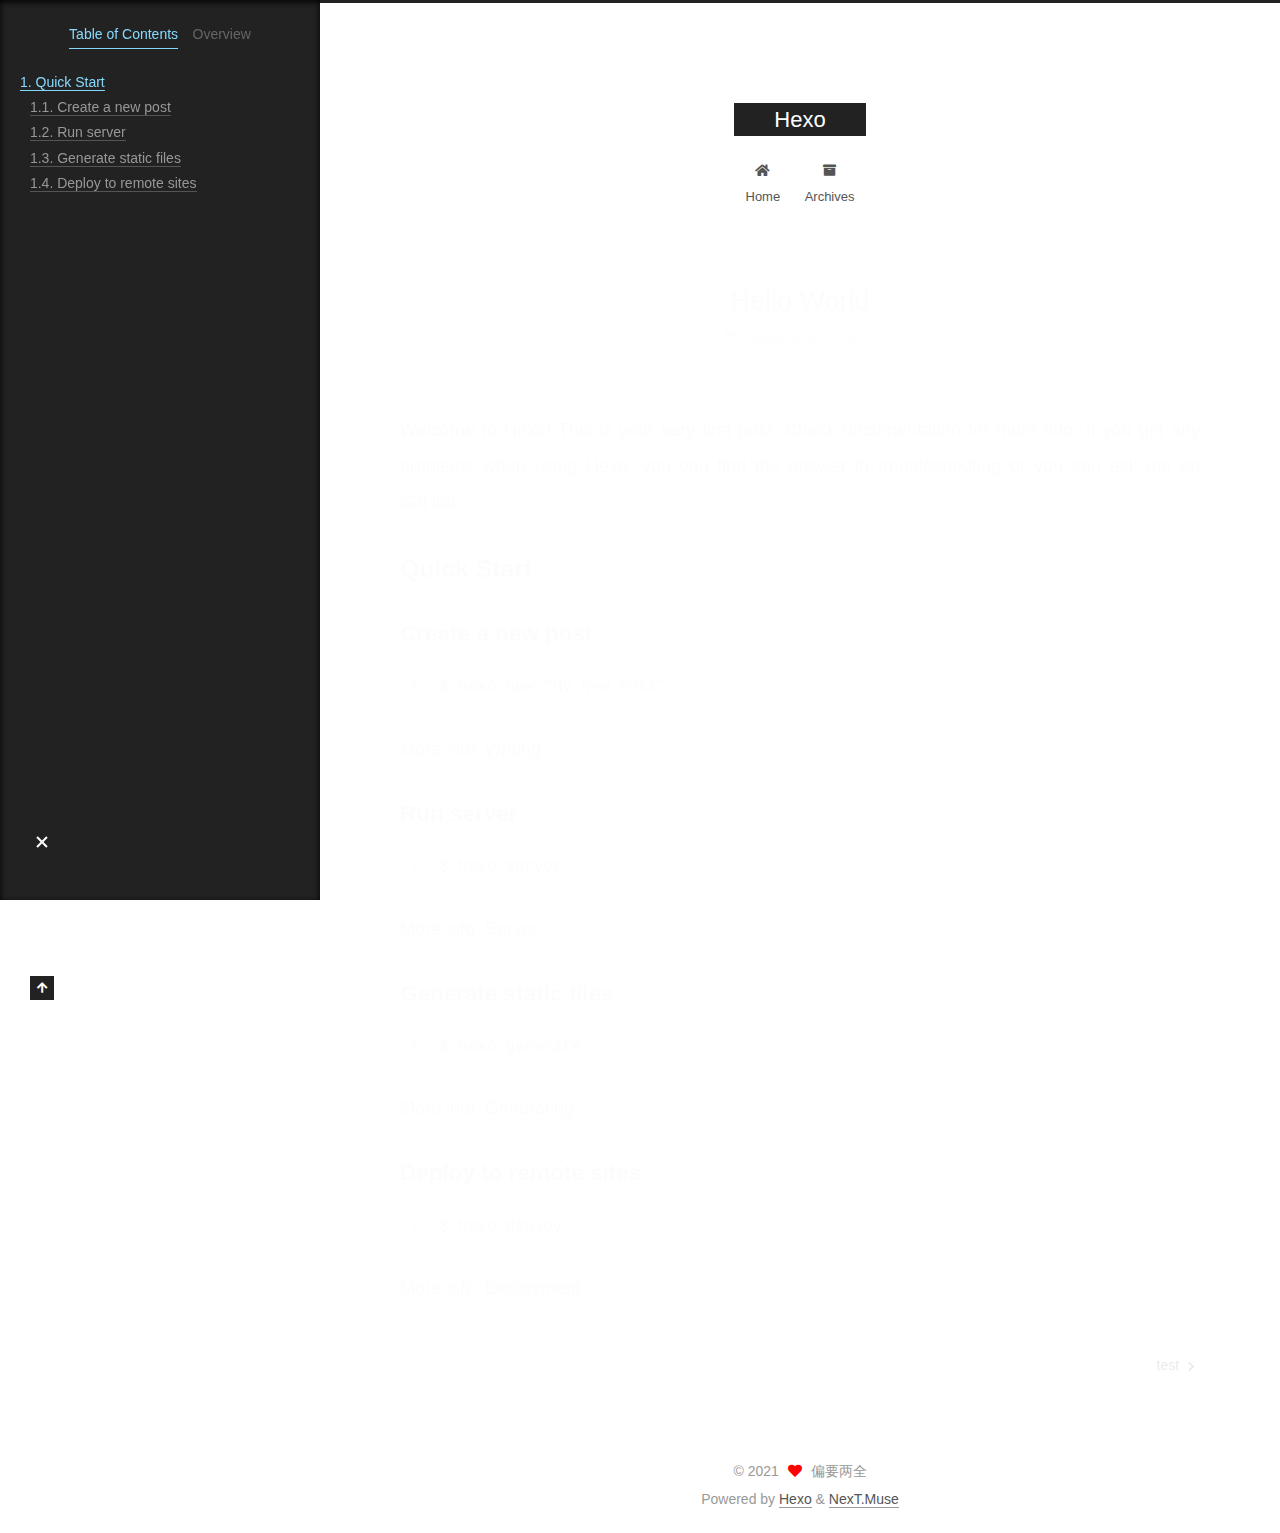
<file: 2021/09/24/hello-world/index.html>
<!DOCTYPE html>
<html lang="en">
<head>
  <meta charset="UTF-8">
<meta name="viewport" content="width=device-width, initial-scale=1, maximum-scale=2">
<meta name="theme-color" content="#222">
<meta name="generator" content="Hexo 5.4.0">
  <link rel="apple-touch-icon" sizes="180x180" href="/images/apple-touch-icon-next.png">
  <link rel="icon" type="image/png" sizes="32x32" href="/images/favicon-32x32-next.png">
  <link rel="icon" type="image/png" sizes="16x16" href="/images/favicon-16x16-next.png">
  <link rel="mask-icon" href="/images/logo.svg" color="#222">

<link rel="stylesheet" href="/css/main.css">


<link rel="stylesheet" href="/lib/font-awesome/css/all.min.css">

<script id="hexo-configurations">
    var NexT = window.NexT || {};
    var CONFIG = {"hostname":"example.com","root":"/","scheme":"Muse","version":"7.8.0","exturl":false,"sidebar":{"position":"left","display":"post","padding":18,"offset":12,"onmobile":false},"copycode":{"enable":false,"show_result":false,"style":null},"back2top":{"enable":true,"sidebar":false,"scrollpercent":false},"bookmark":{"enable":false,"color":"#222","save":"auto"},"fancybox":false,"mediumzoom":false,"lazyload":false,"pangu":false,"comments":{"style":"tabs","active":null,"storage":true,"lazyload":false,"nav":null},"algolia":{"hits":{"per_page":10},"labels":{"input_placeholder":"Search for Posts","hits_empty":"We didn't find any results for the search: ${query}","hits_stats":"${hits} results found in ${time} ms"}},"localsearch":{"enable":false,"trigger":"auto","top_n_per_article":1,"unescape":false,"preload":false},"motion":{"enable":true,"async":false,"transition":{"post_block":"fadeIn","post_header":"slideDownIn","post_body":"slideDownIn","coll_header":"slideLeftIn","sidebar":"slideUpIn"}}};
  </script>

  <meta name="description" content="Welcome to Hexo! This is your very first post. Check documentation for more info. If you get any problems when using Hexo, you can find the answer in troubleshooting or you can ask me on GitHub. Quick">
<meta property="og:type" content="article">
<meta property="og:title" content="Hello World">
<meta property="og:url" content="http://example.com/2021/09/24/hello-world/index.html">
<meta property="og:site_name" content="Hexo">
<meta property="og:description" content="Welcome to Hexo! This is your very first post. Check documentation for more info. If you get any problems when using Hexo, you can find the answer in troubleshooting or you can ask me on GitHub. Quick">
<meta property="og:locale" content="en_US">
<meta property="article:published_time" content="2021-09-24T12:16:22.770Z">
<meta property="article:modified_time" content="2021-09-24T12:16:22.770Z">
<meta property="article:author" content="偏要两全">
<meta name="twitter:card" content="summary">

<link rel="canonical" href="http://example.com/2021/09/24/hello-world/">


<script id="page-configurations">
  // https://hexo.io/docs/variables.html
  CONFIG.page = {
    sidebar: "",
    isHome : false,
    isPost : true,
    lang   : 'en'
  };
</script>

  <title>Hello World | Hexo</title>
  






  <noscript>
  <style>
  .use-motion .brand,
  .use-motion .menu-item,
  .sidebar-inner,
  .use-motion .post-block,
  .use-motion .pagination,
  .use-motion .comments,
  .use-motion .post-header,
  .use-motion .post-body,
  .use-motion .collection-header { opacity: initial; }

  .use-motion .site-title,
  .use-motion .site-subtitle {
    opacity: initial;
    top: initial;
  }

  .use-motion .logo-line-before i { left: initial; }
  .use-motion .logo-line-after i { right: initial; }
  </style>
</noscript>

</head>

<body itemscope itemtype="http://schema.org/WebPage">
  <div class="container use-motion">
    <div class="headband"></div>

    <header class="header" itemscope itemtype="http://schema.org/WPHeader">
      <div class="header-inner"><div class="site-brand-container">
  <div class="site-nav-toggle">
    <div class="toggle" aria-label="Toggle navigation bar">
      <span class="toggle-line toggle-line-first"></span>
      <span class="toggle-line toggle-line-middle"></span>
      <span class="toggle-line toggle-line-last"></span>
    </div>
  </div>

  <div class="site-meta">

    <a href="/" class="brand" rel="start">
      <span class="logo-line-before"><i></i></span>
      <h1 class="site-title">Hexo</h1>
      <span class="logo-line-after"><i></i></span>
    </a>
  </div>

  <div class="site-nav-right">
    <div class="toggle popup-trigger">
    </div>
  </div>
</div>




<nav class="site-nav">
  <ul id="menu" class="main-menu menu">
        <li class="menu-item menu-item-home">

    <a href="/" rel="section"><i class="fa fa-home fa-fw"></i>Home</a>

  </li>
        <li class="menu-item menu-item-archives">

    <a href="/archives/" rel="section"><i class="fa fa-archive fa-fw"></i>Archives</a>

  </li>
  </ul>
</nav>




</div>
    </header>

    
  <div class="back-to-top">
    <i class="fa fa-arrow-up"></i>
    <span>0%</span>
  </div>


    <main class="main">
      <div class="main-inner">
        <div class="content-wrap">
          

          <div class="content post posts-expand">
            

    
  
  
  <article itemscope itemtype="http://schema.org/Article" class="post-block" lang="en">
    <link itemprop="mainEntityOfPage" href="http://example.com/2021/09/24/hello-world/">

    <span hidden itemprop="author" itemscope itemtype="http://schema.org/Person">
      <meta itemprop="image" content="/images/avatar.gif">
      <meta itemprop="name" content="偏要两全">
      <meta itemprop="description" content="">
    </span>

    <span hidden itemprop="publisher" itemscope itemtype="http://schema.org/Organization">
      <meta itemprop="name" content="Hexo">
    </span>
      <header class="post-header">
        <h1 class="post-title" itemprop="name headline">
          Hello World
        </h1>

        <div class="post-meta">
            <span class="post-meta-item">
              <span class="post-meta-item-icon">
                <i class="far fa-calendar"></i>
              </span>
              <span class="post-meta-item-text">Posted on</span>

              <time title="Created: 2021-09-24 20:16:22" itemprop="dateCreated datePublished" datetime="2021-09-24T20:16:22+08:00">2021-09-24</time>
            </span>

          

        </div>
      </header>

    
    
    
    <div class="post-body" itemprop="articleBody">

      
        <p>Welcome to <a target="_blank" rel="noopener" href="https://hexo.io/">Hexo</a>! This is your very first post. Check <a target="_blank" rel="noopener" href="https://hexo.io/docs/">documentation</a> for more info. If you get any problems when using Hexo, you can find the answer in <a target="_blank" rel="noopener" href="https://hexo.io/docs/troubleshooting.html">troubleshooting</a> or you can ask me on <a target="_blank" rel="noopener" href="https://github.com/hexojs/hexo/issues">GitHub</a>.</p>
<h2 id="Quick-Start"><a href="#Quick-Start" class="headerlink" title="Quick Start"></a>Quick Start</h2><h3 id="Create-a-new-post"><a href="#Create-a-new-post" class="headerlink" title="Create a new post"></a>Create a new post</h3><figure class="highlight bash"><table><tr><td class="gutter"><pre><span class="line">1</span><br></pre></td><td class="code"><pre><span class="line">$ hexo new <span class="string">&quot;My New Post&quot;</span></span><br></pre></td></tr></table></figure>

<p>More info: <a target="_blank" rel="noopener" href="https://hexo.io/docs/writing.html">Writing</a></p>
<h3 id="Run-server"><a href="#Run-server" class="headerlink" title="Run server"></a>Run server</h3><figure class="highlight bash"><table><tr><td class="gutter"><pre><span class="line">1</span><br></pre></td><td class="code"><pre><span class="line">$ hexo server</span><br></pre></td></tr></table></figure>

<p>More info: <a target="_blank" rel="noopener" href="https://hexo.io/docs/server.html">Server</a></p>
<h3 id="Generate-static-files"><a href="#Generate-static-files" class="headerlink" title="Generate static files"></a>Generate static files</h3><figure class="highlight bash"><table><tr><td class="gutter"><pre><span class="line">1</span><br></pre></td><td class="code"><pre><span class="line">$ hexo generate</span><br></pre></td></tr></table></figure>

<p>More info: <a target="_blank" rel="noopener" href="https://hexo.io/docs/generating.html">Generating</a></p>
<h3 id="Deploy-to-remote-sites"><a href="#Deploy-to-remote-sites" class="headerlink" title="Deploy to remote sites"></a>Deploy to remote sites</h3><figure class="highlight bash"><table><tr><td class="gutter"><pre><span class="line">1</span><br></pre></td><td class="code"><pre><span class="line">$ hexo deploy</span><br></pre></td></tr></table></figure>

<p>More info: <a target="_blank" rel="noopener" href="https://hexo.io/docs/one-command-deployment.html">Deployment</a></p>

    </div>

    
    
    

      <footer class="post-footer">

        


        
    <div class="post-nav">
      <div class="post-nav-item"></div>
      <div class="post-nav-item">
    <a href="/2021/09/24/test/" rel="next" title="test">
      test <i class="fa fa-chevron-right"></i>
    </a></div>
    </div>
      </footer>
    
  </article>
  
  
  



          </div>
          

<script>
  window.addEventListener('tabs:register', () => {
    let { activeClass } = CONFIG.comments;
    if (CONFIG.comments.storage) {
      activeClass = localStorage.getItem('comments_active') || activeClass;
    }
    if (activeClass) {
      let activeTab = document.querySelector(`a[href="#comment-${activeClass}"]`);
      if (activeTab) {
        activeTab.click();
      }
    }
  });
  if (CONFIG.comments.storage) {
    window.addEventListener('tabs:click', event => {
      if (!event.target.matches('.tabs-comment .tab-content .tab-pane')) return;
      let commentClass = event.target.classList[1];
      localStorage.setItem('comments_active', commentClass);
    });
  }
</script>

        </div>
          
  
  <div class="toggle sidebar-toggle">
    <span class="toggle-line toggle-line-first"></span>
    <span class="toggle-line toggle-line-middle"></span>
    <span class="toggle-line toggle-line-last"></span>
  </div>

  <aside class="sidebar">
    <div class="sidebar-inner">

      <ul class="sidebar-nav motion-element">
        <li class="sidebar-nav-toc">
          Table of Contents
        </li>
        <li class="sidebar-nav-overview">
          Overview
        </li>
      </ul>

      <!--noindex-->
      <div class="post-toc-wrap sidebar-panel">
          <div class="post-toc motion-element"><ol class="nav"><li class="nav-item nav-level-2"><a class="nav-link" href="#Quick-Start"><span class="nav-number">1.</span> <span class="nav-text">Quick Start</span></a><ol class="nav-child"><li class="nav-item nav-level-3"><a class="nav-link" href="#Create-a-new-post"><span class="nav-number">1.1.</span> <span class="nav-text">Create a new post</span></a></li><li class="nav-item nav-level-3"><a class="nav-link" href="#Run-server"><span class="nav-number">1.2.</span> <span class="nav-text">Run server</span></a></li><li class="nav-item nav-level-3"><a class="nav-link" href="#Generate-static-files"><span class="nav-number">1.3.</span> <span class="nav-text">Generate static files</span></a></li><li class="nav-item nav-level-3"><a class="nav-link" href="#Deploy-to-remote-sites"><span class="nav-number">1.4.</span> <span class="nav-text">Deploy to remote sites</span></a></li></ol></li></ol></div>
      </div>
      <!--/noindex-->

      <div class="site-overview-wrap sidebar-panel">
        <div class="site-author motion-element" itemprop="author" itemscope itemtype="http://schema.org/Person">
  <p class="site-author-name" itemprop="name">偏要两全</p>
  <div class="site-description" itemprop="description"></div>
</div>
<div class="site-state-wrap motion-element">
  <nav class="site-state">
      <div class="site-state-item site-state-posts">
          <a href="/archives/">
        
          <span class="site-state-item-count">4</span>
          <span class="site-state-item-name">posts</span>
        </a>
      </div>
  </nav>
</div>



      </div>

    </div>
  </aside>
  <div id="sidebar-dimmer"></div>


      </div>
    </main>

    <footer class="footer">
      <div class="footer-inner">
        

        

<div class="copyright">
  
  &copy; 
  <span itemprop="copyrightYear">2021</span>
  <span class="with-love">
    <i class="fa fa-heart"></i>
  </span>
  <span class="author" itemprop="copyrightHolder">偏要两全</span>
</div>
  <div class="powered-by">Powered by <a href="https://hexo.io/" class="theme-link" rel="noopener" target="_blank">Hexo</a> & <a href="https://muse.theme-next.org/" class="theme-link" rel="noopener" target="_blank">NexT.Muse</a>
  </div>

        








      </div>
    </footer>
  </div>

  
  <script src="/lib/anime.min.js"></script>
  <script src="/lib/velocity/velocity.min.js"></script>
  <script src="/lib/velocity/velocity.ui.min.js"></script>

<script src="/js/utils.js"></script>

<script src="/js/motion.js"></script>


<script src="/js/schemes/muse.js"></script>


<script src="/js/next-boot.js"></script>




  















  

  

</body>
</html>
</file>
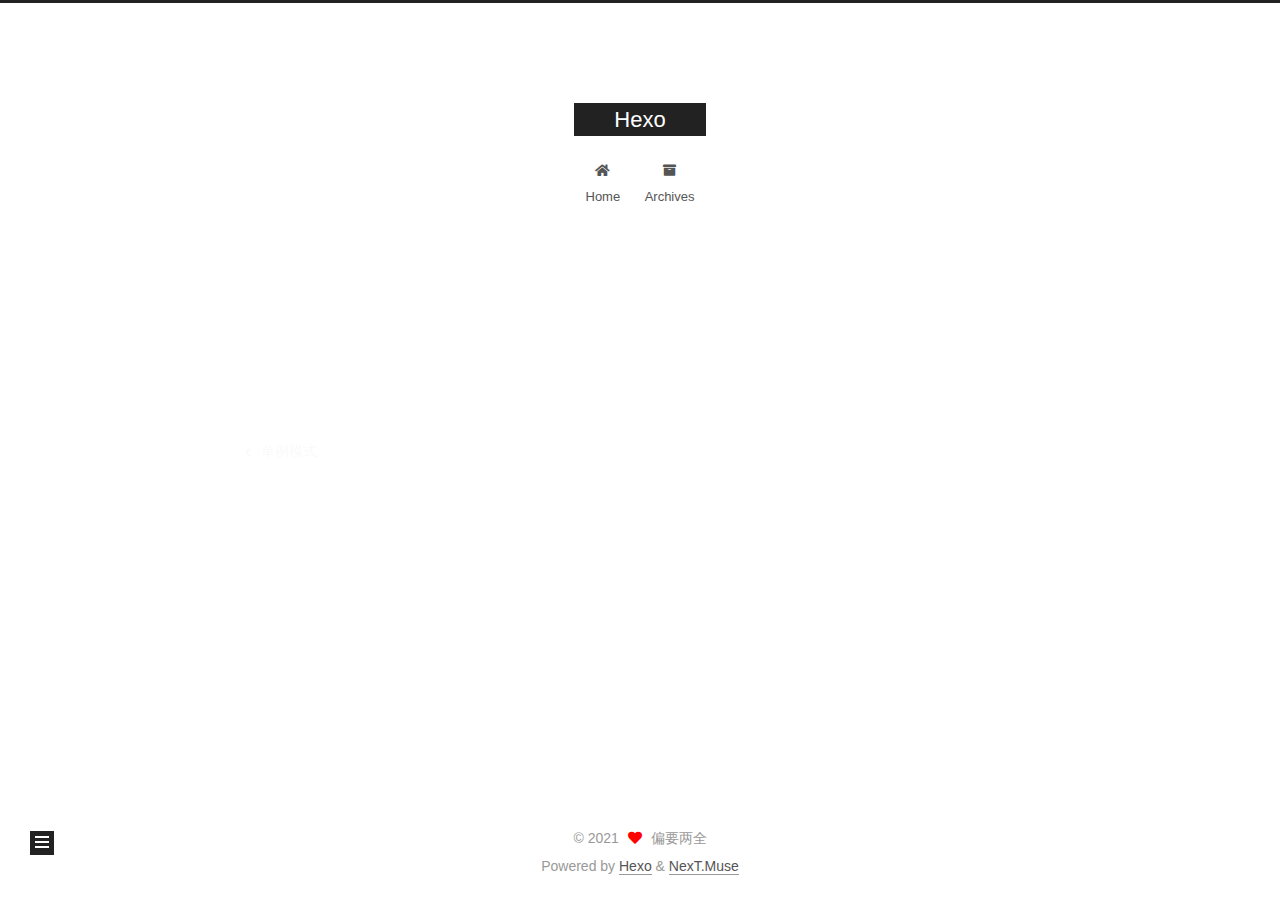
<file: 2021/09/24/test-1/index.html>
<!DOCTYPE html>
<html lang="en">
<head>
  <meta charset="UTF-8">
<meta name="viewport" content="width=device-width, initial-scale=1, maximum-scale=2">
<meta name="theme-color" content="#222">
<meta name="generator" content="Hexo 5.4.0">
  <link rel="apple-touch-icon" sizes="180x180" href="/images/apple-touch-icon-next.png">
  <link rel="icon" type="image/png" sizes="32x32" href="/images/favicon-32x32-next.png">
  <link rel="icon" type="image/png" sizes="16x16" href="/images/favicon-16x16-next.png">
  <link rel="mask-icon" href="/images/logo.svg" color="#222">

<link rel="stylesheet" href="/css/main.css">


<link rel="stylesheet" href="/lib/font-awesome/css/all.min.css">

<script id="hexo-configurations">
    var NexT = window.NexT || {};
    var CONFIG = {"hostname":"example.com","root":"/","scheme":"Muse","version":"7.8.0","exturl":false,"sidebar":{"position":"left","display":"post","padding":18,"offset":12,"onmobile":false},"copycode":{"enable":false,"show_result":false,"style":null},"back2top":{"enable":true,"sidebar":false,"scrollpercent":false},"bookmark":{"enable":false,"color":"#222","save":"auto"},"fancybox":false,"mediumzoom":false,"lazyload":false,"pangu":false,"comments":{"style":"tabs","active":null,"storage":true,"lazyload":false,"nav":null},"algolia":{"hits":{"per_page":10},"labels":{"input_placeholder":"Search for Posts","hits_empty":"We didn't find any results for the search: ${query}","hits_stats":"${hits} results found in ${time} ms"}},"localsearch":{"enable":false,"trigger":"auto","top_n_per_article":1,"unescape":false,"preload":false},"motion":{"enable":true,"async":false,"transition":{"post_block":"fadeIn","post_header":"slideDownIn","post_body":"slideDownIn","coll_header":"slideLeftIn","sidebar":"slideUpIn"}}};
  </script>

  <meta property="og:type" content="article">
<meta property="og:title" content="test">
<meta property="og:url" content="http://example.com/2021/09/24/test-1/index.html">
<meta property="og:site_name" content="Hexo">
<meta property="og:locale" content="en_US">
<meta property="article:published_time" content="2021-09-24T12:53:28.000Z">
<meta property="article:modified_time" content="2021-09-24T12:53:28.456Z">
<meta property="article:author" content="偏要两全">
<meta name="twitter:card" content="summary">

<link rel="canonical" href="http://example.com/2021/09/24/test-1/">


<script id="page-configurations">
  // https://hexo.io/docs/variables.html
  CONFIG.page = {
    sidebar: "",
    isHome : false,
    isPost : true,
    lang   : 'en'
  };
</script>

  <title>test | Hexo</title>
  






  <noscript>
  <style>
  .use-motion .brand,
  .use-motion .menu-item,
  .sidebar-inner,
  .use-motion .post-block,
  .use-motion .pagination,
  .use-motion .comments,
  .use-motion .post-header,
  .use-motion .post-body,
  .use-motion .collection-header { opacity: initial; }

  .use-motion .site-title,
  .use-motion .site-subtitle {
    opacity: initial;
    top: initial;
  }

  .use-motion .logo-line-before i { left: initial; }
  .use-motion .logo-line-after i { right: initial; }
  </style>
</noscript>

</head>

<body itemscope itemtype="http://schema.org/WebPage">
  <div class="container use-motion">
    <div class="headband"></div>

    <header class="header" itemscope itemtype="http://schema.org/WPHeader">
      <div class="header-inner"><div class="site-brand-container">
  <div class="site-nav-toggle">
    <div class="toggle" aria-label="Toggle navigation bar">
      <span class="toggle-line toggle-line-first"></span>
      <span class="toggle-line toggle-line-middle"></span>
      <span class="toggle-line toggle-line-last"></span>
    </div>
  </div>

  <div class="site-meta">

    <a href="/" class="brand" rel="start">
      <span class="logo-line-before"><i></i></span>
      <h1 class="site-title">Hexo</h1>
      <span class="logo-line-after"><i></i></span>
    </a>
  </div>

  <div class="site-nav-right">
    <div class="toggle popup-trigger">
    </div>
  </div>
</div>




<nav class="site-nav">
  <ul id="menu" class="main-menu menu">
        <li class="menu-item menu-item-home">

    <a href="/" rel="section"><i class="fa fa-home fa-fw"></i>Home</a>

  </li>
        <li class="menu-item menu-item-archives">

    <a href="/archives/" rel="section"><i class="fa fa-archive fa-fw"></i>Archives</a>

  </li>
  </ul>
</nav>




</div>
    </header>

    
  <div class="back-to-top">
    <i class="fa fa-arrow-up"></i>
    <span>0%</span>
  </div>


    <main class="main">
      <div class="main-inner">
        <div class="content-wrap">
          

          <div class="content post posts-expand">
            

    
  
  
  <article itemscope itemtype="http://schema.org/Article" class="post-block" lang="en">
    <link itemprop="mainEntityOfPage" href="http://example.com/2021/09/24/test-1/">

    <span hidden itemprop="author" itemscope itemtype="http://schema.org/Person">
      <meta itemprop="image" content="/images/avatar.gif">
      <meta itemprop="name" content="偏要两全">
      <meta itemprop="description" content="">
    </span>

    <span hidden itemprop="publisher" itemscope itemtype="http://schema.org/Organization">
      <meta itemprop="name" content="Hexo">
    </span>
      <header class="post-header">
        <h1 class="post-title" itemprop="name headline">
          test
        </h1>

        <div class="post-meta">
            <span class="post-meta-item">
              <span class="post-meta-item-icon">
                <i class="far fa-calendar"></i>
              </span>
              <span class="post-meta-item-text">Posted on</span>

              <time title="Created: 2021-09-24 20:53:28" itemprop="dateCreated datePublished" datetime="2021-09-24T20:53:28+08:00">2021-09-24</time>
            </span>

          

        </div>
      </header>

    
    
    
    <div class="post-body" itemprop="articleBody">

      
        
    </div>

    
    
    

      <footer class="post-footer">

        


        
    <div class="post-nav">
      <div class="post-nav-item">
    <a href="/2021/09/24/%E5%8D%95%E4%BE%8B%E6%A8%A1%E5%BC%8F/" rel="prev" title="单例模式">
      <i class="fa fa-chevron-left"></i> 单例模式
    </a></div>
      <div class="post-nav-item"></div>
    </div>
      </footer>
    
  </article>
  
  
  



          </div>
          

<script>
  window.addEventListener('tabs:register', () => {
    let { activeClass } = CONFIG.comments;
    if (CONFIG.comments.storage) {
      activeClass = localStorage.getItem('comments_active') || activeClass;
    }
    if (activeClass) {
      let activeTab = document.querySelector(`a[href="#comment-${activeClass}"]`);
      if (activeTab) {
        activeTab.click();
      }
    }
  });
  if (CONFIG.comments.storage) {
    window.addEventListener('tabs:click', event => {
      if (!event.target.matches('.tabs-comment .tab-content .tab-pane')) return;
      let commentClass = event.target.classList[1];
      localStorage.setItem('comments_active', commentClass);
    });
  }
</script>

        </div>
          
  
  <div class="toggle sidebar-toggle">
    <span class="toggle-line toggle-line-first"></span>
    <span class="toggle-line toggle-line-middle"></span>
    <span class="toggle-line toggle-line-last"></span>
  </div>

  <aside class="sidebar">
    <div class="sidebar-inner">

      <ul class="sidebar-nav motion-element">
        <li class="sidebar-nav-toc">
          Table of Contents
        </li>
        <li class="sidebar-nav-overview">
          Overview
        </li>
      </ul>

      <!--noindex-->
      <div class="post-toc-wrap sidebar-panel">
      </div>
      <!--/noindex-->

      <div class="site-overview-wrap sidebar-panel">
        <div class="site-author motion-element" itemprop="author" itemscope itemtype="http://schema.org/Person">
  <p class="site-author-name" itemprop="name">偏要两全</p>
  <div class="site-description" itemprop="description"></div>
</div>
<div class="site-state-wrap motion-element">
  <nav class="site-state">
      <div class="site-state-item site-state-posts">
          <a href="/archives/">
        
          <span class="site-state-item-count">4</span>
          <span class="site-state-item-name">posts</span>
        </a>
      </div>
  </nav>
</div>



      </div>

    </div>
  </aside>
  <div id="sidebar-dimmer"></div>


      </div>
    </main>

    <footer class="footer">
      <div class="footer-inner">
        

        

<div class="copyright">
  
  &copy; 
  <span itemprop="copyrightYear">2021</span>
  <span class="with-love">
    <i class="fa fa-heart"></i>
  </span>
  <span class="author" itemprop="copyrightHolder">偏要两全</span>
</div>
  <div class="powered-by">Powered by <a href="https://hexo.io/" class="theme-link" rel="noopener" target="_blank">Hexo</a> & <a href="https://muse.theme-next.org/" class="theme-link" rel="noopener" target="_blank">NexT.Muse</a>
  </div>

        








      </div>
    </footer>
  </div>

  
  <script src="/lib/anime.min.js"></script>
  <script src="/lib/velocity/velocity.min.js"></script>
  <script src="/lib/velocity/velocity.ui.min.js"></script>

<script src="/js/utils.js"></script>

<script src="/js/motion.js"></script>


<script src="/js/schemes/muse.js"></script>


<script src="/js/next-boot.js"></script>




  















  

  

</body>
</html>
</file>
<file: css/main.css>
:root {
  --body-bg-color: #fff;
  --content-bg-color: #fff;
  --card-bg-color: #f5f5f5;
  --text-color: #555;
  --blockquote-color: #666;
  --link-color: #555;
  --link-hover-color: #222;
  --brand-color: #fff;
  --brand-hover-color: #fff;
  --table-row-odd-bg-color: #f9f9f9;
  --table-row-hover-bg-color: #f5f5f5;
  --menu-item-bg-color: #f5f5f5;
  --btn-default-bg: #222;
  --btn-default-color: #fff;
  --btn-default-border-color: #222;
  --btn-default-hover-bg: #fff;
  --btn-default-hover-color: #222;
  --btn-default-hover-border-color: #222;
}
html {
  line-height: 1.15; /* 1 */
  -webkit-text-size-adjust: 100%; /* 2 */
}
body {
  margin: 0;
}
main {
  display: block;
}
h1 {
  font-size: 2em;
  margin: 0.67em 0;
}
hr {
  box-sizing: content-box; /* 1 */
  height: 0; /* 1 */
  overflow: visible; /* 2 */
}
pre {
  font-family: monospace, monospace; /* 1 */
  font-size: 1em; /* 2 */
}
a {
  background: transparent;
}
abbr[title] {
  border-bottom: none; /* 1 */
  text-decoration: underline; /* 2 */
  text-decoration: underline dotted; /* 2 */
}
b,
strong {
  font-weight: bolder;
}
code,
kbd,
samp {
  font-family: monospace, monospace; /* 1 */
  font-size: 1em; /* 2 */
}
small {
  font-size: 80%;
}
sub,
sup {
  font-size: 75%;
  line-height: 0;
  position: relative;
  vertical-align: baseline;
}
sub {
  bottom: -0.25em;
}
sup {
  top: -0.5em;
}
img {
  border-style: none;
}
button,
input,
optgroup,
select,
textarea {
  font-family: inherit; /* 1 */
  font-size: 100%; /* 1 */
  line-height: 1.15; /* 1 */
  margin: 0; /* 2 */
}
button,
input {
/* 1 */
  overflow: visible;
}
button,
select {
/* 1 */
  text-transform: none;
}
button,
[type='button'],
[type='reset'],
[type='submit'] {
  -webkit-appearance: button;
}
button::-moz-focus-inner,
[type='button']::-moz-focus-inner,
[type='reset']::-moz-focus-inner,
[type='submit']::-moz-focus-inner {
  border-style: none;
  padding: 0;
}
button:-moz-focusring,
[type='button']:-moz-focusring,
[type='reset']:-moz-focusring,
[type='submit']:-moz-focusring {
  outline: 1px dotted ButtonText;
}
fieldset {
  padding: 0.35em 0.75em 0.625em;
}
legend {
  box-sizing: border-box; /* 1 */
  color: inherit; /* 2 */
  display: table; /* 1 */
  max-width: 100%; /* 1 */
  padding: 0; /* 3 */
  white-space: normal; /* 1 */
}
progress {
  vertical-align: baseline;
}
textarea {
  overflow: auto;
}
[type='checkbox'],
[type='radio'] {
  box-sizing: border-box; /* 1 */
  padding: 0; /* 2 */
}
[type='number']::-webkit-inner-spin-button,
[type='number']::-webkit-outer-spin-button {
  height: auto;
}
[type='search'] {
  outline-offset: -2px; /* 2 */
  -webkit-appearance: textfield; /* 1 */
}
[type='search']::-webkit-search-decoration {
  -webkit-appearance: none;
}
::-webkit-file-upload-button {
  font: inherit; /* 2 */
  -webkit-appearance: button; /* 1 */
}
details {
  display: block;
}
summary {
  display: list-item;
}
template {
  display: none;
}
[hidden] {
  display: none;
}
::selection {
  background: #262a30;
  color: #eee;
}
html,
body {
  height: 100%;
}
body {
  background: var(--body-bg-color);
  color: var(--text-color);
  font-family: 'Lato', "PingFang SC", "Microsoft YaHei", sans-serif;
  font-size: 1em;
  line-height: 2;
}
@media (max-width: 991px) {
  body {
    padding-left: 0 !important;
    padding-right: 0 !important;
  }
}
h1,
h2,
h3,
h4,
h5,
h6 {
  font-family: 'Lato', "PingFang SC", "Microsoft YaHei", sans-serif;
  font-weight: bold;
  line-height: 1.5;
  margin: 20px 0 15px;
}
h1 {
  font-size: 1.5em;
}
h2 {
  font-size: 1.375em;
}
h3 {
  font-size: 1.25em;
}
h4 {
  font-size: 1.125em;
}
h5 {
  font-size: 1em;
}
h6 {
  font-size: 0.875em;
}
p {
  margin: 0 0 20px 0;
}
a,
span.exturl {
  border-bottom: 1px solid #999;
  color: var(--link-color);
  outline: 0;
  text-decoration: none;
  overflow-wrap: break-word;
  word-wrap: break-word;
  cursor: pointer;
}
a:hover,
span.exturl:hover {
  border-bottom-color: var(--link-hover-color);
  color: var(--link-hover-color);
}
iframe,
img,
video {
  display: block;
  margin-left: auto;
  margin-right: auto;
  max-width: 100%;
}
hr {
  background-image: repeating-linear-gradient(-45deg, #ddd, #ddd 4px, transparent 4px, transparent 8px);
  border: 0;
  height: 3px;
  margin: 40px 0;
}
blockquote {
  border-left: 4px solid #ddd;
  color: var(--blockquote-color);
  margin: 0;
  padding: 0 15px;
}
blockquote cite::before {
  content: '-';
  padding: 0 5px;
}
dt {
  font-weight: bold;
}
dd {
  margin: 0;
  padding: 0;
}
kbd {
  background-color: #f5f5f5;
  background-image: linear-gradient(#eee, #fff, #eee);
  border: 1px solid #ccc;
  border-radius: 0.2em;
  box-shadow: 0.1em 0.1em 0.2em rgba(0,0,0,0.1);
  color: #555;
  font-family: inherit;
  padding: 0.1em 0.3em;
  white-space: nowrap;
}
.table-container {
  overflow: auto;
}
table {
  border-collapse: collapse;
  border-spacing: 0;
  font-size: 0.875em;
  margin: 0 0 20px 0;
  width: 100%;
}
tbody tr:nth-of-type(odd) {
  background: var(--table-row-odd-bg-color);
}
tbody tr:hover {
  background: var(--table-row-hover-bg-color);
}
caption,
th,
td {
  font-weight: normal;
  padding: 8px;
  vertical-align: middle;
}
th,
td {
  border: 1px solid #ddd;
  border-bottom: 3px solid #ddd;
}
th {
  font-weight: 700;
  padding-bottom: 10px;
}
td {
  border-bottom-width: 1px;
}
.btn {
  background: var(--btn-default-bg);
  border: 2px solid var(--btn-default-border-color);
  border-radius: 0;
  color: var(--btn-default-color);
  display: inline-block;
  font-size: 0.875em;
  line-height: 2;
  padding: 0 20px;
  text-decoration: none;
  transition-property: background-color;
  transition-delay: 0s;
  transition-duration: 0.2s;
  transition-timing-function: ease-in-out;
}
.btn:hover {
  background: var(--btn-default-hover-bg);
  border-color: var(--btn-default-hover-border-color);
  color: var(--btn-default-hover-color);
}
.btn + .btn {
  margin: 0 0 8px 8px;
}
.btn .fa-fw {
  text-align: left;
  width: 1.285714285714286em;
}
.toggle {
  line-height: 0;
}
.toggle .toggle-line {
  background: #fff;
  display: inline-block;
  height: 2px;
  left: 0;
  position: relative;
  top: 0;
  transition: all 0.4s;
  vertical-align: top;
  width: 100%;
}
.toggle .toggle-line:not(:first-child) {
  margin-top: 3px;
}
.toggle.toggle-arrow .toggle-line-first {
  left: 50%;
  top: 2px;
  transform: rotate(45deg);
  width: 50%;
}
.toggle.toggle-arrow .toggle-line-middle {
  left: 2px;
  width: 90%;
}
.toggle.toggle-arrow .toggle-line-last {
  left: 50%;
  top: -2px;
  transform: rotate(-45deg);
  width: 50%;
}
.toggle.toggle-close .toggle-line-first {
  transform: rotate(-45deg);
  top: 5px;
}
.toggle.toggle-close .toggle-line-middle {
  opacity: 0;
}
.toggle.toggle-close .toggle-line-last {
  transform: rotate(45deg);
  top: -5px;
}
.highlight,
pre {
  background: #f7f7f7;
  color: #4d4d4c;
  line-height: 1.6;
  margin: 0 auto 20px;
}
pre,
code {
  font-family: consolas, Menlo, monospace, "PingFang SC", "Microsoft YaHei";
}
code {
  background: #eee;
  border-radius: 3px;
  color: #555;
  padding: 2px 4px;
  overflow-wrap: break-word;
  word-wrap: break-word;
}
.highlight *::selection {
  background: #d6d6d6;
}
.highlight pre {
  border: 0;
  margin: 0;
  padding: 10px 0;
}
.highlight table {
  border: 0;
  margin: 0;
  width: auto;
}
.highlight td {
  border: 0;
  padding: 0;
}
.highlight figcaption {
  background: #eff2f3;
  color: #4d4d4c;
  display: flex;
  font-size: 0.875em;
  justify-content: space-between;
  line-height: 1.2;
  padding: 0.5em;
}
.highlight figcaption a {
  color: #4d4d4c;
}
.highlight figcaption a:hover {
  border-bottom-color: #4d4d4c;
}
.highlight .gutter {
  -moz-user-select: none;
  -ms-user-select: none;
  -webkit-user-select: none;
  user-select: none;
}
.highlight .gutter pre {
  background: #eff2f3;
  color: #869194;
  padding-left: 10px;
  padding-right: 10px;
  text-align: right;
}
.highlight .code pre {
  background: #f7f7f7;
  padding-left: 10px;
  width: 100%;
}
.gist table {
  width: auto;
}
.gist table td {
  border: 0;
}
pre {
  overflow: auto;
  padding: 10px;
}
pre code {
  background: none;
  color: #4d4d4c;
  font-size: 0.875em;
  padding: 0;
  text-shadow: none;
}
pre .deletion {
  background: #fdd;
}
pre .addition {
  background: #dfd;
}
pre .meta {
  color: #eab700;
  -moz-user-select: none;
  -ms-user-select: none;
  -webkit-user-select: none;
  user-select: none;
}
pre .comment {
  color: #8e908c;
}
pre .variable,
pre .attribute,
pre .tag,
pre .name,
pre .regexp,
pre .ruby .constant,
pre .xml .tag .title,
pre .xml .pi,
pre .xml .doctype,
pre .html .doctype,
pre .css .id,
pre .css .class,
pre .css .pseudo {
  color: #c82829;
}
pre .number,
pre .preprocessor,
pre .built_in,
pre .builtin-name,
pre .literal,
pre .params,
pre .constant,
pre .command {
  color: #f5871f;
}
pre .ruby .class .title,
pre .css .rules .attribute,
pre .string,
pre .symbol,
pre .value,
pre .inheritance,
pre .header,
pre .ruby .symbol,
pre .xml .cdata,
pre .special,
pre .formula {
  color: #718c00;
}
pre .title,
pre .css .hexcolor {
  color: #3e999f;
}
pre .function,
pre .python .decorator,
pre .python .title,
pre .ruby .function .title,
pre .ruby .title .keyword,
pre .perl .sub,
pre .javascript .title,
pre .coffeescript .title {
  color: #4271ae;
}
pre .keyword,
pre .javascript .function {
  color: #8959a8;
}
.blockquote-center {
  border-left: none;
  margin: 40px 0;
  padding: 0;
  position: relative;
  text-align: center;
}
.blockquote-center .fa {
  display: block;
  opacity: 0.6;
  position: absolute;
  width: 100%;
}
.blockquote-center .fa-quote-left {
  border-top: 1px solid #ccc;
  text-align: left;
  top: -20px;
}
.blockquote-center .fa-quote-right {
  border-bottom: 1px solid #ccc;
  text-align: right;
  bottom: -20px;
}
.blockquote-center p,
.blockquote-center div {
  text-align: center;
}
.post-body .group-picture img {
  margin: 0 auto;
  padding: 0 3px;
}
.group-picture-row {
  margin-bottom: 6px;
  overflow: hidden;
}
.group-picture-column {
  float: left;
  margin-bottom: 10px;
}
.post-body .label {
  color: #555;
  display: inline;
  padding: 0 2px;
}
.post-body .label.default {
  background: #f0f0f0;
}
.post-body .label.primary {
  background: #efe6f7;
}
.post-body .label.info {
  background: #e5f2f8;
}
.post-body .label.success {
  background: #e7f4e9;
}
.post-body .label.warning {
  background: #fcf6e1;
}
.post-body .label.danger {
  background: #fae8eb;
}
.post-body .tabs {
  margin-bottom: 20px;
}
.post-body .tabs,
.tabs-comment {
  display: block;
  padding-top: 10px;
  position: relative;
}
.post-body .tabs ul.nav-tabs,
.tabs-comment ul.nav-tabs {
  display: flex;
  flex-wrap: wrap;
  margin: 0;
  margin-bottom: -1px;
  padding: 0;
}
@media (max-width: 413px) {
  .post-body .tabs ul.nav-tabs,
  .tabs-comment ul.nav-tabs {
    display: block;
    margin-bottom: 5px;
  }
}
.post-body .tabs ul.nav-tabs li.tab,
.tabs-comment ul.nav-tabs li.tab {
  border-bottom: 1px solid #ddd;
  border-left: 1px solid transparent;
  border-right: 1px solid transparent;
  border-top: 3px solid transparent;
  flex-grow: 1;
  list-style-type: none;
  border-radius: 0 0 0 0;
}
@media (max-width: 413px) {
  .post-body .tabs ul.nav-tabs li.tab,
  .tabs-comment ul.nav-tabs li.tab {
    border-bottom: 1px solid transparent;
    border-left: 3px solid transparent;
    border-right: 1px solid transparent;
    border-top: 1px solid transparent;
  }
}
@media (max-width: 413px) {
  .post-body .tabs ul.nav-tabs li.tab,
  .tabs-comment ul.nav-tabs li.tab {
    border-radius: 0;
  }
}
.post-body .tabs ul.nav-tabs li.tab a,
.tabs-comment ul.nav-tabs li.tab a {
  border-bottom: initial;
  display: block;
  line-height: 1.8;
  outline: 0;
  padding: 0.25em 0.75em;
  text-align: center;
  transition-delay: 0s;
  transition-duration: 0.2s;
  transition-timing-function: ease-out;
}
.post-body .tabs ul.nav-tabs li.tab a i,
.tabs-comment ul.nav-tabs li.tab a i {
  width: 1.285714285714286em;
}
.post-body .tabs ul.nav-tabs li.tab.active,
.tabs-comment ul.nav-tabs li.tab.active {
  border-bottom: 1px solid transparent;
  border-left: 1px solid #ddd;
  border-right: 1px solid #ddd;
  border-top: 3px solid #fc6423;
}
@media (max-width: 413px) {
  .post-body .tabs ul.nav-tabs li.tab.active,
  .tabs-comment ul.nav-tabs li.tab.active {
    border-bottom: 1px solid #ddd;
    border-left: 3px solid #fc6423;
    border-right: 1px solid #ddd;
    border-top: 1px solid #ddd;
  }
}
.post-body .tabs ul.nav-tabs li.tab.active a,
.tabs-comment ul.nav-tabs li.tab.active a {
  color: var(--link-color);
  cursor: default;
}
.post-body .tabs .tab-content .tab-pane,
.tabs-comment .tab-content .tab-pane {
  border: 1px solid #ddd;
  border-top: 0;
  padding: 20px 20px 0 20px;
  border-radius: 0;
}
.post-body .tabs .tab-content .tab-pane:not(.active),
.tabs-comment .tab-content .tab-pane:not(.active) {
  display: none;
}
.post-body .tabs .tab-content .tab-pane.active,
.tabs-comment .tab-content .tab-pane.active {
  display: block;
}
.post-body .tabs .tab-content .tab-pane.active:nth-of-type(1),
.tabs-comment .tab-content .tab-pane.active:nth-of-type(1) {
  border-radius: 0 0 0 0;
}
@media (max-width: 413px) {
  .post-body .tabs .tab-content .tab-pane.active:nth-of-type(1),
  .tabs-comment .tab-content .tab-pane.active:nth-of-type(1) {
    border-radius: 0;
  }
}
.post-body .note {
  border-radius: 3px;
  margin-bottom: 20px;
  padding: 1em;
  position: relative;
  border: 1px solid #eee;
  border-left-width: 5px;
}
.post-body .note h2,
.post-body .note h3,
.post-body .note h4,
.post-body .note h5,
.post-body .note h6 {
  margin-top: 0;
  border-bottom: initial;
  margin-bottom: 0;
  padding-top: 0;
}
.post-body .note p:first-child,
.post-body .note ul:first-child,
.post-body .note ol:first-child,
.post-body .note table:first-child,
.post-body .note pre:first-child,
.post-body .note blockquote:first-child,
.post-body .note img:first-child {
  margin-top: 0;
}
.post-body .note p:last-child,
.post-body .note ul:last-child,
.post-body .note ol:last-child,
.post-body .note table:last-child,
.post-body .note pre:last-child,
.post-body .note blockquote:last-child,
.post-body .note img:last-child {
  margin-bottom: 0;
}
.post-body .note.default {
  border-left-color: #777;
}
.post-body .note.default h2,
.post-body .note.default h3,
.post-body .note.default h4,
.post-body .note.default h5,
.post-body .note.default h6 {
  color: #777;
}
.post-body .note.primary {
  border-left-color: #6f42c1;
}
.post-body .note.primary h2,
.post-body .note.primary h3,
.post-body .note.primary h4,
.post-body .note.primary h5,
.post-body .note.primary h6 {
  color: #6f42c1;
}
.post-body .note.info {
  border-left-color: #428bca;
}
.post-body .note.info h2,
.post-body .note.info h3,
.post-body .note.info h4,
.post-body .note.info h5,
.post-body .note.info h6 {
  color: #428bca;
}
.post-body .note.success {
  border-left-color: #5cb85c;
}
.post-body .note.success h2,
.post-body .note.success h3,
.post-body .note.success h4,
.post-body .note.success h5,
.post-body .note.success h6 {
  color: #5cb85c;
}
.post-body .note.warning {
  border-left-color: #f0ad4e;
}
.post-body .note.warning h2,
.post-body .note.warning h3,
.post-body .note.warning h4,
.post-body .note.warning h5,
.post-body .note.warning h6 {
  color: #f0ad4e;
}
.post-body .note.danger {
  border-left-color: #d9534f;
}
.post-body .note.danger h2,
.post-body .note.danger h3,
.post-body .note.danger h4,
.post-body .note.danger h5,
.post-body .note.danger h6 {
  color: #d9534f;
}
.pagination .prev,
.pagination .next,
.pagination .page-number,
.pagination .space {
  display: inline-block;
  margin: 0 10px;
  padding: 0 11px;
  position: relative;
  top: -1px;
}
@media (max-width: 767px) {
  .pagination .prev,
  .pagination .next,
  .pagination .page-number,
  .pagination .space {
    margin: 0 5px;
  }
}
.pagination {
  border-top: 1px solid #eee;
  margin: 120px 0 0;
  text-align: center;
}
.pagination .prev,
.pagination .next,
.pagination .page-number {
  border-bottom: 0;
  border-top: 1px solid #eee;
  transition-property: border-color;
  transition-delay: 0s;
  transition-duration: 0.2s;
  transition-timing-function: ease-in-out;
}
.pagination .prev:hover,
.pagination .next:hover,
.pagination .page-number:hover {
  border-top-color: #222;
}
.pagination .space {
  margin: 0;
  padding: 0;
}
.pagination .prev {
  margin-left: 0;
}
.pagination .next {
  margin-right: 0;
}
.pagination .page-number.current {
  background: #ccc;
  border-top-color: #ccc;
  color: #fff;
}
@media (max-width: 767px) {
  .pagination {
    border-top: none;
  }
  .pagination .prev,
  .pagination .next,
  .pagination .page-number {
    border-bottom: 1px solid #eee;
    border-top: 0;
    margin-bottom: 10px;
    padding: 0 10px;
  }
  .pagination .prev:hover,
  .pagination .next:hover,
  .pagination .page-number:hover {
    border-bottom-color: #222;
  }
}
.comments {
  margin-top: 60px;
  overflow: hidden;
}
.comment-button-group {
  display: flex;
  flex-wrap: wrap-reverse;
  justify-content: center;
  margin: 1em 0;
}
.comment-button-group .comment-button {
  margin: 0.1em 0.2em;
}
.comment-button-group .comment-button.active {
  background: var(--btn-default-hover-bg);
  border-color: var(--btn-default-hover-border-color);
  color: var(--btn-default-hover-color);
}
.comment-position {
  display: none;
}
.comment-position.active {
  display: block;
}
.tabs-comment {
  background: var(--content-bg-color);
  margin-top: 4em;
  padding-top: 0;
}
.tabs-comment .comments {
  border: 0;
  box-shadow: none;
  margin-top: 0;
  padding-top: 0;
}
.container {
  min-height: 100%;
  position: relative;
}
.main-inner {
  margin: 0 auto;
  width: 700px;
}
@media (min-width: 1200px) {
  .main-inner {
    width: 800px;
  }
}
@media (min-width: 1600px) {
  .main-inner {
    width: 900px;
  }
}
@media (max-width: 767px) {
  .content-wrap {
    padding: 0 20px;
  }
}
.header {
  background: transparent;
}
.header-inner {
  margin: 0 auto;
  width: 700px;
}
@media (min-width: 1200px) {
  .header-inner {
    width: 800px;
  }
}
@media (min-width: 1600px) {
  .header-inner {
    width: 900px;
  }
}
.site-brand-container {
  display: flex;
  flex-shrink: 0;
  padding: 0 10px;
}
.headband {
  background: #222;
  height: 3px;
}
.site-meta {
  flex-grow: 1;
  text-align: center;
}
@media (max-width: 767px) {
  .site-meta {
    text-align: center;
  }
}
.brand {
  border-bottom: none;
  color: var(--brand-color);
  display: inline-block;
  line-height: 1.375em;
  padding: 0 40px;
  position: relative;
}
.brand:hover {
  color: var(--brand-hover-color);
}
.site-title {
  font-family: 'Lato', "PingFang SC", "Microsoft YaHei", sans-serif;
  font-size: 1.375em;
  font-weight: normal;
  margin: 0;
}
.site-subtitle {
  color: #999;
  font-size: 0.8125em;
  margin: 10px 0;
}
.use-motion .brand {
  opacity: 0;
}
.use-motion .site-title,
.use-motion .site-subtitle,
.use-motion .custom-logo-image {
  opacity: 0;
  position: relative;
  top: -10px;
}
.site-nav-toggle,
.site-nav-right {
  display: none;
}
@media (max-width: 767px) {
  .site-nav-toggle,
  .site-nav-right {
    display: flex;
    flex-direction: column;
    justify-content: center;
  }
}
.site-nav-toggle .toggle,
.site-nav-right .toggle {
  color: var(--text-color);
  padding: 10px;
  width: 22px;
}
.site-nav-toggle .toggle .toggle-line,
.site-nav-right .toggle .toggle-line {
  background: var(--text-color);
  border-radius: 1px;
}
.site-nav {
  display: block;
}
@media (max-width: 767px) {
  .site-nav {
    clear: both;
    display: none;
  }
}
.site-nav.site-nav-on {
  display: block;
}
.menu {
  margin-top: 20px;
  padding-left: 0;
  text-align: center;
}
.menu-item {
  display: inline-block;
  list-style: none;
  margin: 0 10px;
}
@media (max-width: 767px) {
  .menu-item {
    display: block;
    margin-top: 10px;
  }
  .menu-item.menu-item-search {
    display: none;
  }
}
.menu-item a,
.menu-item span.exturl {
  border-bottom: 0;
  display: block;
  font-size: 0.8125em;
  transition-property: border-color;
  transition-delay: 0s;
  transition-duration: 0.2s;
  transition-timing-function: ease-in-out;
}
@media (hover: none) {
  .menu-item a:hover,
  .menu-item span.exturl:hover {
    border-bottom-color: transparent !important;
  }
}
.menu-item .fa,
.menu-item .fab,
.menu-item .far,
.menu-item .fas {
  margin-right: 8px;
}
.menu-item .badge {
  display: inline-block;
  font-weight: bold;
  line-height: 1;
  margin-left: 0.35em;
  margin-top: 0.35em;
  text-align: center;
  white-space: nowrap;
}
@media (max-width: 767px) {
  .menu-item .badge {
    float: right;
    margin-left: 0;
  }
}
.menu-item-active a,
.menu .menu-item a:hover,
.menu .menu-item span.exturl:hover {
  background: var(--menu-item-bg-color);
}
.use-motion .menu-item {
  opacity: 0;
}
.sidebar {
  background: #222;
  bottom: 0;
  box-shadow: inset 0 2px 6px #000;
  position: fixed;
  top: 0;
}
@media (max-width: 991px) {
  .sidebar {
    display: none;
  }
}
.sidebar-inner {
  color: #999;
  padding: 18px 10px;
  text-align: center;
}
.cc-license {
  margin-top: 10px;
  text-align: center;
}
.cc-license .cc-opacity {
  border-bottom: none;
  opacity: 0.7;
}
.cc-license .cc-opacity:hover {
  opacity: 0.9;
}
.cc-license img {
  display: inline-block;
}
.site-author-image {
  border: 2px solid #333;
  display: block;
  margin: 0 auto;
  max-width: 96px;
  padding: 2px;
}
.site-author-name {
  color: #f5f5f5;
  font-weight: normal;
  margin: 5px 0 0;
  text-align: center;
}
.site-description {
  color: #999;
  font-size: 1em;
  margin-top: 5px;
  text-align: center;
}
.links-of-author {
  margin-top: 15px;
}
.links-of-author a,
.links-of-author span.exturl {
  border-bottom-color: #555;
  display: inline-block;
  font-size: 0.8125em;
  margin-bottom: 10px;
  margin-right: 10px;
  vertical-align: middle;
}
.links-of-author a::before,
.links-of-author span.exturl::before {
  background: #32d599;
  border-radius: 50%;
  content: ' ';
  display: inline-block;
  height: 4px;
  margin-right: 3px;
  vertical-align: middle;
  width: 4px;
}
.sidebar-button {
  margin-top: 15px;
}
.sidebar-button a {
  border: 1px solid #fc6423;
  border-radius: 4px;
  color: #fc6423;
  display: inline-block;
  padding: 0 15px;
}
.sidebar-button a .fa,
.sidebar-button a .fab,
.sidebar-button a .far,
.sidebar-button a .fas {
  margin-right: 5px;
}
.sidebar-button a:hover {
  background: #fc6423;
  border: 1px solid #fc6423;
  color: #fff;
}
.sidebar-button a:hover .fa,
.sidebar-button a:hover .fab,
.sidebar-button a:hover .far,
.sidebar-button a:hover .fas {
  color: #fff;
}
.links-of-blogroll {
  font-size: 0.8125em;
  margin-top: 10px;
}
.links-of-blogroll-title {
  font-size: 0.875em;
  font-weight: 600;
  margin-top: 0;
}
.links-of-blogroll-list {
  list-style: none;
  margin: 0;
  padding: 0;
}
#sidebar-dimmer {
  display: none;
}
@media (max-width: 767px) {
  #sidebar-dimmer {
    background: #000;
    display: block;
    height: 100%;
    left: 100%;
    opacity: 0;
    position: fixed;
    top: 0;
    width: 100%;
    z-index: 1100;
  }
  .sidebar-active + #sidebar-dimmer {
    opacity: 0.7;
    transform: translateX(-100%);
    transition: opacity 0.5s;
  }
}
.sidebar-nav {
  margin: 0;
  padding-bottom: 20px;
  padding-left: 0;
}
.sidebar-nav li {
  border-bottom: 1px solid transparent;
  color: #666;
  cursor: pointer;
  display: inline-block;
  font-size: 0.875em;
}
.sidebar-nav li.sidebar-nav-overview {
  margin-left: 10px;
}
.sidebar-nav li:hover {
  color: #f5f5f5;
}
.sidebar-nav .sidebar-nav-active {
  border-bottom-color: #87daff;
  color: #87daff;
}
.sidebar-nav .sidebar-nav-active:hover {
  color: #87daff;
}
.sidebar-panel {
  display: none;
  overflow-x: hidden;
  overflow-y: auto;
}
.sidebar-panel-active {
  display: block;
}
.sidebar-toggle {
  background: #222;
  bottom: 45px;
  cursor: pointer;
  height: 14px;
  left: 30px;
  padding: 5px;
  position: fixed;
  width: 14px;
  z-index: 1300;
}
@media (max-width: 991px) {
  .sidebar-toggle {
    left: 20px;
    opacity: 0.8;
    display: none;
  }
}
.sidebar-toggle:hover .toggle-line {
  background: #87daff;
}
.post-toc {
  font-size: 0.875em;
}
.post-toc ol {
  list-style: none;
  margin: 0;
  padding: 0 2px 5px 10px;
  text-align: left;
}
.post-toc ol > ol {
  padding-left: 0;
}
.post-toc ol a {
  transition-property: all;
  transition-delay: 0s;
  transition-duration: 0.2s;
  transition-timing-function: ease-in-out;
}
.post-toc .nav-item {
  line-height: 1.8;
  overflow: hidden;
  text-overflow: ellipsis;
  white-space: nowrap;
}
.post-toc .nav .nav-child {
  display: none;
}
.post-toc .nav .active > .nav-child {
  display: block;
}
.post-toc .nav .active-current > .nav-child {
  display: block;
}
.post-toc .nav .active-current > .nav-child > .nav-item {
  display: block;
}
.post-toc .nav .active > a {
  border-bottom-color: #87daff;
  color: #87daff;
}
.post-toc .nav .active-current > a {
  color: #87daff;
}
.post-toc .nav .active-current > a:hover {
  color: #87daff;
}
.site-state {
  display: flex;
  justify-content: center;
  line-height: 1.4;
  margin-top: 10px;
  overflow: hidden;
  text-align: center;
  white-space: nowrap;
}
.site-state-item {
  padding: 0 15px;
}
.site-state-item:not(:first-child) {
  border-left: 1px solid #333;
}
.site-state-item a {
  border-bottom: none;
}
.site-state-item-count {
  display: block;
  font-size: 1.25em;
  font-weight: 600;
  text-align: center;
}
.site-state-item-name {
  color: inherit;
  font-size: 0.875em;
}
.footer {
  color: #999;
  font-size: 0.875em;
  padding: 20px 0;
}
.footer.footer-fixed {
  bottom: 0;
  left: 0;
  position: absolute;
  right: 0;
}
.footer-inner {
  box-sizing: border-box;
  margin: 0 auto;
  text-align: center;
  width: 700px;
}
@media (min-width: 1200px) {
  .footer-inner {
    width: 800px;
  }
}
@media (min-width: 1600px) {
  .footer-inner {
    width: 900px;
  }
}
.languages {
  display: inline-block;
  font-size: 1.125em;
  position: relative;
}
.languages .lang-select-label span {
  margin: 0 0.5em;
}
.languages .lang-select {
  height: 100%;
  left: 0;
  opacity: 0;
  position: absolute;
  top: 0;
  width: 100%;
}
.with-love {
  color: #ff0000;
  display: inline-block;
  margin: 0 5px;
}
.powered-by,
.theme-info {
  display: inline-block;
}
@-moz-keyframes iconAnimate {
  0%, 100% {
    transform: scale(1);
  }
  10%, 30% {
    transform: scale(0.9);
  }
  20%, 40%, 60%, 80% {
    transform: scale(1.1);
  }
  50%, 70% {
    transform: scale(1.1);
  }
}
@-webkit-keyframes iconAnimate {
  0%, 100% {
    transform: scale(1);
  }
  10%, 30% {
    transform: scale(0.9);
  }
  20%, 40%, 60%, 80% {
    transform: scale(1.1);
  }
  50%, 70% {
    transform: scale(1.1);
  }
}
@-o-keyframes iconAnimate {
  0%, 100% {
    transform: scale(1);
  }
  10%, 30% {
    transform: scale(0.9);
  }
  20%, 40%, 60%, 80% {
    transform: scale(1.1);
  }
  50%, 70% {
    transform: scale(1.1);
  }
}
@keyframes iconAnimate {
  0%, 100% {
    transform: scale(1);
  }
  10%, 30% {
    transform: scale(0.9);
  }
  20%, 40%, 60%, 80% {
    transform: scale(1.1);
  }
  50%, 70% {
    transform: scale(1.1);
  }
}
.back-to-top {
  font-size: 12px;
  text-align: center;
  transition-delay: 0s;
  transition-duration: 0.2s;
  transition-timing-function: ease-in-out;
}
.back-to-top {
  background: #222;
  bottom: -100px;
  box-sizing: border-box;
  color: #fff;
  cursor: pointer;
  left: 30px;
  opacity: 1;
  padding: 0 6px;
  position: fixed;
  transition-property: bottom;
  z-index: 1300;
  width: 24px;
}
.back-to-top span {
  display: none;
}
.back-to-top:hover {
  color: #87daff;
}
.back-to-top.back-to-top-on {
  bottom: 19px;
}
@media (max-width: 991px) {
  .back-to-top {
    left: 20px;
    opacity: 0.8;
  }
}
.post-body {
  font-family: 'Lato', "PingFang SC", "Microsoft YaHei", sans-serif;
  overflow-wrap: break-word;
  word-wrap: break-word;
}
@media (min-width: 1200px) {
  .post-body {
    font-size: 1.125em;
  }
}
.post-body .exturl .fa {
  font-size: 0.875em;
  margin-left: 4px;
}
.post-body .image-caption,
.post-body .figure .caption {
  color: #999;
  font-size: 0.875em;
  font-weight: bold;
  line-height: 1;
  margin: -20px auto 15px;
  text-align: center;
}
.post-sticky-flag {
  display: inline-block;
  transform: rotate(30deg);
}
.post-button {
  margin-top: 40px;
  text-align: center;
}
.use-motion .post-block,
.use-motion .pagination,
.use-motion .comments {
  opacity: 0;
}
.use-motion .post-header {
  opacity: 0;
}
.use-motion .post-body {
  opacity: 0;
}
.use-motion .collection-header {
  opacity: 0;
}
.posts-collapse {
  margin-left: 35px;
  position: relative;
}
@media (max-width: 767px) {
  .posts-collapse {
    margin-left: 0px;
    margin-right: 0px;
  }
}
.posts-collapse .collection-title {
  font-size: 1.125em;
  position: relative;
}
.posts-collapse .collection-title::before {
  background: #999;
  border: 1px solid #fff;
  border-radius: 50%;
  content: ' ';
  height: 10px;
  left: 0;
  margin-left: -6px;
  margin-top: -4px;
  position: absolute;
  top: 50%;
  width: 10px;
}
.posts-collapse .collection-year {
  font-size: 1.5em;
  font-weight: bold;
  margin: 60px 0;
  position: relative;
}
.posts-collapse .collection-year::before {
  background: #bbb;
  border-radius: 50%;
  content: ' ';
  height: 8px;
  left: 0;
  margin-left: -4px;
  margin-top: -4px;
  position: absolute;
  top: 50%;
  width: 8px;
}
.posts-collapse .collection-header {
  display: block;
  margin: 0 0 0 20px;
}
.posts-collapse .collection-header small {
  color: #bbb;
  margin-left: 5px;
}
.posts-collapse .post-header {
  border-bottom: 1px dashed #ccc;
  margin: 30px 0;
  padding-left: 15px;
  position: relative;
  transition-property: border;
  transition-delay: 0s;
  transition-duration: 0.2s;
  transition-timing-function: ease-in-out;
}
.posts-collapse .post-header::before {
  background: #bbb;
  border: 1px solid #fff;
  border-radius: 50%;
  content: ' ';
  height: 6px;
  left: 0;
  margin-left: -4px;
  position: absolute;
  top: 0.75em;
  transition-property: background;
  width: 6px;
  transition-delay: 0s;
  transition-duration: 0.2s;
  transition-timing-function: ease-in-out;
}
.posts-collapse .post-header:hover {
  border-bottom-color: #666;
}
.posts-collapse .post-header:hover::before {
  background: #222;
}
.posts-collapse .post-meta {
  display: inline;
  font-size: 0.75em;
  margin-right: 10px;
}
.posts-collapse .post-title {
  display: inline;
}
.posts-collapse .post-title a,
.posts-collapse .post-title span.exturl {
  border-bottom: none;
  color: var(--link-color);
}
.posts-collapse .post-title .fa-external-link-alt {
  font-size: 0.875em;
  margin-left: 5px;
}
.posts-collapse::before {
  background: #f5f5f5;
  content: ' ';
  height: 100%;
  left: 0;
  margin-left: -2px;
  position: absolute;
  top: 1.25em;
  width: 4px;
}
.post-eof {
  background: #ccc;
  height: 1px;
  margin: 80px auto 60px;
  text-align: center;
  width: 8%;
}
.post-block:last-of-type .post-eof {
  display: none;
}
.content {
  padding-top: 40px;
}
@media (min-width: 992px) {
  .post-body {
    text-align: justify;
  }
}
@media (max-width: 991px) {
  .post-body {
    text-align: justify;
  }
}
.post-body h1,
.post-body h2,
.post-body h3,
.post-body h4,
.post-body h5,
.post-body h6 {
  padding-top: 10px;
}
.post-body h1 .header-anchor,
.post-body h2 .header-anchor,
.post-body h3 .header-anchor,
.post-body h4 .header-anchor,
.post-body h5 .header-anchor,
.post-body h6 .header-anchor {
  border-bottom-style: none;
  color: #ccc;
  float: right;
  margin-left: 10px;
  visibility: hidden;
}
.post-body h1 .header-anchor:hover,
.post-body h2 .header-anchor:hover,
.post-body h3 .header-anchor:hover,
.post-body h4 .header-anchor:hover,
.post-body h5 .header-anchor:hover,
.post-body h6 .header-anchor:hover {
  color: inherit;
}
.post-body h1:hover .header-anchor,
.post-body h2:hover .header-anchor,
.post-body h3:hover .header-anchor,
.post-body h4:hover .header-anchor,
.post-body h5:hover .header-anchor,
.post-body h6:hover .header-anchor {
  visibility: visible;
}
.post-body iframe,
.post-body img,
.post-body video {
  margin-bottom: 20px;
}
.post-body .video-container {
  height: 0;
  margin-bottom: 20px;
  overflow: hidden;
  padding-top: 75%;
  position: relative;
  width: 100%;
}
.post-body .video-container iframe,
.post-body .video-container object,
.post-body .video-container embed {
  height: 100%;
  left: 0;
  margin: 0;
  position: absolute;
  top: 0;
  width: 100%;
}
.post-gallery {
  align-items: center;
  display: grid;
  grid-gap: 10px;
  grid-template-columns: 1fr 1fr 1fr;
  margin-bottom: 20px;
}
@media (max-width: 767px) {
  .post-gallery {
    grid-template-columns: 1fr 1fr;
  }
}
.post-gallery a {
  border: 0;
}
.post-gallery img {
  margin: 0;
}
.posts-expand .post-header {
  font-size: 1.125em;
}
.posts-expand .post-title {
  font-size: 1.5em;
  font-weight: normal;
  margin: initial;
  text-align: center;
  overflow-wrap: break-word;
  word-wrap: break-word;
}
.posts-expand .post-title-link {
  border-bottom: none;
  color: var(--link-color);
  display: inline-block;
  position: relative;
  vertical-align: top;
}
.posts-expand .post-title-link::before {
  background: var(--link-color);
  bottom: 0;
  content: '';
  height: 2px;
  left: 0;
  position: absolute;
  transform: scaleX(0);
  visibility: hidden;
  width: 100%;
  transition-delay: 0s;
  transition-duration: 0.2s;
  transition-timing-function: ease-in-out;
}
.posts-expand .post-title-link:hover::before {
  transform: scaleX(1);
  visibility: visible;
}
.posts-expand .post-title-link .fa-external-link-alt {
  font-size: 0.875em;
  margin-left: 5px;
}
.posts-expand .post-meta {
  color: #999;
  font-family: 'Lato', "PingFang SC", "Microsoft YaHei", sans-serif;
  font-size: 0.75em;
  margin: 3px 0 60px 0;
  text-align: center;
}
.posts-expand .post-meta .post-description {
  font-size: 0.875em;
  margin-top: 2px;
}
.posts-expand .post-meta time {
  border-bottom: 1px dashed #999;
  cursor: pointer;
}
.post-meta .post-meta-item + .post-meta-item::before {
  content: '|';
  margin: 0 0.5em;
}
.post-meta-divider {
  margin: 0 0.5em;
}
.post-meta-item-icon {
  margin-right: 3px;
}
@media (max-width: 991px) {
  .post-meta-item-icon {
    display: inline-block;
  }
}
@media (max-width: 991px) {
  .post-meta-item-text {
    display: none;
  }
}
.post-nav {
  border-top: 1px solid #eee;
  display: flex;
  justify-content: space-between;
  margin-top: 15px;
  padding: 10px 5px 0;
}
.post-nav-item {
  flex: 1;
}
.post-nav-item a {
  border-bottom: none;
  display: block;
  font-size: 0.875em;
  line-height: 1.6;
  position: relative;
}
.post-nav-item a:active {
  top: 2px;
}
.post-nav-item .fa {
  font-size: 0.75em;
}
.post-nav-item:first-child {
  margin-right: 15px;
}
.post-nav-item:first-child .fa {
  margin-right: 5px;
}
.post-nav-item:last-child {
  margin-left: 15px;
  text-align: right;
}
.post-nav-item:last-child .fa {
  margin-left: 5px;
}
.rtl.post-body p,
.rtl.post-body a,
.rtl.post-body h1,
.rtl.post-body h2,
.rtl.post-body h3,
.rtl.post-body h4,
.rtl.post-body h5,
.rtl.post-body h6,
.rtl.post-body li,
.rtl.post-body ul,
.rtl.post-body ol {
  direction: rtl;
  font-family: UKIJ Ekran;
}
.rtl.post-title {
  font-family: UKIJ Ekran;
}
.post-tags {
  margin-top: 40px;
  text-align: center;
}
.post-tags a {
  display: inline-block;
  font-size: 0.8125em;
}
.post-tags a:not(:last-child) {
  margin-right: 10px;
}
.post-widgets {
  border-top: 1px solid #eee;
  margin-top: 15px;
  text-align: center;
}
.wp_rating {
  height: 20px;
  line-height: 20px;
  margin-top: 10px;
  padding-top: 6px;
  text-align: center;
}
.social-like {
  display: flex;
  font-size: 0.875em;
  justify-content: center;
  text-align: center;
}
.reward-container {
  margin: 20px auto;
  padding: 10px 0;
  text-align: center;
  width: 90%;
}
.reward-container button {
  background: transparent;
  border: 1px solid #fc6423;
  border-radius: 0;
  color: #fc6423;
  cursor: pointer;
  line-height: 2;
  outline: 0;
  padding: 0 15px;
  vertical-align: text-top;
}
.reward-container button:hover {
  background: #fc6423;
  border: 1px solid transparent;
  color: #fa9366;
}
#qr {
  padding-top: 20px;
}
#qr a {
  border: 0;
}
#qr img {
  display: inline-block;
  margin: 0.8em 2em 0 2em;
  max-width: 100%;
  width: 180px;
}
#qr p {
  text-align: center;
}
.category-all-page .category-all-title {
  text-align: center;
}
.category-all-page .category-all {
  margin-top: 20px;
}
.category-all-page .category-list {
  list-style: none;
  margin: 0;
  padding: 0;
}
.category-all-page .category-list-item {
  margin: 5px 10px;
}
.category-all-page .category-list-count {
  color: #bbb;
}
.category-all-page .category-list-count::before {
  content: ' (';
  display: inline;
}
.category-all-page .category-list-count::after {
  content: ') ';
  display: inline;
}
.category-all-page .category-list-child {
  padding-left: 10px;
}
.event-list {
  padding: 0;
}
.event-list hr {
  background: #222;
  margin: 20px 0 45px 0;
}
.event-list hr::after {
  background: #222;
  color: #fff;
  content: 'NOW';
  display: inline-block;
  font-weight: bold;
  padding: 0 5px;
  text-align: right;
}
.event-list .event {
  background: #222;
  margin: 20px 0;
  min-height: 40px;
  padding: 15px 0 15px 10px;
}
.event-list .event .event-summary {
  color: #fff;
  margin: 0;
  padding-bottom: 3px;
}
.event-list .event .event-summary::before {
  animation: dot-flash 1s alternate infinite ease-in-out;
  color: #fff;
  content: '\f111';
  display: inline-block;
  font-size: 10px;
  margin-right: 25px;
  vertical-align: middle;
  font-family: 'Font Awesome 5 Free';
  font-weight: 900;
}
.event-list .event .event-relative-time {
  color: #bbb;
  display: inline-block;
  font-size: 12px;
  font-weight: normal;
  padding-left: 12px;
}
.event-list .event .event-details {
  color: #fff;
  display: block;
  line-height: 18px;
  margin-left: 56px;
  padding-bottom: 6px;
  padding-top: 3px;
  text-indent: -24px;
}
.event-list .event .event-details::before {
  color: #fff;
  display: inline-block;
  margin-right: 9px;
  text-align: center;
  text-indent: 0;
  width: 14px;
  font-family: 'Font Awesome 5 Free';
  font-weight: 900;
}
.event-list .event .event-details.event-location::before {
  content: '\f041';
}
.event-list .event .event-details.event-duration::before {
  content: '\f017';
}
.event-list .event-past {
  background: #f5f5f5;
}
.event-list .event-past .event-summary,
.event-list .event-past .event-details {
  color: #bbb;
  opacity: 0.9;
}
.event-list .event-past .event-summary::before,
.event-list .event-past .event-details::before {
  animation: none;
  color: #bbb;
}
@-moz-keyframes dot-flash {
  from {
    opacity: 1;
    transform: scale(1);
  }
  to {
    opacity: 0;
    transform: scale(0.8);
  }
}
@-webkit-keyframes dot-flash {
  from {
    opacity: 1;
    transform: scale(1);
  }
  to {
    opacity: 0;
    transform: scale(0.8);
  }
}
@-o-keyframes dot-flash {
  from {
    opacity: 1;
    transform: scale(1);
  }
  to {
    opacity: 0;
    transform: scale(0.8);
  }
}
@keyframes dot-flash {
  from {
    opacity: 1;
    transform: scale(1);
  }
  to {
    opacity: 0;
    transform: scale(0.8);
  }
}
ul.breadcrumb {
  font-size: 0.75em;
  list-style: none;
  margin: 1em 0;
  padding: 0 2em;
  text-align: center;
}
ul.breadcrumb li {
  display: inline;
}
ul.breadcrumb li + li::before {
  content: '/\00a0';
  font-weight: normal;
  padding: 0.5em;
}
ul.breadcrumb li + li:last-child {
  font-weight: bold;
}
.tag-cloud {
  text-align: center;
}
.tag-cloud a {
  display: inline-block;
  margin: 10px;
}
.tag-cloud a:hover {
  color: var(--link-hover-color) !important;
}
@media (max-width: 767px) {
  .header-inner,
  .main-inner,
  .footer-inner {
    width: auto;
  }
}
.header-inner {
  padding-top: 100px;
}
@media (max-width: 767px) {
  .header-inner {
    padding-top: 50px;
  }
}
.main-inner {
  padding-bottom: 60px;
}
.content {
  padding-top: 70px;
}
@media (max-width: 767px) {
  .content {
    padding-top: 35px;
  }
}
embed {
  display: block;
  margin: 0 auto 25px auto;
}
.custom-logo .site-meta-headline {
  text-align: center;
}
.custom-logo .site-title {
  color: #222;
  margin: 10px auto 0;
}
.custom-logo .site-title a {
  border: 0;
}
.custom-logo-image {
  background: #fff;
  margin: 0 auto;
  max-width: 150px;
  padding: 5px;
}
.brand {
  background: var(--btn-default-bg);
}
@media (max-width: 767px) {
  .site-nav {
    border-bottom: 1px solid #ddd;
    border-top: 1px solid #ddd;
    left: 0;
    margin: 0;
    padding: 0;
    width: 100%;
  }
}
@media (max-width: 767px) {
  .menu {
    text-align: left;
  }
}
.menu-item-active a,
.menu .menu-item a:hover,
.menu .menu-item span.exturl:hover {
  background: transparent;
  border-bottom: 1px solid var(--link-hover-color) !important;
}
@media (max-width: 767px) {
  .menu-item-active a,
  .menu .menu-item a:hover,
  .menu .menu-item span.exturl:hover {
    border-bottom: 1px dotted #ddd !important;
  }
}
@media (max-width: 767px) {
  .menu .menu-item {
    margin: 0 10px;
  }
}
.menu .menu-item a,
.menu .menu-item span.exturl {
  border-bottom: 1px solid transparent;
}
@media (max-width: 767px) {
  .menu .menu-item a,
  .menu .menu-item span.exturl {
    padding: 5px 10px;
  }
}
@media (min-width: 768px) {
  .menu .menu-item .fa,
  .menu .menu-item .fab,
  .menu .menu-item .far,
  .menu .menu-item .fas {
    display: block;
    line-height: 2;
    margin-right: 0;
    width: 100%;
  }
}
.menu .menu-item .badge {
  background: #eee;
  padding: 1px 4px;
}
.sub-menu {
  margin: 10px 0;
}
.sub-menu .menu-item {
  display: inline-block;
}
.sidebar {
  left: -320px;
}
.sidebar.sidebar-active {
  left: 0;
}
.sidebar {
  width: 320px;
  z-index: 1200;
  transition-delay: 0s;
  transition-duration: 0.2s;
  transition-timing-function: ease-out;
}
.sidebar a,
.sidebar span.exturl {
  border-bottom-color: #555;
  color: #999;
}
.sidebar a:hover,
.sidebar span.exturl:hover {
  border-bottom-color: #eee;
  color: #eee;
}
.links-of-blogroll-item {
  padding: 2px 10px;
}
.links-of-blogroll-item a,
.links-of-blogroll-item span.exturl {
  box-sizing: border-box;
  display: inline-block;
  max-width: 280px;
  overflow: hidden;
  text-overflow: ellipsis;
  white-space: nowrap;
}
</file>
<file: css/style.css>
body {
  width: 100%;
}
body:before,
body:after {
  content: "";
  display: table;
}
body:after {
  clear: both;
}
html,
body,
div,
span,
applet,
object,
iframe,
h1,
h2,
h3,
h4,
h5,
h6,
p,
blockquote,
pre,
a,
abbr,
acronym,
address,
big,
cite,
code,
del,
dfn,
em,
img,
ins,
kbd,
q,
s,
samp,
small,
strike,
strong,
sub,
sup,
tt,
var,
dl,
dt,
dd,
ol,
ul,
li,
fieldset,
form,
label,
legend,
table,
caption,
tbody,
tfoot,
thead,
tr,
th,
td {
  margin: 0;
  padding: 0;
  border: 0;
  outline: 0;
  font-weight: inherit;
  font-style: inherit;
  font-family: inherit;
  font-size: 100%;
  vertical-align: baseline;
}
body {
  line-height: 1;
  color: #000;
  background: #fff;
}
ol,
ul {
  list-style: none;
}
table {
  border-collapse: separate;
  border-spacing: 0;
  vertical-align: middle;
}
caption,
th,
td {
  text-align: left;
  font-weight: normal;
  vertical-align: middle;
}
a img {
  border: none;
}
input,
button {
  margin: 0;
  padding: 0;
}
input::-moz-focus-inner,
button::-moz-focus-inner {
  border: 0;
  padding: 0;
}
@font-face {
  font-family: FontAwesome;
  font-style: normal;
  font-weight: normal;
  src: url("fonts/fontawesome-webfont.eot?v=4.7.0");
  src: url("fonts/fontawesome-webfont.eot?#iefix&v=4.7.0") format("embedded-opentype"), url("fonts/fontawesome-webfont.woff2?v=4.7.0") format("woff2"), url("fonts/fontawesome-webfont.woff?v=4.7.0") format("woff"), url("fonts/fontawesome-webfont.ttf?v=4.7.0") format("truetype"), url("fonts/fontawesome-webfont.svg?v=4.7.0#fontawesomeregular") format("svg");
}
html,
body,
#container {
  height: 100%;
}
body {
  background: #eee;
  font: 14px -apple-system, BlinkMacSystemFont, "Segoe UI", "Roboto", "Oxygen", "Ubuntu", "Cantarell", "Fira Sans", "Droid Sans", "Helvetica Neue", sans-serif;
  -webkit-text-size-adjust: 100%;
}
.outer {
  max-width: 1220px;
  margin: 0 auto;
  padding: 0 20px;
}
.outer:before,
.outer:after {
  content: "";
  display: table;
}
.outer:after {
  clear: both;
}
.inner {
  display: inline;
  float: left;
  width: 98.33333333333333%;
  margin: 0 0.833333333333333%;
}
.left,
.alignleft {
  float: left;
}
.right,
.alignright {
  float: right;
}
.clear {
  clear: both;
}
#container {
  position: relative;
}
.mobile-nav-on {
  overflow: hidden;
}
#wrap {
  height: 100%;
  width: 100%;
  position: absolute;
  top: 0;
  left: 0;
  -webkit-transition: 0.2s ease-out;
  -moz-transition: 0.2s ease-out;
  -ms-transition: 0.2s ease-out;
  transition: 0.2s ease-out;
  z-index: 1;
  background: #eee;
}
.mobile-nav-on #wrap {
  left: 280px;
}
@media screen and (min-width: 768px) {
  #main {
    display: inline;
    float: left;
    width: 73.33333333333333%;
    margin: 0 0.833333333333333%;
  }
}
.article-date,
.article-category-link,
.archive-year,
.widget-title {
  text-decoration: none;
  text-transform: uppercase;
  letter-spacing: 2px;
  color: #999;
  margin-bottom: 1em;
  margin-left: 5px;
  line-height: 1em;
  text-shadow: 0 1px #fff;
  font-weight: bold;
}
.article-inner,
.archive-article-inner {
  background: #fff;
  -webkit-box-shadow: 1px 2px 3px #ddd;
  box-shadow: 1px 2px 3px #ddd;
  border: 1px solid #ddd;
  border-radius: 3px;
}
.article-entry h1,
.widget h1 {
  font-size: 2em;
}
.article-entry h2,
.widget h2 {
  font-size: 1.5em;
}
.article-entry h3,
.widget h3 {
  font-size: 1.3em;
}
.article-entry h4,
.widget h4 {
  font-size: 1.2em;
}
.article-entry h5,
.widget h5 {
  font-size: 1em;
}
.article-entry h6,
.widget h6 {
  font-size: 1em;
  color: #999;
}
.article-entry hr,
.widget hr {
  border: 1px dashed #ddd;
}
.article-entry strong,
.widget strong {
  font-weight: bold;
}
.article-entry em,
.widget em,
.article-entry cite,
.widget cite {
  font-style: italic;
}
.article-entry sup,
.widget sup,
.article-entry sub,
.widget sub {
  font-size: 0.75em;
  line-height: 0;
  position: relative;
  vertical-align: baseline;
}
.article-entry sup,
.widget sup {
  top: -0.5em;
}
.article-entry sub,
.widget sub {
  bottom: -0.2em;
}
.article-entry small,
.widget small {
  font-size: 0.85em;
}
.article-entry acronym,
.widget acronym,
.article-entry abbr,
.widget abbr {
  border-bottom: 1px dotted;
}
.article-entry ul,
.widget ul,
.article-entry ol,
.widget ol,
.article-entry dl,
.widget dl {
  margin: 0 20px;
  line-height: 1.6em;
}
.article-entry ul ul,
.widget ul ul,
.article-entry ol ul,
.widget ol ul,
.article-entry ul ol,
.widget ul ol,
.article-entry ol ol,
.widget ol ol {
  margin-top: 0;
  margin-bottom: 0;
}
.article-entry ul,
.widget ul {
  list-style: disc;
}
.article-entry ol,
.widget ol {
  list-style: decimal;
}
.article-entry dt,
.widget dt {
  font-weight: bold;
}
#header {
  height: 300px;
  position: relative;
  border-bottom: 1px solid #ddd;
}
#header:before,
#header:after {
  content: "";
  position: absolute;
  left: 0;
  right: 0;
  height: 40px;
}
#header:before {
  top: 0;
  background: -webkit-linear-gradient(rgba(0,0,0,0.2), transparent);
  background: -moz-linear-gradient(rgba(0,0,0,0.2), transparent);
  background: -ms-linear-gradient(rgba(0,0,0,0.2), transparent);
  background: linear-gradient(rgba(0,0,0,0.2), transparent);
}
#header:after {
  bottom: 0;
  background: -webkit-linear-gradient(transparent, rgba(0,0,0,0.2));
  background: -moz-linear-gradient(transparent, rgba(0,0,0,0.2));
  background: -ms-linear-gradient(transparent, rgba(0,0,0,0.2));
  background: linear-gradient(transparent, rgba(0,0,0,0.2));
}
#header-outer {
  height: 100%;
  position: relative;
}
#header-inner {
  position: relative;
  overflow: hidden;
}
#banner {
  position: absolute;
  top: 0;
  left: 0;
  width: 100%;
  height: 100%;
  background: url("") center #000;
  -webkit-background-size: cover;
  -moz-background-size: cover;
  background-size: cover;
  z-index: -1;
}
#header-title {
  text-align: center;
  height: 40px;
  position: absolute;
  top: 50%;
  left: 0;
  margin-top: -20px;
}
#logo,
#subtitle {
  text-decoration: none;
  color: #fff;
  font-weight: 300;
  text-shadow: 0 1px 4px rgba(0,0,0,0.3);
}
#logo {
  font-size: 40px;
  line-height: 40px;
  letter-spacing: 2px;
}
#subtitle {
  font-size: 16px;
  line-height: 16px;
  letter-spacing: 1px;
}
#subtitle-wrap {
  margin-top: 16px;
}
#main-nav {
  float: left;
  margin-left: -15px;
}
.nav-icon,
.main-nav-link {
  float: left;
  color: #fff;
  opacity: 0.6;
  text-decoration: none;
  text-shadow: 0 1px rgba(0,0,0,0.2);
  -webkit-transition: opacity 0.2s;
  -moz-transition: opacity 0.2s;
  -ms-transition: opacity 0.2s;
  transition: opacity 0.2s;
  display: block;
  padding: 20px 15px;
}
.nav-icon:hover,
.main-nav-link:hover {
  opacity: 1;
}
.nav-icon {
  font-family: FontAwesome;
  text-align: center;
  font-size: 14px;
  width: 14px;
  height: 14px;
  padding: 20px 15px;
  position: relative;
  cursor: pointer;
}
.main-nav-link {
  font-weight: 300;
  letter-spacing: 1px;
}
@media screen and (max-width: 479px) {
  .main-nav-link {
    display: none;
  }
}
#main-nav-toggle {
  display: none;
}
#main-nav-toggle:before {
  content: "\f0c9";
}
@media screen and (max-width: 479px) {
  #main-nav-toggle {
    display: block;
  }
}
#sub-nav {
  float: right;
  margin-right: -15px;
}
#nav-rss-link:before {
  content: "\f09e";
}
#nav-search-btn:before {
  content: "\f002";
}
#search-form-wrap {
  position: absolute;
  top: 15px;
  width: 150px;
  height: 30px;
  right: -150px;
  opacity: 0;
  -webkit-transition: 0.2s ease-out;
  -moz-transition: 0.2s ease-out;
  -ms-transition: 0.2s ease-out;
  transition: 0.2s ease-out;
}
#search-form-wrap.on {
  opacity: 1;
  right: 0;
}
@media screen and (max-width: 479px) {
  #search-form-wrap {
    width: 100%;
    right: -100%;
  }
}
.search-form {
  position: absolute;
  top: 0;
  left: 0;
  right: 0;
  background: #fff;
  padding: 5px 15px;
  border-radius: 15px;
  -webkit-box-shadow: 0 0 10px rgba(0,0,0,0.3);
  box-shadow: 0 0 10px rgba(0,0,0,0.3);
}
.search-form-input {
  border: none;
  background: none;
  color: #555;
  width: 100%;
  font: 13px -apple-system, BlinkMacSystemFont, "Segoe UI", "Roboto", "Oxygen", "Ubuntu", "Cantarell", "Fira Sans", "Droid Sans", "Helvetica Neue", sans-serif;
  outline: none;
}
.search-form-input::-webkit-search-results-decoration,
.search-form-input::-webkit-search-cancel-button {
  -webkit-appearance: none;
}
.search-form-submit {
  position: absolute;
  top: 50%;
  right: 10px;
  margin-top: -7px;
  font: 13px FontAwesome;
  border: none;
  background: none;
  color: #bbb;
  cursor: pointer;
}
.search-form-submit:hover,
.search-form-submit:focus {
  color: #777;
}
.article {
  margin: 50px 0;
}
.article-inner {
  overflow: hidden;
}
.article-meta:before,
.article-meta:after {
  content: "";
  display: table;
}
.article-meta:after {
  clear: both;
}
.article-date {
  float: left;
}
.article-category {
  float: left;
  line-height: 1em;
  color: #ccc;
  text-shadow: 0 1px #fff;
  margin-left: 8px;
}
.article-category:before {
  content: "\2022";
}
.article-category-link {
  margin: 0 12px 1em;
}
.article-header {
  padding: 20px 20px 0;
}
.article-title {
  text-decoration: none;
  font-size: 2em;
  font-weight: bold;
  color: #555;
  line-height: 1.1em;
  -webkit-transition: color 0.2s;
  -moz-transition: color 0.2s;
  -ms-transition: color 0.2s;
  transition: color 0.2s;
}
a.article-title:hover {
  color: #258fb8;
}
.article-entry {
  color: #555;
  padding: 0 20px;
}
.article-entry:before,
.article-entry:after {
  content: "";
  display: table;
}
.article-entry:after {
  clear: both;
}
.article-entry p,
.article-entry table {
  line-height: 1.6em;
  margin: 1.6em 0;
}
.article-entry h1,
.article-entry h2,
.article-entry h3,
.article-entry h4,
.article-entry h5,
.article-entry h6 {
  font-weight: bold;
}
.article-entry h1,
.article-entry h2,
.article-entry h3,
.article-entry h4,
.article-entry h5,
.article-entry h6 {
  line-height: 1.1em;
  margin: 1.1em 0;
}
.article-entry a {
  color: #258fb8;
  text-decoration: none;
}
.article-entry a:hover {
  text-decoration: underline;
}
.article-entry ul,
.article-entry ol,
.article-entry dl {
  margin-top: 1.6em;
  margin-bottom: 1.6em;
}
.article-entry img,
.article-entry video {
  max-width: 100%;
  height: auto;
  display: block;
  margin: auto;
}
.article-entry iframe {
  border: none;
}
.article-entry table {
  width: 100%;
  border-collapse: collapse;
  border-spacing: 0;
}
.article-entry th {
  font-weight: bold;
  border-bottom: 3px solid #ddd;
  padding-bottom: 0.5em;
}
.article-entry td {
  border-bottom: 1px solid #ddd;
  padding: 10px 0;
}
.article-entry blockquote {
  font-family: Georgia, "Times New Roman", serif;
  font-size: 1.4em;
  margin: 1.6em 20px;
  text-align: center;
}
.article-entry blockquote footer {
  font-size: 14px;
  margin: 1.6em 0;
  font-family: -apple-system, BlinkMacSystemFont, "Segoe UI", "Roboto", "Oxygen", "Ubuntu", "Cantarell", "Fira Sans", "Droid Sans", "Helvetica Neue", sans-serif;
}
.article-entry blockquote footer cite:before {
  content: "—";
  padding: 0 0.5em;
}
.article-entry .pullquote {
  text-align: left;
  width: 45%;
  margin: 0;
}
.article-entry .pullquote.left {
  margin-left: 0.5em;
  margin-right: 1em;
}
.article-entry .pullquote.right {
  margin-right: 0.5em;
  margin-left: 1em;
}
.article-entry .caption {
  color: #999;
  display: block;
  font-size: 0.9em;
  margin-top: 0.5em;
  position: relative;
  text-align: center;
}
.article-entry .video-container {
  position: relative;
  padding-top: 56.25%;
  height: 0;
  overflow: hidden;
}
.article-entry .video-container iframe,
.article-entry .video-container object,
.article-entry .video-container embed {
  position: absolute;
  top: 0;
  left: 0;
  width: 100%;
  height: 100%;
  margin-top: 0;
}
.article-more-link a {
  display: inline-block;
  line-height: 1em;
  padding: 6px 15px;
  border-radius: 15px;
  background: #eee;
  color: #999;
  text-shadow: 0 1px #fff;
  text-decoration: none;
}
.article-more-link a:hover {
  background: #258fb8;
  color: #fff;
  text-decoration: none;
  text-shadow: 0 1px #1e7293;
}
.article-footer {
  font-size: 0.85em;
  line-height: 1.6em;
  border-top: 1px solid #ddd;
  padding-top: 1.6em;
  margin: 0 20px 20px;
}
.article-footer:before,
.article-footer:after {
  content: "";
  display: table;
}
.article-footer:after {
  clear: both;
}
.article-footer a {
  color: #999;
  text-decoration: none;
}
.article-footer a:hover {
  color: #555;
}
.article-tag-list-item {
  float: left;
  margin-right: 10px;
}
.article-tag-list-link:before {
  content: "#";
}
.article-comment-link {
  float: right;
}
.article-comment-link:before {
  content: "\f075";
  font-family: FontAwesome;
  padding-right: 8px;
}
.article-share-link {
  cursor: pointer;
  float: right;
  margin-left: 20px;
}
.article-share-link:before {
  content: "\f064";
  font-family: FontAwesome;
  padding-right: 6px;
}
#article-nav {
  position: relative;
}
#article-nav:before,
#article-nav:after {
  content: "";
  display: table;
}
#article-nav:after {
  clear: both;
}
@media screen and (min-width: 768px) {
  #article-nav {
    margin: 50px 0;
  }
  #article-nav:before {
    width: 8px;
    height: 8px;
    position: absolute;
    top: 50%;
    left: 50%;
    margin-top: -4px;
    margin-left: -4px;
    content: "";
    border-radius: 50%;
    background: #ddd;
    -webkit-box-shadow: 0 1px 2px #fff;
    box-shadow: 0 1px 2px #fff;
  }
}
.article-nav-link-wrap {
  text-decoration: none;
  text-shadow: 0 1px #fff;
  color: #999;
  -webkit-box-sizing: border-box;
  -moz-box-sizing: border-box;
  box-sizing: border-box;
  margin-top: 50px;
  text-align: center;
  display: block;
}
.article-nav-link-wrap:hover {
  color: #555;
}
@media screen and (min-width: 768px) {
  .article-nav-link-wrap {
    width: 50%;
    margin-top: 0;
  }
}
@media screen and (min-width: 768px) {
  #article-nav-newer {
    float: left;
    text-align: right;
    padding-right: 20px;
  }
}
@media screen and (min-width: 768px) {
  #article-nav-older {
    float: right;
    text-align: left;
    padding-left: 20px;
  }
}
.article-nav-caption {
  text-transform: uppercase;
  letter-spacing: 2px;
  color: #ddd;
  line-height: 1em;
  font-weight: bold;
}
#article-nav-newer .article-nav-caption {
  margin-right: -2px;
}
.article-nav-title {
  font-size: 0.85em;
  line-height: 1.6em;
  margin-top: 0.5em;
}
.article-share-box {
  position: absolute;
  display: none;
  background: #fff;
  -webkit-box-shadow: 1px 2px 10px rgba(0,0,0,0.2);
  box-shadow: 1px 2px 10px rgba(0,0,0,0.2);
  border-radius: 3px;
  margin-left: -145px;
  overflow: hidden;
  z-index: 1;
}
.article-share-box.on {
  display: block;
}
.article-share-input {
  width: 100%;
  background: none;
  -webkit-box-sizing: border-box;
  -moz-box-sizing: border-box;
  box-sizing: border-box;
  font: 14px -apple-system, BlinkMacSystemFont, "Segoe UI", "Roboto", "Oxygen", "Ubuntu", "Cantarell", "Fira Sans", "Droid Sans", "Helvetica Neue", sans-serif;
  padding: 0 15px;
  color: #555;
  outline: none;
  border: 1px solid #ddd;
  border-radius: 3px 3px 0 0;
  height: 36px;
  line-height: 36px;
}
.article-share-links {
  background: #eee;
}
.article-share-links:before,
.article-share-links:after {
  content: "";
  display: table;
}
.article-share-links:after {
  clear: both;
}
.article-share-twitter,
.article-share-facebook,
.article-share-pinterest,
.article-share-linkedin {
  width: 50px;
  height: 36px;
  display: block;
  float: left;
  position: relative;
  color: #999;
  text-shadow: 0 1px #fff;
}
.article-share-twitter:before,
.article-share-facebook:before,
.article-share-pinterest:before,
.article-share-linkedin:before {
  font-size: 20px;
  font-family: FontAwesome;
  width: 20px;
  height: 20px;
  position: absolute;
  top: 50%;
  left: 50%;
  margin-top: -10px;
  margin-left: -10px;
  text-align: center;
}
.article-share-twitter:hover,
.article-share-facebook:hover,
.article-share-pinterest:hover,
.article-share-linkedin:hover {
  color: #fff;
}
.article-share-twitter:before {
  content: "\f099";
}
.article-share-twitter:hover {
  background: #00aced;
  text-shadow: 0 1px #008abe;
}
.article-share-facebook:before {
  content: "\f09a";
}
.article-share-facebook:hover {
  background: #3b5998;
  text-shadow: 0 1px #2f477a;
}
.article-share-pinterest:before {
  content: "\f0d2";
}
.article-share-pinterest:hover {
  background: #cb2027;
  text-shadow: 0 1px #a21a1f;
}
.article-share-linkedin:before {
  content: "\f0e1";
}
.article-share-linkedin:hover {
  background: #0077b5;
  text-shadow: 0 1px #005f91;
}
.article-gallery {
  background: #000;
  position: relative;
}
.article-gallery-photos {
  position: relative;
  overflow: hidden;
}
.article-gallery-img {
  display: none;
  max-width: 100%;
}
.article-gallery-img:first-child {
  display: block;
}
.article-gallery-img.loaded {
  position: absolute;
  display: block;
}
.article-gallery-img img {
  display: block;
  max-width: 100%;
  margin: 0 auto;
}
#comments {
  background: #fff;
  -webkit-box-shadow: 1px 2px 3px #ddd;
  box-shadow: 1px 2px 3px #ddd;
  padding: 20px;
  border: 1px solid #ddd;
  border-radius: 3px;
  margin: 50px 0;
}
#comments a {
  color: #258fb8;
}
.archives-wrap {
  margin: 50px 0;
}
.archives:before,
.archives:after {
  content: "";
  display: table;
}
.archives:after {
  clear: both;
}
.archive-year-wrap {
  margin-bottom: 1em;
}
.archives {
  -webkit-column-gap: 10px;
  -moz-column-gap: 10px;
  column-gap: 10px;
}
@media screen and (min-width: 480px) and (max-width: 767px) {
  .archives {
    -webkit-column-count: 2;
    -moz-column-count: 2;
    column-count: 2;
  }
}
@media screen and (min-width: 768px) {
  .archives {
    -webkit-column-count: 3;
    -moz-column-count: 3;
    column-count: 3;
  }
}
.archive-article {
  -webkit-column-break-inside: avoid;
  page-break-inside: avoid;
  overflow: hidden;
  break-inside: avoid-column;
}
.archive-article-inner {
  padding: 10px;
  margin-bottom: 15px;
}
.archive-article-title {
  text-decoration: none;
  font-weight: bold;
  color: #555;
  -webkit-transition: color 0.2s;
  -moz-transition: color 0.2s;
  -ms-transition: color 0.2s;
  transition: color 0.2s;
  line-height: 1.6em;
}
.archive-article-title:hover {
  color: #258fb8;
}
.archive-article-footer {
  margin-top: 1em;
}
.archive-article-date {
  color: #999;
  text-decoration: none;
  font-size: 0.85em;
  line-height: 1em;
  margin-bottom: 0.5em;
  display: block;
}
#page-nav {
  margin: 50px auto;
  background: #fff;
  -webkit-box-shadow: 1px 2px 3px #ddd;
  box-shadow: 1px 2px 3px #ddd;
  border: 1px solid #ddd;
  border-radius: 3px;
  text-align: center;
  color: #999;
  overflow: hidden;
}
#page-nav:before,
#page-nav:after {
  content: "";
  display: table;
}
#page-nav:after {
  clear: both;
}
#page-nav a,
#page-nav span {
  padding: 10px 20px;
  line-height: 1;
  height: 2ex;
}
#page-nav a {
  color: #999;
  text-decoration: none;
}
#page-nav a:hover {
  background: #999;
  color: #fff;
}
#page-nav .prev {
  float: left;
}
#page-nav .next {
  float: right;
}
#page-nav .page-number {
  display: inline-block;
}
@media screen and (max-width: 479px) {
  #page-nav .page-number {
    display: none;
  }
}
#page-nav .current {
  color: #555;
  font-weight: bold;
}
#page-nav .space {
  color: #ddd;
}
#footer {
  background: #262a30;
  padding: 50px 0;
  border-top: 1px solid #ddd;
  color: #999;
}
#footer a {
  color: #258fb8;
  text-decoration: none;
}
#footer a:hover {
  text-decoration: underline;
}
#footer-info {
  line-height: 1.6em;
  font-size: 0.85em;
}
.article-entry pre,
.article-entry .highlight {
  background: #2d2d2d;
  margin: 0 -20px;
  padding: 15px 20px;
  border-style: solid;
  border-color: #ddd;
  border-width: 1px 0;
  overflow: auto;
  color: #ccc;
  line-height: 22.400000000000002px;
}
.article-entry .highlight .gutter pre,
.article-entry .gist .gist-file .gist-data .line-numbers {
  color: #666;
  font-size: 0.85em;
}
.article-entry pre,
.article-entry code {
  font-family: "Source Code Pro", Consolas, Monaco, Menlo, Consolas, monospace;
}
.article-entry code {
  background: #eee;
  text-shadow: 0 1px #fff;
  padding: 0 0.3em;
}
.article-entry pre code {
  background: none;
  text-shadow: none;
  padding: 0;
}
.article-entry .highlight pre {
  border: none;
  margin: 0;
  padding: 0;
}
.article-entry .highlight table {
  margin: 0;
  width: auto;
}
.article-entry .highlight td {
  border: none;
  padding: 0;
}
.article-entry .highlight figcaption {
  font-size: 0.85em;
  color: #999;
  line-height: 1em;
  margin-bottom: 1em;
}
.article-entry .highlight figcaption:before,
.article-entry .highlight figcaption:after {
  content: "";
  display: table;
}
.article-entry .highlight figcaption:after {
  clear: both;
}
.article-entry .highlight figcaption a {
  float: right;
}
.article-entry .highlight .gutter pre {
  text-align: right;
  padding-right: 20px;
}
.article-entry .highlight .line {
  height: 22.400000000000002px;
}
.article-entry .highlight .line.marked {
  background: #515151;
}
.article-entry .gist {
  margin: 0 -20px;
  border-style: solid;
  border-color: #ddd;
  border-width: 1px 0;
  background: #2d2d2d;
  padding: 15px 20px 15px 0;
}
.article-entry .gist .gist-file {
  border: none;
  font-family: "Source Code Pro", Consolas, Monaco, Menlo, Consolas, monospace;
  margin: 0;
}
.article-entry .gist .gist-file .gist-data {
  background: none;
  border: none;
}
.article-entry .gist .gist-file .gist-data .line-numbers {
  background: none;
  border: none;
  padding: 0 20px 0 0;
}
.article-entry .gist .gist-file .gist-data .line-data {
  padding: 0 !important;
}
.article-entry .gist .gist-file .highlight {
  margin: 0;
  padding: 0;
  border: none;
}
.article-entry .gist .gist-file .gist-meta {
  background: #2d2d2d;
  color: #999;
  font: 0.85em -apple-system, BlinkMacSystemFont, "Segoe UI", "Roboto", "Oxygen", "Ubuntu", "Cantarell", "Fira Sans", "Droid Sans", "Helvetica Neue", sans-serif;
  text-shadow: 0 0;
  padding: 0;
  margin-top: 1em;
  margin-left: 20px;
}
.article-entry .gist .gist-file .gist-meta a {
  color: #258fb8;
  font-weight: normal;
}
.article-entry .gist .gist-file .gist-meta a:hover {
  text-decoration: underline;
}
pre .comment,
pre .title {
  color: #999;
}
pre .variable,
pre .attribute,
pre .tag,
pre .regexp,
pre .ruby .constant,
pre .xml .tag .title,
pre .xml .pi,
pre .xml .doctype,
pre .html .doctype,
pre .css .id,
pre .css .class,
pre .css .pseudo {
  color: #f2777a;
}
pre .number,
pre .preprocessor,
pre .built_in,
pre .literal,
pre .params,
pre .constant {
  color: #f99157;
}
pre .class,
pre .ruby .class .title,
pre .css .rules .attribute {
  color: #9c9;
}
pre .string,
pre .value,
pre .inheritance,
pre .header,
pre .ruby .symbol,
pre .xml .cdata {
  color: #9c9;
}
pre .css .hexcolor {
  color: #6cc;
}
pre .function,
pre .python .decorator,
pre .python .title,
pre .ruby .function .title,
pre .ruby .title .keyword,
pre .perl .sub,
pre .javascript .title,
pre .coffeescript .title {
  color: #69c;
}
pre .keyword,
pre .javascript .function {
  color: #c9c;
}
@media screen and (max-width: 479px) {
  #mobile-nav {
    position: absolute;
    top: 0;
    left: 0;
    width: 280px;
    height: 100%;
    background: #191919;
    border-right: 1px solid #fff;
  }
}
@media screen and (max-width: 479px) {
  .mobile-nav-link {
    display: block;
    color: #999;
    text-decoration: none;
    padding: 15px 20px;
    font-weight: bold;
  }
  .mobile-nav-link:hover {
    color: #fff;
  }
}
@media screen and (min-width: 768px) {
  #sidebar {
    display: inline;
    float: left;
    width: 23.333333333333332%;
    margin: 0 0.833333333333333%;
  }
}
.widget-wrap {
  margin: 50px 0;
}
.widget {
  color: #777;
  text-shadow: 0 1px #fff;
  background: #ddd;
  -webkit-box-shadow: 0 -1px 4px #ccc inset;
  box-shadow: 0 -1px 4px #ccc inset;
  border: 1px solid #ccc;
  padding: 15px;
  border-radius: 3px;
}
.widget a {
  color: #258fb8;
  text-decoration: none;
}
.widget a:hover {
  text-decoration: underline;
}
.widget ul ul,
.widget ol ul,
.widget dl ul,
.widget ul ol,
.widget ol ol,
.widget dl ol,
.widget ul dl,
.widget ol dl,
.widget dl dl {
  margin-left: 15px;
  list-style: disc;
}
.widget {
  line-height: 1.6em;
  word-wrap: break-word;
  font-size: 0.9em;
}
.widget ul,
.widget ol {
  list-style: none;
  margin: 0;
}
.widget ul ul,
.widget ol ul,
.widget ul ol,
.widget ol ol {
  margin: 0 20px;
}
.widget ul ul,
.widget ol ul {
  list-style: disc;
}
.widget ul ol,
.widget ol ol {
  list-style: decimal;
}
.category-list-count,
.tag-list-count,
.archive-list-count {
  padding-left: 5px;
  color: #999;
  font-size: 0.85em;
}
.category-list-count:before,
.tag-list-count:before,
.archive-list-count:before {
  content: "(";
}
.category-list-count:after,
.tag-list-count:after,
.archive-list-count:after {
  content: ")";
}
.tagcloud a {
  margin-right: 5px;
  display: inline-block;
}
</file>
